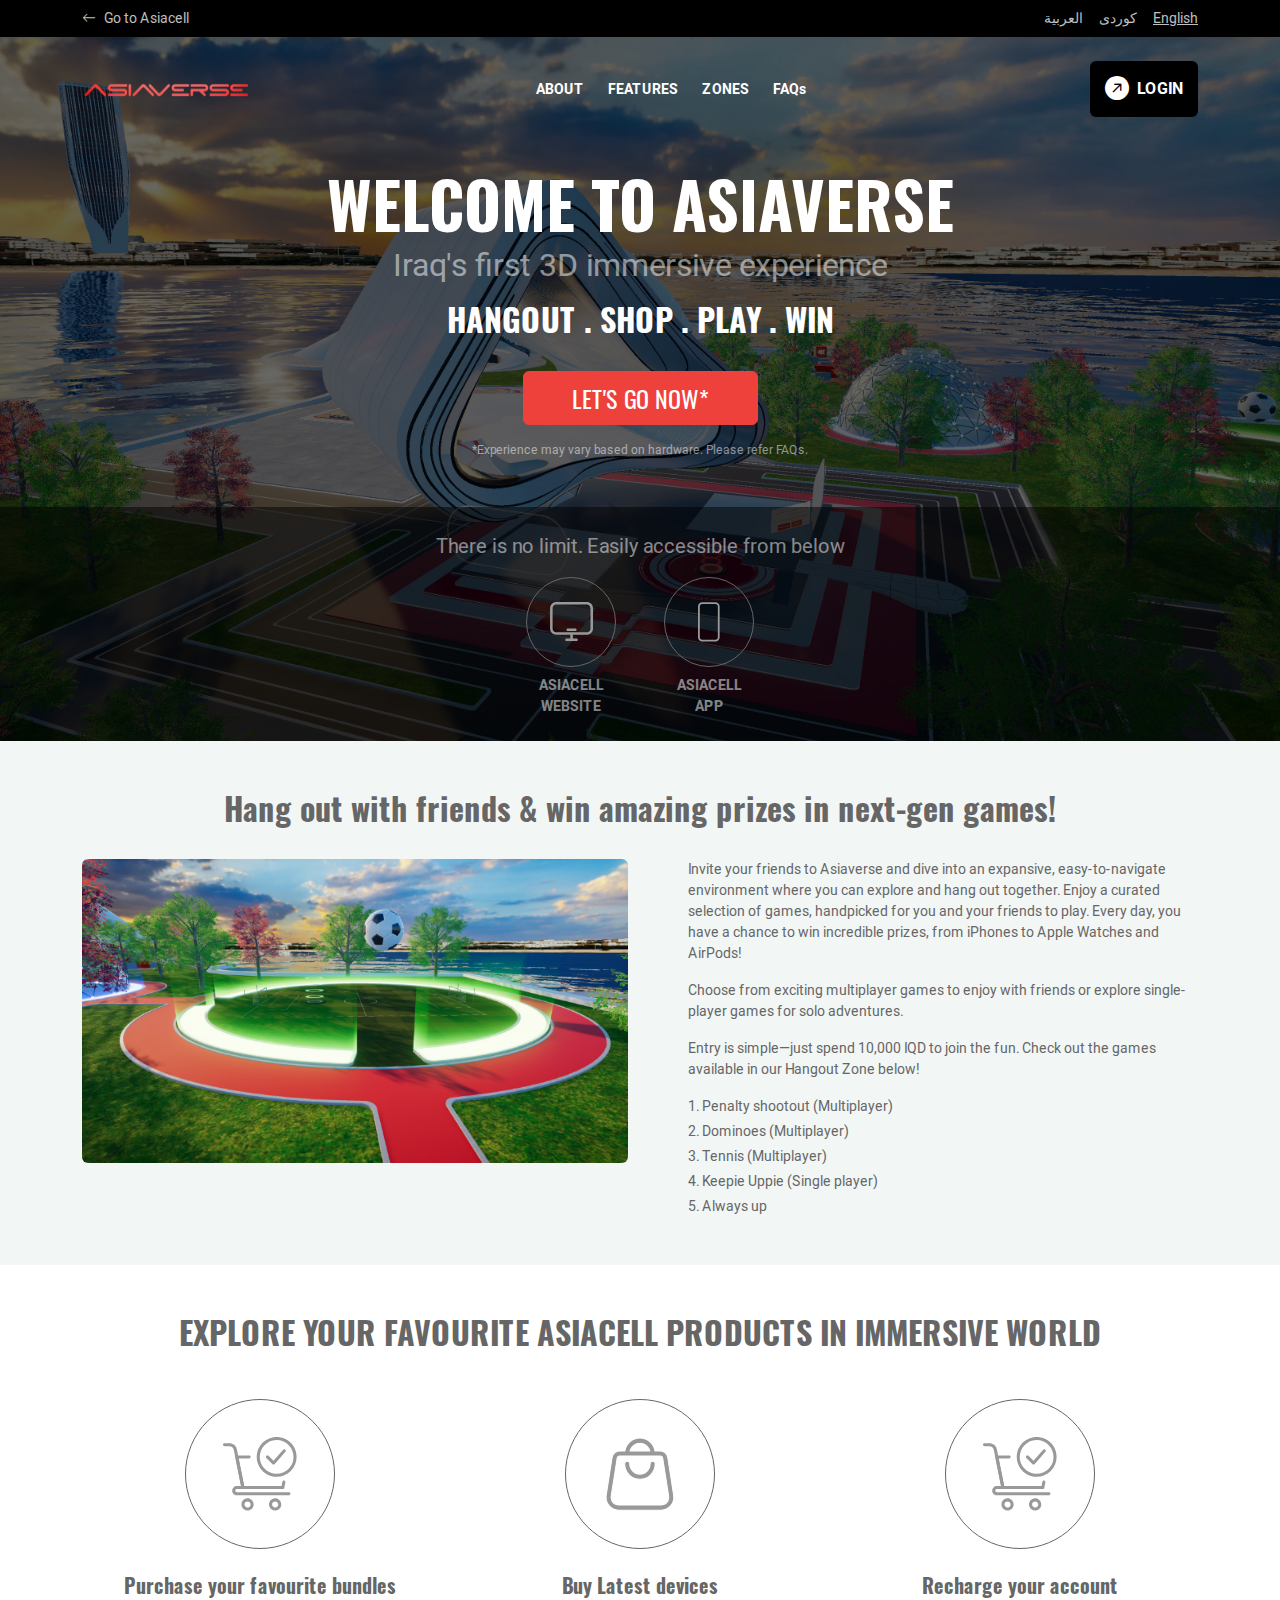
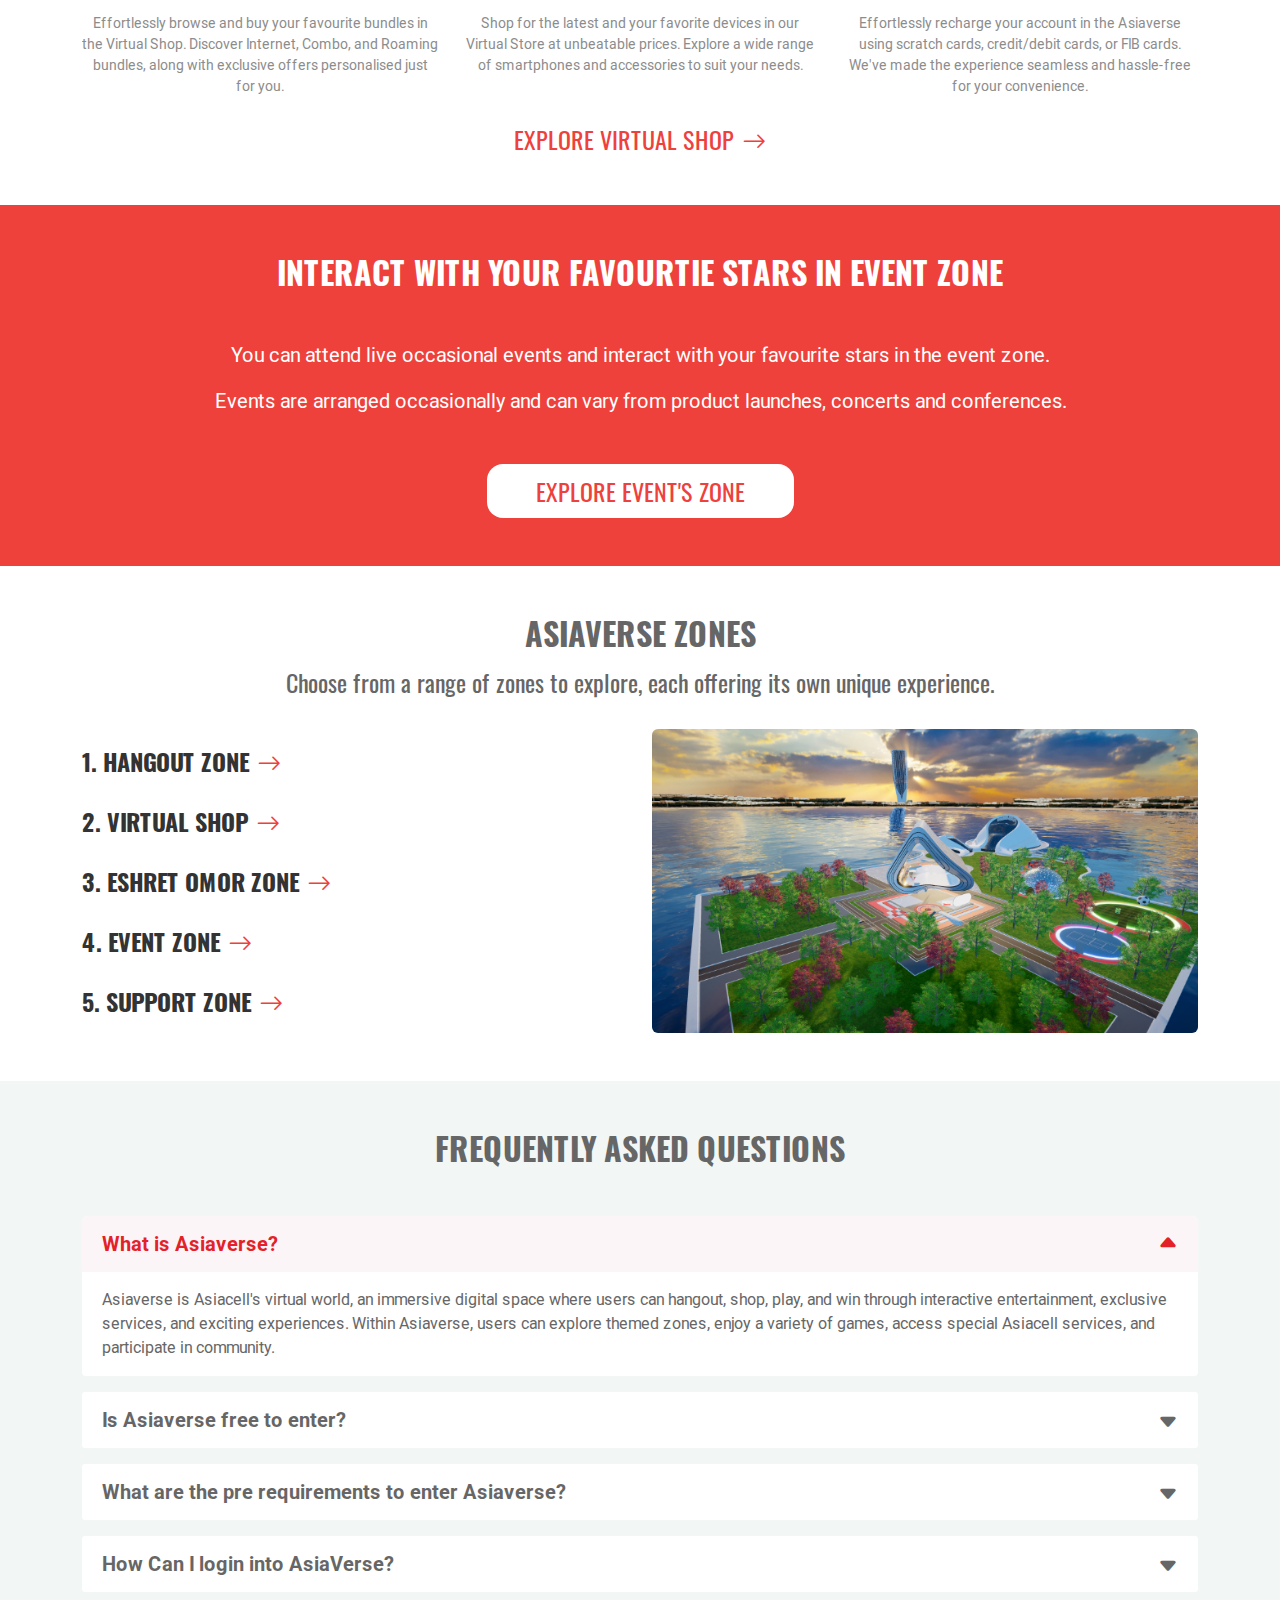
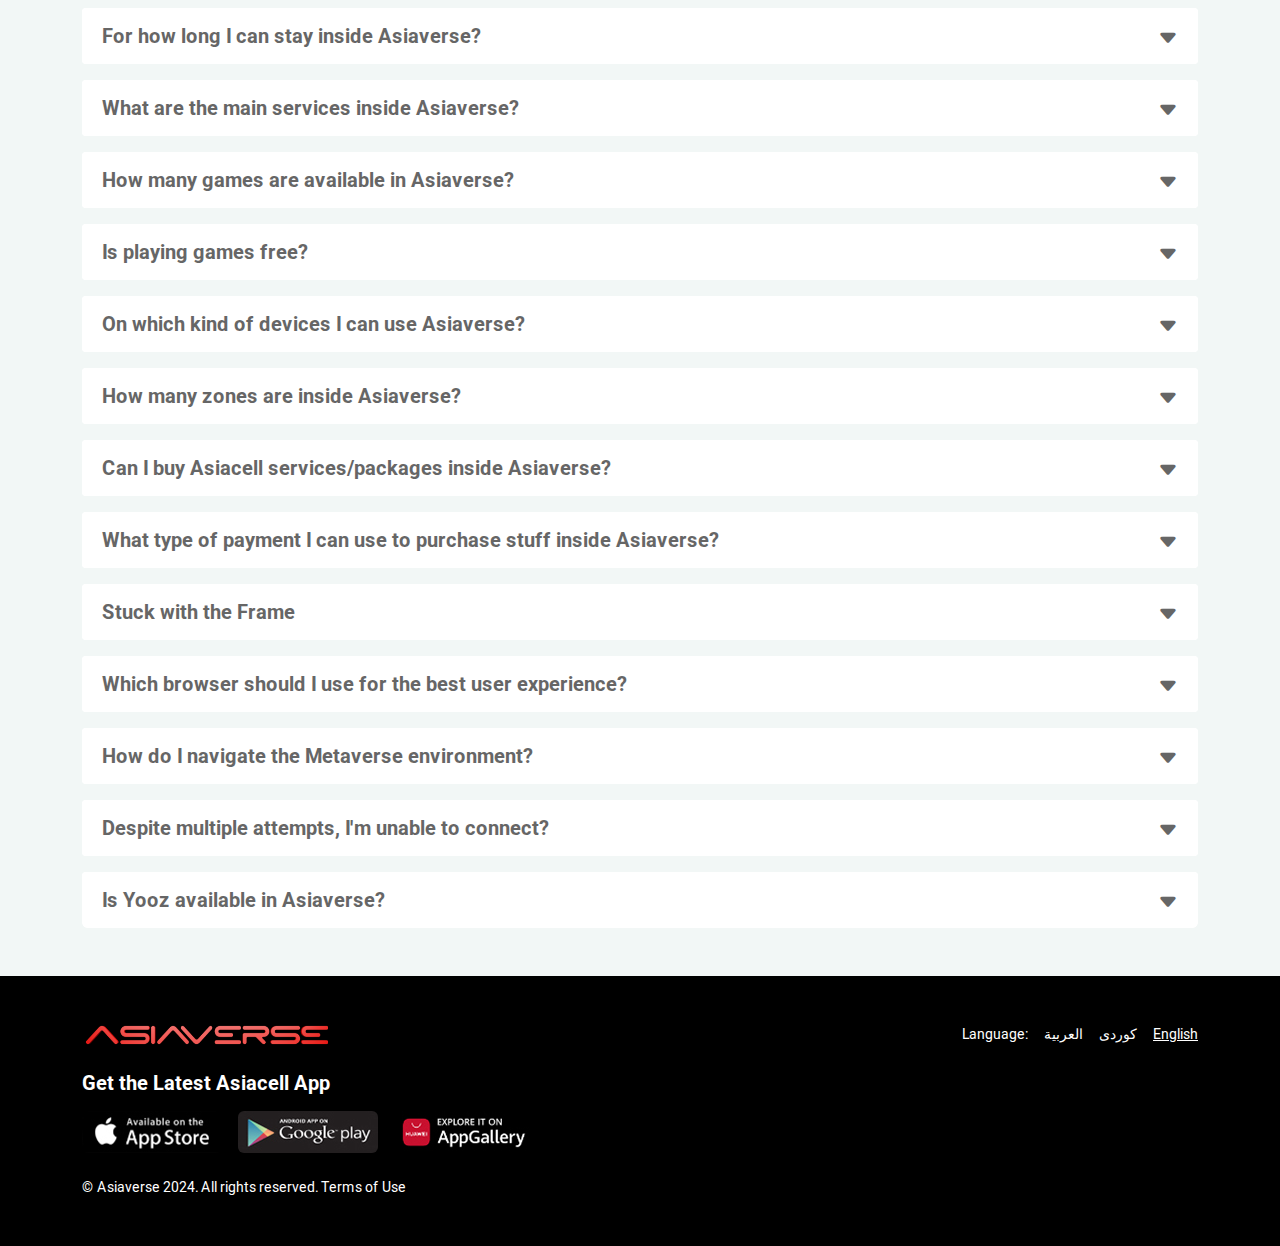
<file: index.html>
<!doctype html>
<html lang="en">

<head>
    <!-- Required meta tags -->
    <meta charset="utf-8">
    <meta name="viewport" content="width=device-width, initial-scale=1">

    <!-- Bootstrap CSS -->
    <link href="css/bootstrap.css" rel="stylesheet">
    <!-- Custom css -->
    <link href="css/css.css" rel="stylesheet">
    <!-- Bootstrap Icon -->
    <link rel="stylesheet" href="assets/css/bootstrap-icons/font/bootstrap-icons.min.css">
    <!-- fonts-->
    <link rel="preconnect" href="https://fonts.googleapis.com">
    <link rel="preconnect" href="https://fonts.gstatic.com" crossorigin>
    <link href="/assets/css/fonts/google-fonts.css" rel="stylesheet">
    <link href="/assets/fonts/helvetica-neue-55.css" rel="stylesheet">
    <link rel="icon" href="images/favicon.png">
    <title>Asiaverse</title>
</head>

<body>
    <header class="bg-black py-2">
        <div class="container">
            <div class="row">
                <div class="col-6">
                    <ul class="nav gap-3 align-items-center">
                        <li class="d-lg-block d-none"><a href="#" class="text-white text-opacity-75"><i
                                    class="bi bi-arrow-left me-2"></i>Go to Asiacell</a></li>
                        <li class="d-lg-none"><a data-bs-toggle="offcanvas" href="#navbarNav"
                                class="text-white text-opacity-75 fs-6"><i class="bi bi-list"></i></a></li>
                    </ul>
                </div><!--/col(right)-->

                <div class="col-6">
                    <ul class="nav gap-3 justify-content-end">
                        <li><a href="index-arabic.html" class="text-white text-opacity-75">العربية</a></li>
                        <li><a href="index-kurdish.html" class="text-white text-opacity-75">كوردى</a></li>
                        <li><a href="index.html" class="text-white text-opacity-75 active">English</a></li>
                    </ul>
                </div><!--/col(right)-->
            </div><!--/row-->
        </div><!--/container-->
    </header><!--/header-->

    <section class="bg-black text-white text-center position-relative" id="heroArea">
        <div class="container pt-lg-4">
            <nav class="navbar navbar-expand-lg py-0" id="mainMenu">
                <!-- Desktop logo -->
                <div id="desktopLogo" class="navbar-brand d-none d-lg-block">
                    <img width="170" src="images/logo.svg" alt="logo">
                </div>

                <div class="offcanvas offcanvas-start bg-black" id="navbarNav">
                    <!-- Offcanvas header with mobile logo -->
                    <div class="offcanvas-header">
                        <div id="offcanvasLogo">
                            <img width="170" src="images/logo.svg" alt="logo">
                        </div>
                        <button type="button" class="btn-close btn-close-white shadow-none" data-bs-dismiss="offcanvas"
                            aria-label="Close"></button>
                    </div>

                    <div class="offcanvas-body">
                        <ul class="navbar-nav mx-auto gap-2 fw-bold text-start">
                            <li class="nav-item"><a class="nav-link active text-white" href="#nextGenArea">ABOUT</a>
                            </li>
                            <li class="nav-item"><a class="nav-link active text-white"
                                    href="#favouriteArea">FEATURES</a></li>
                            <li class="nav-item"><a class="nav-link active text-white" href="#zonesArea">ZONES</a></li>
                            <li class="nav-item"><a class="nav-link active text-white" href="#faqArea">FAQs</a></li>
                        </ul>
                        <ul class="navbar-nav gap-2 text-start">
                            <li class="nav-item"><a
                                    class="btn fw-bold text-white border-0 bg-black d-flex align-items-center"
                                    href="#"><i class="bi bi-arrow-up-right-circle-fill me-2 fs-4"></i>LOGIN</a></li>
                        </ul>
                    </div>
                </div>
            </nav>
        </div>

        <div class="container pt-5">
            <h1 class="fw-bold font-oswald display-3 mb-1">WELCOME TO ASIAVERSE</h1>
            <h2 class="fw-normal opacity-50 font-helvetica mb-3">Iraq's first 3D immersive experience</h2>
            <h2 class="fw-bold font-oswald">HANGOUT . SHOP . PLAY . WIN</h2>
            <a href="#" class="btn btn-primary text-white font-oswald fs-4 px-5 mt-sm-4">LET'S GO NOW*</a>
            <small class="fs-12 opacity-50 d-block mt-3">*Experience may vary based on hardware. Please refer
                FAQs.</small>
        </div><!--/container-->

        <div class="bg-black bg-opacity-50 mt-5 py-4">
            <p class="opacity-50 fs-5">There is no limit. Easily accessible from below</p>
            <ul class="nav gap-4 gap-lg-5 justify-content-center">
                <li>
                    <div class="ratio ratio-1x1 mb-2 border border-dark rounded-circle mx-auto" style="width:90px">
                        <div class="d-flex justify-content-center align-items-center p-2">
                            <img src="images/lcd.svg" alt="img" height="40">
                        </div><!--/img-->
                    </div>
                    <p class="fw-bold opacity-50 mb-0">ASIACELL<br>WEBSITE</p>
                </li>
                <li>
                    <div class="ratio ratio-1x1 mb-2 border border-dark rounded-circle mx-auto" style="width:90px">
                        <div class="d-flex justify-content-center align-items-center p-2">
                            <img src="images/mobile.svg" alt="img" height="40">
                        </div><!--/img-->
                    </div>
                    <p class="fw-bold opacity-50 mb-0">ASIACELL<br>APP</p>
                </li>
            </ul>
        </div>
    </section><!--/heroArea-->

    <section class="py-5 bg-light" id="nextGenArea">
        <div class="container">
            <div class="row gy-4">
                <div class="col-12 text-center">
                    <h2 class="fw-bold font-oswald">Hang out with friends & win amazing prizes in next-gen games!</h2>
                </div><!--/col(heading)-->

                <div class="col-md-6">
                    <img class="img-fluid rounded-2" src="images/img-1.jpg" alt="img">
                </div><!--/col(image)-->

                <div class="col-md-6 ps-md-5">
                    <p>Invite your friends to Asiaverse and dive into an expansive, easy-to-navigate environment where
                        you can explore and hang out together. Enjoy a curated selection of games, handpicked for you
                        and your friends to play. Every day, you have a chance to win incredible prizes, from iPhones to
                        Apple Watches and AirPods!</p>
                    <p>Choose from exciting multiplayer games to enjoy with friends or explore single-player games for
                        solo adventures.</p>
                    <p>Entry is simple—just spend 10,000 IQD to join the fun. Check out the games available in our
                        Hangout Zone below!</p>
                    <ul class="nav flex-column gap-1" style="list-style: decimal inside;">
                        <li>Penalty shootout (Multiplayer)</li>
                        <li>Dominoes (Multiplayer)</li>
                        <li>Tennis (Multiplayer)</li>
                        <li>Keepie Uppie (Single player)</li>
                        <li>Always up</li>
                    </ul>
                </div><!--/col(text)-->
            </div><!--/row-->
        </div><!--/container-->
    </section><!--/nextGenArea-->

    <section class="my-5 text-center" id="favouriteArea">
        <div class="container">
            <div class="row gy-4">
                <div class="col-12 d-sm-block d-none">
                    <h2 class="fw-bold font-oswald pb-3">EXPLORE YOUR FAVOURITE ASIACELL PRODUCTS IN IMMERSIVE WORLD
                    </h2>
                </div><!--/col(heading)-->

                <div class="col-4">
                    <div class="ratio ratio-1x1 mb-4 border border-dark rounded-circle mx-auto" style="width:150px">
                        <div class="d-flex justify-content-center align-items-center p-3">
                            <img src="images/purchase.svg" alt="img" height="74">
                        </div><!--/img-->
                    </div><!--/ratio-->
                    <h5 class="fw-bold font-oswald mb-3">Purchase your favourite bundles</h5>
                    <p class="mb-0 opacity-75 d-sm-block d-none">Effortlessly browse and buy your favourite bundles in
                        the Virtual Shop. Discover Internet, Combo, and Roaming bundles, along with exclusive offers
                        personalised just for you.</p>
                </div><!--/col(1)-->

                <div class="col-4">
                    <div class="ratio ratio-1x1 mb-4 border border-dark rounded-circle mx-auto" style="width:150px">
                        <div class="d-flex justify-content-center align-items-center p-3">
                            <img src="images/shopping-bag.svg" alt="img" height="74">
                        </div><!--/img-->
                    </div><!--/ratio-->
                    <h5 class="fw-bold font-oswald mb-3">Buy Latest devices</h5>
                    <p class="mb-0 opacity-75 d-sm-block d-none">Shop for the latest and your favorite devices in our
                        Virtual Store at unbeatable prices. Explore a wide range of smartphones and accessories to suit
                        your needs.</p>
                </div><!--/col(2)-->

                <div class="col-4">
                    <div class="ratio ratio-1x1 mb-4 border border-dark rounded-circle mx-auto" style="width:150px">
                        <div class="d-flex justify-content-center align-items-center p-3">
                            <img src="images/purchase.svg" alt="img" height="74">
                        </div><!--/img-->
                    </div><!--/ratio-->
                    <h5 class="fw-bold font-oswald mb-3">Recharge your account</h5>
                    <p class="mb-0 opacity-75 d-sm-block d-none">Effortlessly recharge your account in the Asiaverse
                        using scratch cards, credit/debit cards, or FIB cards. We've made the experience seamless and
                        hassle-free for your convenience.</p>
                </div><!--/col(3)-->

                <div class="col-12 d-sm-block d-none">
                    <a href="#" class="font-oswald fs-4">EXPLORE VIRTUAL SHOP<i class="bi bi-arrow-right ms-2"></i></a>
                </div><!--/col(btn)-->
            </div><!--/row-->
        </div><!--/container-->
    </section><!--/favouriteArea-->

    <section class="py-5 bg-primary text-white text-center" id="eventArea">
        <div class="container">
            <div class="row gy-4">
                <div class="col-12">
                    <h2 class="fw-bold font-oswald mb-sm-4 mb-0">INTERACT WITH YOUR FAVOURTIE STARS IN EVENT ZONE</h2>
                </div><!--/col(heading)-->

                <div class="col-12 font-helvetica">
                    <p class="fs-5">You can attend live occasional events and interact with your favourite stars in the
                        event zone.</p>
                    <p class="fs-5 mb-0">Events are arranged occasionally and can vary from product launches, concerts
                        and conferences.</p>
                </div><!--/col(text)-->

                <div class="col-12">
                    <a href="#" class="btn bg-white text-primary font-oswald fs-4 px-5 mt-sm-4 rounded-4">EXPLORE
                        EVENT'S ZONE</a>
                </div><!--/col(btn)-->
            </div><!--/row-->
        </div><!--/container-->
    </section><!--/eventArea-->

    <section class="my-5" id="zonesArea">
        <div class="container">
            <div class="row gy-4">
                <div class="col-12 text-center">
                    <h2 class="fw-bold font-oswald mb-3">ASIAVERSE ZONES</h2>
                    <h4 class="font-oswald fw-normal">Choose from a range of zones to explore, each offering its own
                        unique experience.</h4>
                </div><!--/col(heading)-->

                <div class="col-6 align-self-center">
                    <ul class="nav flex-column gap-sm-4 gap-1 font-oswald fw-bold fs-4"
                        style="list-style: decimal inside;">
                        <li>HANGOUT ZONE<i class="bi bi-arrow-right ms-2 text-primary"></i></li>
                        <li>VIRTUAL SHOP<i class="bi bi-arrow-right ms-2 text-primary"></i></li>
                        <li>ESHRET OMOR ZONE<i class="bi bi-arrow-right ms-2 text-primary"></i></li>
                        <li>EVENT ZONE<i class="bi bi-arrow-right ms-2 text-primary"></i></li>
                        <li>SUPPORT ZONE<i class="bi bi-arrow-right ms-2 text-primary"></i></li>
                    </ul>
                </div><!--/col(text)-->

                <div class="col-6">
                    <img class="h-100 w-100 object-fit-cover rounded-2" src="images/img-2.jpg" alt="img">
                </div><!--/col(image)-->
            </div><!--/row-->
        </div><!--/container-->
    </section><!--/zonesArea-->

    <section class="py-5 bg-light" id="faqArea">
        <div class="container">
            <div class="row gy-4">
                <div class="col-12 text-center">
                    <h2 class="fw-bold font-oswald">FREQUENTLY ASKED QUESTIONS</h2>
                </div><!--/col(heading)-->

                <div class="col-12">
                    <div class="accordion" id="faq">
                        <div class="accordion-item mt-3">
                            <h2 class="accordion-header">
                                <button class="accordion-button shadow-none fw-bold fs-5" type="button"
                                    data-bs-toggle="collapse" data-bs-target="#collapse1" aria-expanded="true"
                                    aria-controls="collapse1">What is Asiaverse?</button>
                            </h2>
                            <div id="collapse1" class="accordion-collapse collapse show" data-bs-parent="#faq">
                                <div class="accordion-body fs-6">
                                    Asiaverse is Asiacell's virtual world, an immersive digital space where users can
                                    hangout, shop, play, and win through interactive entertainment, exclusive services,
                                    and exciting experiences. Within Asiaverse, users can explore themed zones, enjoy a
                                    variety of games, access special Asiacell services, and participate in community.
                                </div>
                            </div>
                        </div>

                        <div class="accordion-item mt-3">
                            <h2 class="accordion-header">
                                <button class="accordion-button collapsed shadow-none fw-bold fs-5" type="button"
                                    data-bs-toggle="collapse" data-bs-target="#collapse2" aria-expanded="false"
                                    aria-controls="collapse2">Is Asiaverse free to enter?</button>
                            </h2>
                            <div id="collapse2" class="accordion-collapse collapse" data-bs-parent="#faq">
                                <div class="accordion-body fs-6">
                                    Yes, entering Asiaverse is free! Users can join with their friends to explore
                                    different zones.
                                </div>
                            </div>
                        </div>

                        <div class="accordion-item mt-3">
                            <h2 class="accordion-header">
                                <button class="accordion-button collapsed shadow-none fw-bold fs-5" type="button"
                                    data-bs-toggle="collapse" data-bs-target="#collapse3" aria-expanded="false"
                                    aria-controls="collapse3">What are the pre requirements to enter Asiaverse?</button>
                            </h2>
                            <div id="collapse3" class="accordion-collapse collapse" data-bs-parent="#faq">
                                <div class="accordion-body fs-6">
                                    To enter Asiaverse, you need to be an Asiacell customer with an active Asiacell
                                    mobile number. Additionally, you can use Asiacell app, or accessing the platform via
                                    Asiaverse website or supported VR devices and having a stable internet connection is
                                    required.
                                </div>
                            </div>
                        </div>

                        <div class="accordion-item mt-3">
                            <h2 class="accordion-header">
                                <button class="accordion-button collapsed shadow-none fw-bold fs-5" type="button"
                                    data-bs-toggle="collapse" data-bs-target="#collapse4" aria-expanded="false"
                                    aria-controls="collapse4">How Can I login into AsiaVerse?</button>
                            </h2>
                            <div id="collapse4" class="accordion-collapse collapse" data-bs-parent="#faq">
                                <div class="accordion-body fs-6">
                                    ***
                                </div>
                            </div>
                        </div>

                        <div class="accordion-item mt-3">
                            <h2 class="accordion-header">
                                <button class="accordion-button collapsed shadow-none fw-bold fs-5" type="button"
                                    data-bs-toggle="collapse" data-bs-target="#collapse5" aria-expanded="false"
                                    aria-controls="collapse5">For how long I can stay inside Asiaverse?</button>
                            </h2>
                            <div id="collapse5" class="accordion-collapse collapse" data-bs-parent="#faq">
                                <div class="accordion-body fs-6">
                                    There is no time limit for staying in Asiaverse; users can explore and interact
                                    within the platform as long as they wish.
                                </div>
                            </div>
                        </div>

                        <div class="accordion-item mt-3">
                            <h2 class="accordion-header">
                                <button class="accordion-button collapsed shadow-none fw-bold fs-5" type="button"
                                    data-bs-toggle="collapse" data-bs-target="#collapse6" aria-expanded="false"
                                    aria-controls="collapse6">What are the main services inside Asiaverse?</button>
                            </h2>
                            <div id="collapse6" class="accordion-collapse collapse" data-bs-parent="#faq">
                                <div class="accordion-body fs-6">
                                    Asiaverse offers a range of services, including:<br>
                                    Game zones for entertainment<br>
                                    Hangout zone<br>
                                    Access to Asiacell offers and bundles<br>
                                    Community and social engagement areas<br>
                                    Virtual shopping for digital items
                                </div>
                            </div>
                        </div>

                        <div class="accordion-item mt-3">
                            <h2 class="accordion-header">
                                <button class="accordion-button collapsed shadow-none fw-bold fs-5" type="button"
                                    data-bs-toggle="collapse" data-bs-target="#collapse7" aria-expanded="false"
                                    aria-controls="collapse7">How many games are available in Asiaverse?</button>
                            </h2>
                            <div id="collapse7" class="accordion-collapse collapse" data-bs-parent="#faq">
                                <div class="accordion-body fs-6">
                                    There are 5 games inside Asiaverse including:<br>
                                    Tennis<br>
                                    Only Up<br>
                                    Keppie Uppie<br>
                                    Dominoes<br>
                                    Penalty Shootout
                                </div>
                            </div>
                        </div>

                        <div class="accordion-item mt-3">
                            <h2 class="accordion-header">
                                <button class="accordion-button collapsed shadow-none fw-bold fs-5" type="button"
                                    data-bs-toggle="collapse" data-bs-target="#collapse8" aria-expanded="false"
                                    aria-controls="collapse8">Is playing games free?</button>
                            </h2>
                            <div id="collapse8" class="accordion-collapse collapse" data-bs-parent="#faq">
                                <div class="accordion-body fs-6">
                                    To get an attempt to play a game you have to spend 10,000 IQD or more except Tennis
                                    which is free for playing.
                                </div>
                            </div>
                        </div>

                        <div class="accordion-item mt-3">
                            <h2 class="accordion-header">
                                <button class="accordion-button collapsed shadow-none fw-bold fs-5" type="button"
                                    data-bs-toggle="collapse" data-bs-target="#collapse9" aria-expanded="false"
                                    aria-controls="collapse9">On which kind of devices I can use Asiaverse?</button>
                            </h2>
                            <div id="collapse9" class="accordion-collapse collapse" data-bs-parent="#faq">
                                <div class="accordion-body fs-6">
                                    Asiaverse is compatible with smartphones which can be accessed from Asiacell Mobile
                                    Application. The platform can also be accessible on desktops via web browsers or on
                                    VR devices by using AsiaVerse App.
                                </div>
                            </div>
                        </div>

                        <div class="accordion-item mt-3">
                            <h2 class="accordion-header">
                                <button class="accordion-button collapsed shadow-none fw-bold fs-5" type="button"
                                    data-bs-toggle="collapse" data-bs-target="#collapse10" aria-expanded="false"
                                    aria-controls="collapse10">How many zones are inside Asiaverse?</button>
                            </h2>
                            <div id="collapse10" class="accordion-collapse collapse" data-bs-parent="#faq">
                                <div class="accordion-body fs-6">
                                    There are 5 zones inside Asiaverse including:<br>
                                    Hangout Zone<br>
                                    Virtual Shop<br>
                                    Conference Zone<br>
                                    Support Zone<br>
                                    Eshret Omor Zone
                                </div>
                            </div>
                        </div>

                        <div class="accordion-item mt-3">
                            <h2 class="accordion-header">
                                <button class="accordion-button collapsed shadow-none fw-bold fs-5" type="button"
                                    data-bs-toggle="collapse" data-bs-target="#collapse11" aria-expanded="false"
                                    aria-controls="collapse11">Can I buy Asiacell services/packages inside
                                    Asiaverse?</button>
                            </h2>
                            <div id="collapse11" class="accordion-collapse collapse" data-bs-parent="#faq">
                                <div class="accordion-body fs-6">
                                    Yes, users can conveniently purchase Asiacell services and packages within Asiaverse
                                    via Virtual Shop
                                </div>
                            </div>
                        </div>

                        <div class="accordion-item mt-3">
                            <h2 class="accordion-header">
                                <button class="accordion-button collapsed shadow-none fw-bold fs-5" type="button"
                                    data-bs-toggle="collapse" data-bs-target="#collapse12" aria-expanded="false"
                                    aria-controls="collapse12">What type of payment I can use to purchase stuff inside
                                    Asiaverse?</button>
                            </h2>
                            <div id="collapse12" class="accordion-collapse collapse" data-bs-parent="#faq">
                                <div class="accordion-body fs-6">
                                    Payments in Asiaverse can be made using Asiacell credit, or supported payment
                                    methods available through the app, allowing easy access to purchases.
                                </div>
                            </div>
                        </div>

                        <div class="accordion-item mt-3">
                            <h2 class="accordion-header">
                                <button class="accordion-button collapsed shadow-none fw-bold fs-5" type="button"
                                    data-bs-toggle="collapse" data-bs-target="#collapse13" aria-expanded="false"
                                    aria-controls="collapse13">Stuck with the Frame</button>
                            </h2>
                            <div id="collapse13" class="accordion-collapse collapse" data-bs-parent="#faq">
                                <div class="accordion-body fs-6">
                                    You can refresh the page to regain control. If further issues persist, feel free to
                                    contact us via live chat in our app or via 07701111111.
                                </div>
                            </div>
                        </div>

                        <div class="accordion-item mt-3">
                            <h2 class="accordion-header">
                                <button class="accordion-button collapsed shadow-none fw-bold fs-5" type="button"
                                    data-bs-toggle="collapse" data-bs-target="#collapse14" aria-expanded="false"
                                    aria-controls="collapse14">Which browser should I use for the best user
                                    experience?</button>
                            </h2>
                            <div id="collapse14" class="accordion-collapse collapse" data-bs-parent="#faq">
                                <div class="accordion-body fs-6">
                                    We highly recommend using Google Chrome for the most immersive experience on a PC
                                    equipped with a minimum 8GB RAM. For MacBook, the Safari browser is recommended. And
                                    having a minimum 8 Mbps internet speed will greatly reduce your browser's loading
                                    time.
                                </div>
                            </div>
                        </div>

                        <div class="accordion-item mt-3">
                            <h2 class="accordion-header">
                                <button class="accordion-button collapsed shadow-none fw-bold fs-5" type="button"
                                    data-bs-toggle="collapse" data-bs-target="#collapse15" aria-expanded="false"
                                    aria-controls="collapse15">How do I navigate the Metaverse environment?</button>
                            </h2>
                            <div id="collapse15" class="accordion-collapse collapse" data-bs-parent="#faq">
                                <div class="accordion-body fs-6">
                                    W, S, D, A or Up, Down, Left, Right Arrow keys can be used for navigation. You can
                                    move the mouse to look around while navigating. You can also move faster by holding
                                    down the SHIFT key.
                                </div>
                            </div>
                        </div>

                        <div class="accordion-item mt-3">
                            <h2 class="accordion-header">
                                <button class="accordion-button collapsed shadow-none fw-bold fs-5" type="button"
                                    data-bs-toggle="collapse" data-bs-target="#collapse16" aria-expanded="false"
                                    aria-controls="collapse16">Despite multiple attempts, I'm unable to
                                    connect?</button>
                            </h2>
                            <div id="collapse16" class="accordion-collapse collapse" data-bs-parent="#faq">
                                <div class="accordion-body fs-6">
                                    You can try to refresh the page or try a different browser. If the problem persists,
                                    feel free to contact us via live chat in our mobile application or via 07701111111.
                                </div>
                            </div>
                        </div>

                        <div class="accordion-item mt-3">
                            <h2 class="accordion-header">
                                <button class="accordion-button collapsed shadow-none fw-bold fs-5" type="button"
                                    data-bs-toggle="collapse" data-bs-target="#collapse17" aria-expanded="false"
                                    aria-controls="collapse17">Is Yooz available in Asiaverse?</button>
                            </h2>
                            <div id="collapse17" class="accordion-collapse collapse" data-bs-parent="#faq">
                                <div class="accordion-body fs-6">
                                    Yes! Yooz is fully integrated within Asiaverse, offering its own themed experience
                                    where users can explore exclusive packages and bundles tailored for Yooz
                                    subscribers.
                                </div>
                            </div>
                        </div>
                    </div>
                </div><!--/col(text)-->
            </div><!--/row-->
        </div><!--/container-->
    </section><!--/faqArea-->

    <footer class="bg-black text-white py-5" id="footer">
        <div class="container">
            <div class="row gy-4 text-md-start text-center">
                <div class="col-md-6">
                    <img class="img-fluid" src="images/logo.svg" alt="logo">
                </div><!--/col()-->

                <div class="col-md-6 order-md-0 order-first">
                    <ul class="nav gap-3 justify-content-md-end justify-content-center">
                        <li>Language:</li>
                        <li><a href="index-arabic.html" class="text-white">العربية</a></li>
                        <li><a href="index-kurdish.html" class="text-white">كوردى</a></li>
                        <li><a href="index.html" class="text-white active">English</a></li>
                    </ul>
                </div><!--/col()-->

                <div class="col-12">
                    <h5 class="fw-bold mb-3">Get the Latest Asiacell App</h5>
                    <ul class="nav gap-3 justify-content-md-start justify-content-center flex-nowrap">
                        <li><a href="#"><img class="img-fluid rounded-2" src="images/apple.jpg" alt="img"></a></li>
                        <li><a href="#"><img class="img-fluid rounded-2" src="images/google.jpg" alt="img"></a></li>
                        <li><a href="#"><img class="img-fluid rounded-2" src="images/gallery.jpg" alt="img"></a></li>
                    </ul>
                </div>

                <div class="col-12">
                    <p class="mb-0">© Asiaverse 2024. All rights reserved. <a href="#" class="text-white">Terms of
                            Use</a></p>
                </div>
            </div><!--/row-->
        </div><!--/container-->
    </footer>

    <script src="js/jquery-2.1.3.min.js"></script>
    <script src="js/bootstrap.bundle.min.js"></script>
</body>

</html>
</file>
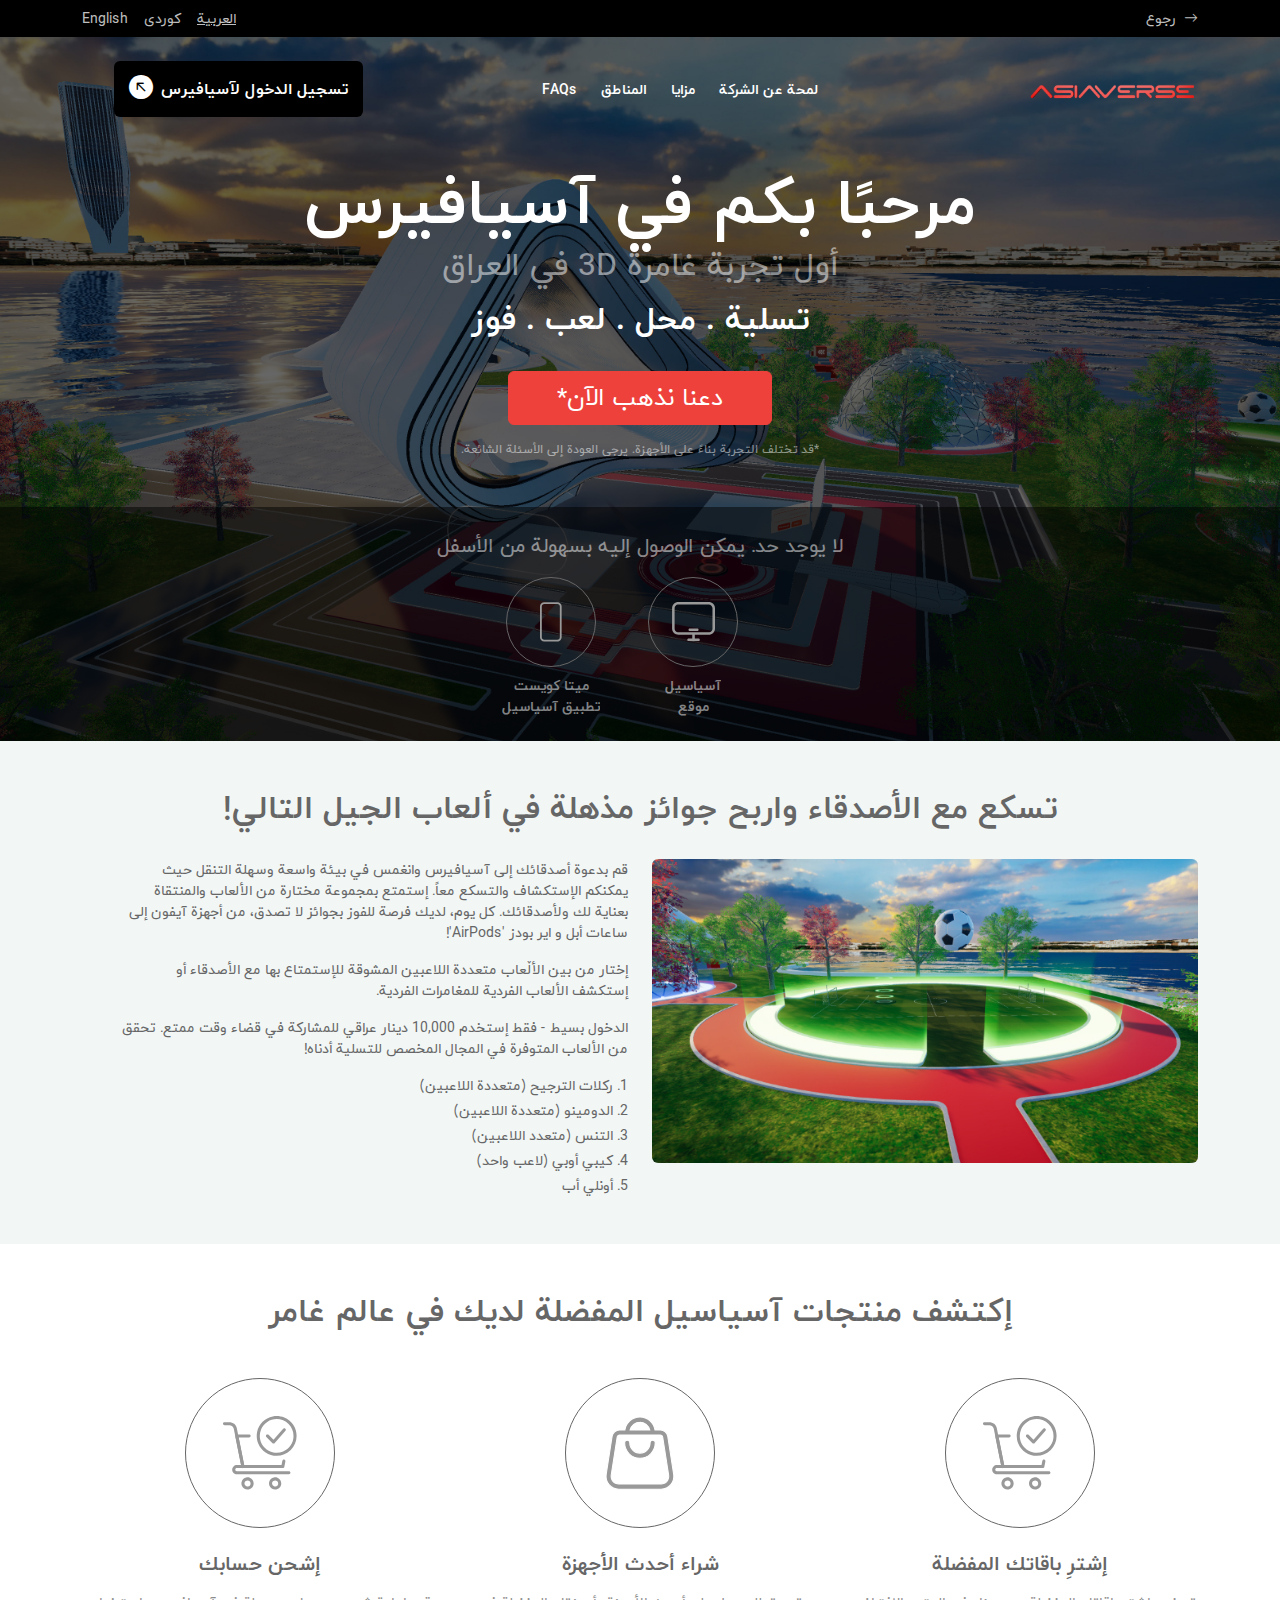
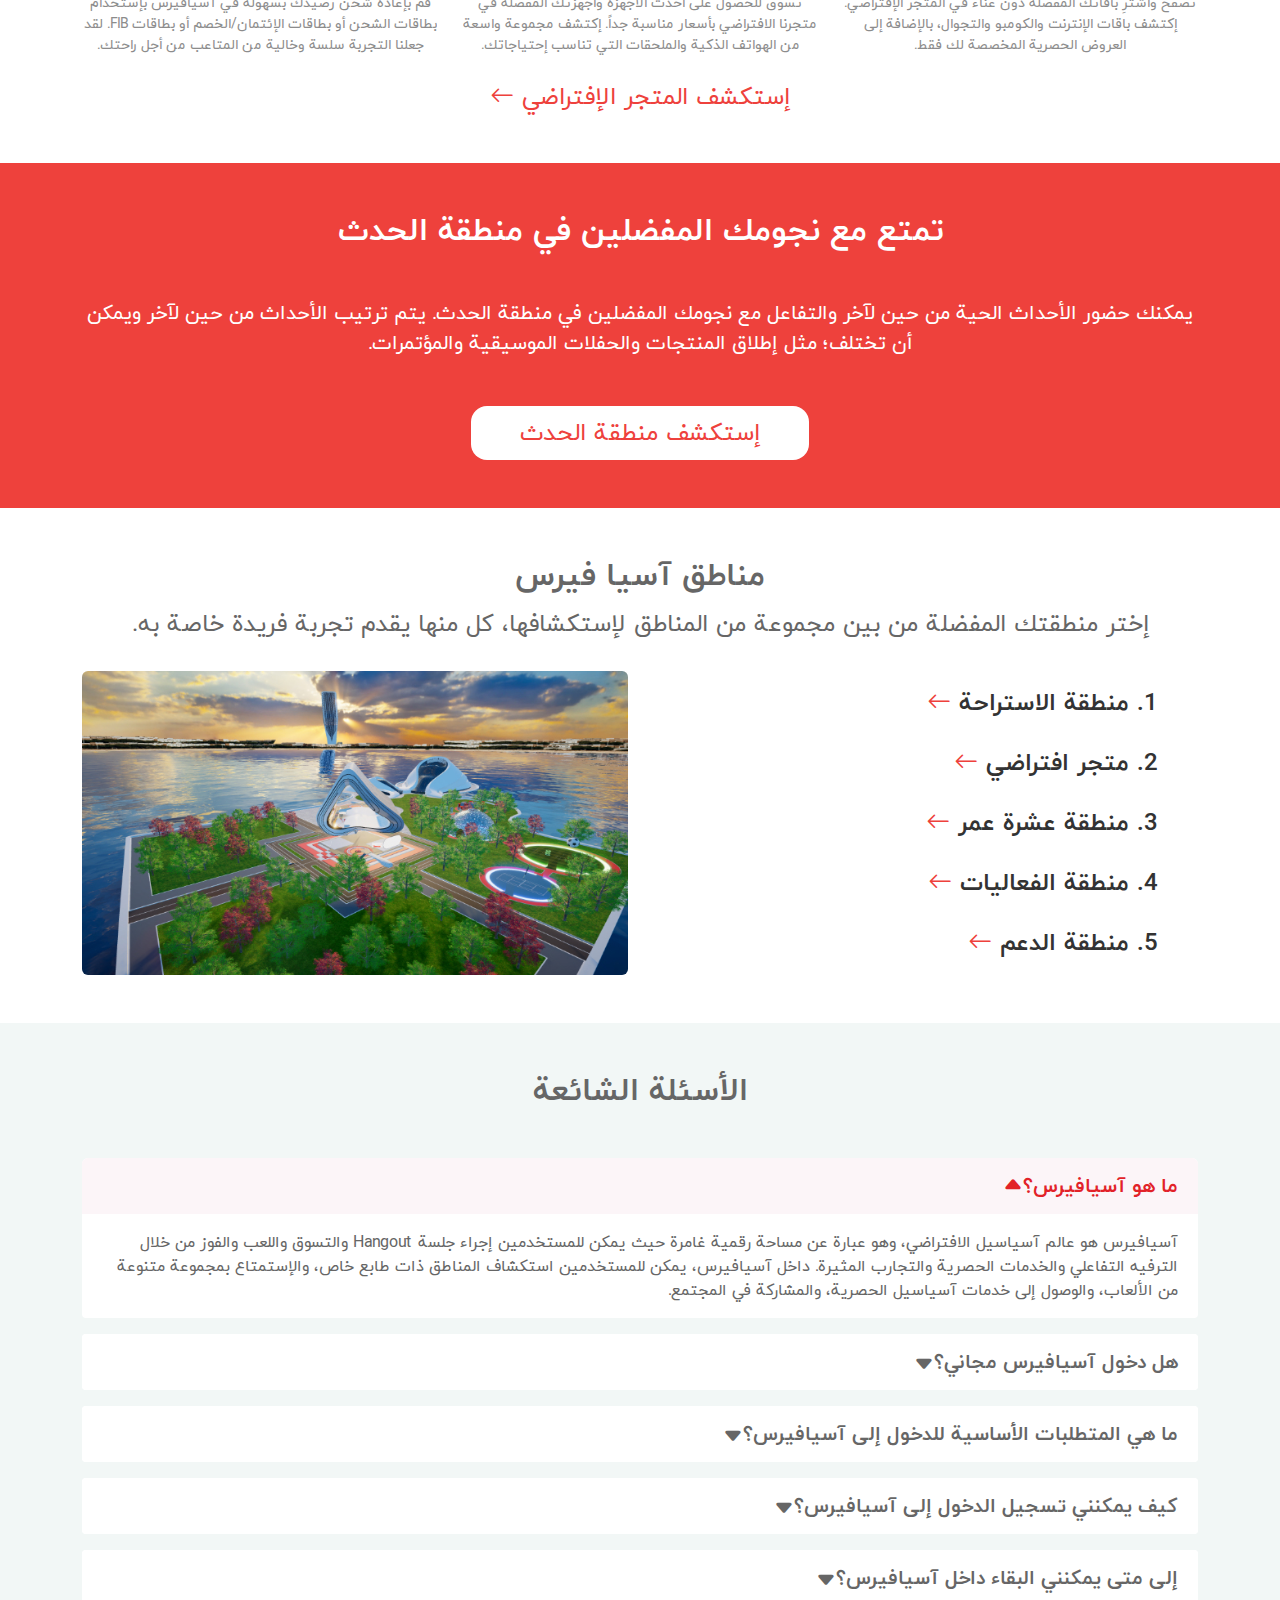
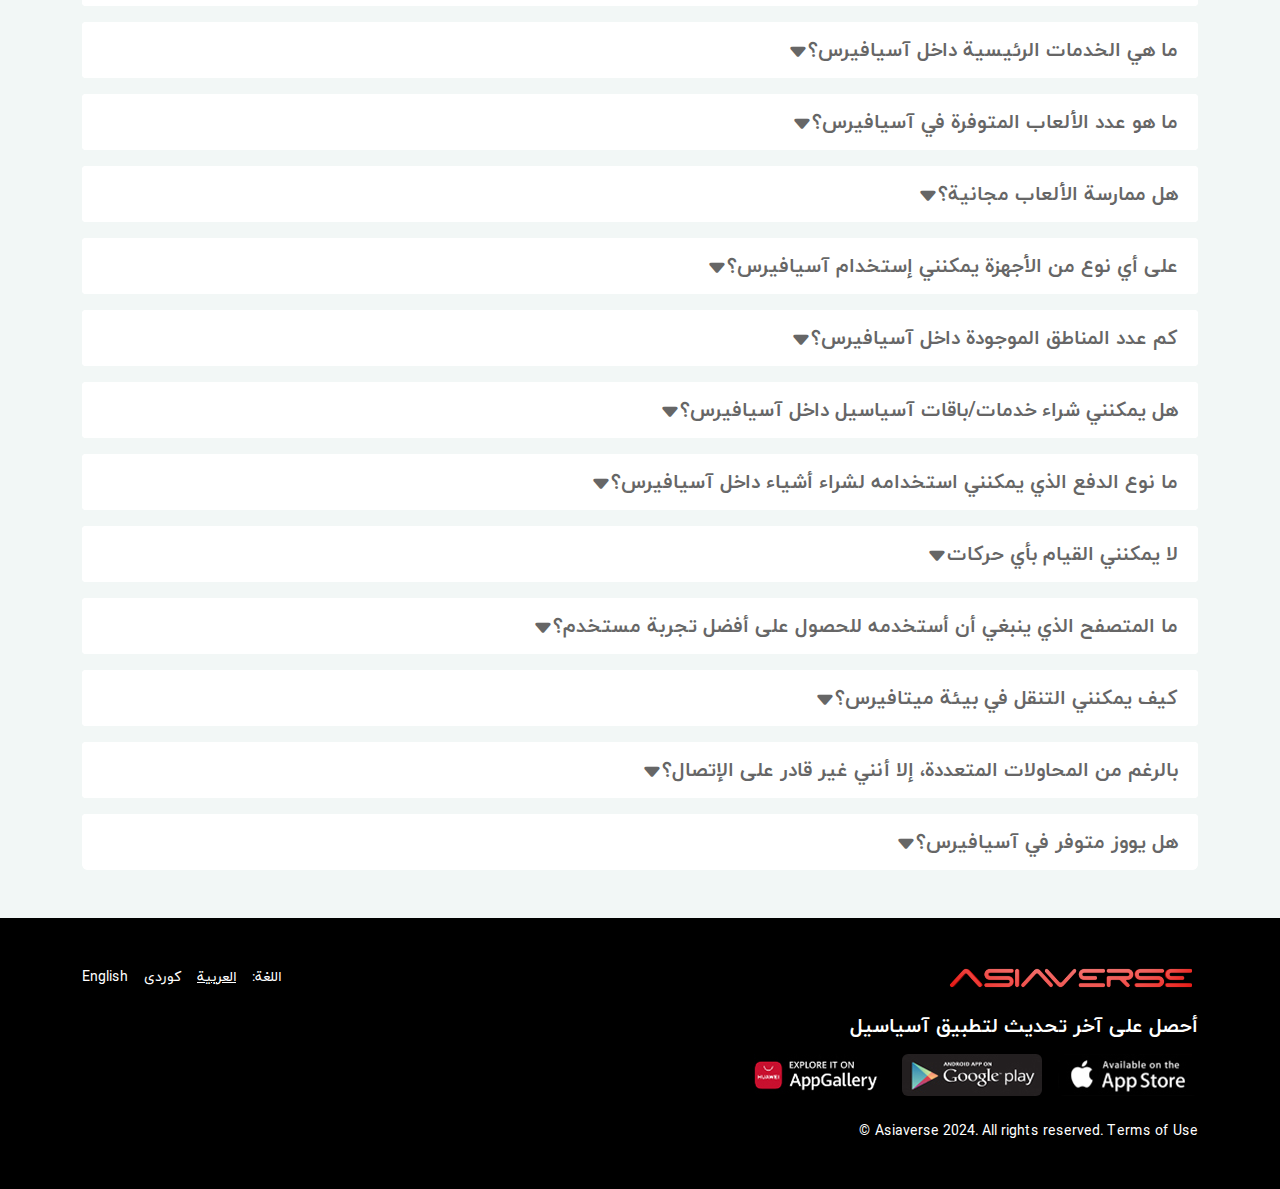
<file: index-arabic.html>
<!doctype html>
<html lang="ar" dir="rtl">

<head>
    <!-- Required meta tags -->
    <meta charset="utf-8">
    <meta name="viewport" content="width=device-width, initial-scale=1">

    <!-- Bootstrap CSS -->
    <link href="css/bootstrap.css" rel="stylesheet">
    <!-- Custom css -->
    <link href="css/css.css" rel="stylesheet">
    <!-- Bootstrap Icon -->
    <link rel="stylesheet" href="assets/css/bootstrap-icons/font/bootstrap-icons.min.css">
    <!-- fonts-->

    <link href="/assets/fonts/iranyekan.css" rel="stylesheet">

    <link rel="icon" href="images/favicon.png">
    <title>Asiaverse</title>
</head>

<body>

    <header class="bg-black py-2">
        <div class="container">
            <div class="row">

                <div class="col-6">
                    <ul class="nav gap-3 align-items-center p-0">
                        <li class="d-lg-block d-none"><a href="#" class="text-white text-opacity-75"><i
                                    class="bi bi-arrow-right ms-2"></i>رجوع</a></li>
                        <li class="d-lg-none"><a data-bs-toggle="offcanvas" href="#navbarNav"
                                class="text-white text-opacity-75 fs-6"><i class="bi bi-list"></i></a></li>
                    </ul>
                </div><!--/col(right)-->

                <div class="col-6">
                    <ul class="nav gap-3 justify-content-end">
                        <li><a href="index-arabic.html" class="text-white text-opacity-75 active">العربية</a></li>
                        <li><a href="index-kurdish.html" class="text-white text-opacity-75">كوردى</a></li>
                        <li><a href="index.html" class="text-white text-opacity-75">English</a></li>
                    </ul>
                </div><!--/col(right)-->

            </div><!--/row-->
        </div><!--/container-->
    </header><!--/header-->




    <section class="bg-black text-white text-center position-relative" id="heroArea">
        <div class="container pt-lg-4">
            <nav class="navbar navbar-expand-lg py-0" id="mainMenu">
                <!-- Desktop logo -->
                <div id="desktopLogo" class="navbar-brand d-none d-lg-block">
                    <img width="170" src="images/logo.svg" alt="logo">
                </div>

                <div class="offcanvas offcanvas-end bg-black" id="navbarNav">
                    <div class="offcanvas-header">
                        <button type="button" class="btn-close btn-close-white shadow-none" data-bs-dismiss="offcanvas"
                            aria-label="Close"></button>
                        <div id="offcanvasLogo">
                            <img width="170" src="images/logo.svg" alt="logo">
                        </div>
                    </div>

                    <div class="offcanvas-body">
                        <ul class="navbar-nav mx-auto gap-2 fw-bold text-start">

                            <li class="nav-item"><a class="nav-link active text-white" href="#nextGenArea">لمحة عن
                                    الشركة</a></li>
                            <li class="nav-item"><a class="nav-link active text-white" href="#favouriteArea">مزایا</a>
                            </li>
                            <li class="nav-item"><a class="nav-link active text-white" href="#zonesArea">المناطق</a>
                            </li>
                            <li class="nav-item"><a class="nav-link active text-white" href="#faqArea">FAQs</a></li>
                        </ul>

                        <ul class="navbar-nav gap-2 text-start">
                            <li class="nav-item"><a
                                    class="btn fw-bold text-white border-0 bg-black d-flex align-items-center" href="#">


                                    تسجيل الدخول لآسیافیرس<i class="bi bi-arrow-up-left-circle-fill me-2 fs-4"></i></a>
                            </li>
                        </ul>




                    </div><!--/offcanvas-body-->



                </div><!--/offcanvas-->
            </nav><!--/navbar-->

        </div>

        <div class="container pt-5">
            <h1 class="fw-bold font-oswald display-3 mb-1">مرحبًا بكم في آسيافيرس</h1>
            <h2 class="fw-normal opacity-50 font-helvetica mb-3">أول تجربة غامرة 3D في العراق</h2>
            <h2 class="fw-bold font-oswald">تسلیة . محل . لعب . فوز</h2>
            <a href="#" class="btn btn-primary text-white font-oswald fs-4 px-5 mt-sm-4">دعنا نذهب الآن*</a>
            <small class="fs-12 opacity-50 d-block mt-3">*قد تختلف التجربة بناءً على الأجهزة. يرجى العودة إلى الأسئلة
                الشائعة. </small>
        </div><!--/container-->

        <div class="bg-black bg-opacity-50 mt-5 py-4">
            <p class="opacity-50 fs-5">لا يوجد حد. يمكن الوصول إليه بسهولة من الأسفل</p>

            <ul class="nav gap-4 gap-lg-5 justify-content-center">

                <!-- <li>
                <div class="ratio ratio-1x1 mb-2 border border-dark rounded-circle mx-auto" style="width:90px">
                    <div class="d-flex justify-content-center align-items-center p-2">
                        <img src="images/mobile.svg" alt="img" height="40">
                    </div>
                </div>
                <p class="fw-bold opacity-50 mb-0">تطبيق آسياسيل<br>للموبایل</p>
            </li>-->
                <li>
                    <div class="ratio ratio-1x1 mb-2 border border-dark rounded-circle mx-auto" style="width:90px">
                        <div class="d-flex justify-content-center align-items-center p-2">
                            <img src="images/lcd.svg" alt="img" height="40">
                        </div><!--/img-->
                    </div>
                    <p class="fw-bold opacity-50 mb-0">آسياسيل<br>موقع</p>
                </li>
                <li>
                    <div class="ratio ratio-1x1 mb-2 border border-dark rounded-circle mx-auto" style="width:90px">
                        <div class="d-flex justify-content-center align-items-center p-2">
                            <img src="images/mobile.svg" alt="img" height="40">
                        </div><!--/img-->
                    </div>
                    <p class="fw-bold opacity-50 mb-0">ميتا كويست<br>تطبيق آسياسيل</p>
                </li>

            </ul>

        </div>

    </section><!--/heroArea-->

    <section class="py-5 bg-light" id="nextGenArea">
        <div class="container">
            <div class="row gy-4">

                <div class="col-12 text-center">
                    <h2 class="fw-bold font-oswald">تسکع مع الأصدقاء واربح جوائز مذهلة في ألعاب الجيل التالي!</h2>
                </div><!--/col(heading)-->

                <div class="col-md-6">
                    <img class="img-fluid rounded-2" src="images/img-1.jpg" alt="img">
                </div><!--/col(image)-->

                <div class=" col-md-6 ps-md-5">

                    <p>قم بدعوة أصدقائك إلى آسيافيرس وانغمس في بيئة واسعة وسهلة التنقل حيث يمكنكم الإستكشاف والتسکع
                        معاً. إستمتع بمجموعة مختارة من الألعاب والمنتقاة بعناية لك ولأصدقائك. كل يوم، لديك فرصة للفوز
                        بجوائز لا تصدق، من أجهزة آیفون إلى ساعات أبل و ایر بودز 'AirPods'!</p>

                    <p>إختار من بين الأڵعاب متعددة اللاعبين المشوقة للإستمتاع بها مع الأصدقاء أو إستكشف الألعاب الفردية
                        للمغامرات الفردية.</p>

                    <p>الدخول بسيط - فقط إستخدم 10,000 دينار عراقي للمشارکة في قضاء وقت ممتع. تحقق من الألعاب المتوفرة
                        في المجال المخصص للتسلیة أدناه!</p>

                    <ul class="nav flex-column gap-1 p-0" style="list-style: decimal inside;">
                        <li> ركلات الترجيح (متعددة اللاعبين)</li>
                        <li> الدومينو (متعددة اللاعبين)</li>
                        <li> التنس (متعدد اللاعبين)</li>
                        <li>كيبي أوبي (لاعب واحد)</li>
                        <li>أونلي أب</li>
                    </ul>

                </div><!--/col(text)-->

            </div><!--/row-->
        </div><!--/container-->
    </section><!--/nextGenArea-->

    <section class="my-5 text-center" id="favouriteArea">
        <div class="container">
            <div class="row gy-4">

                <div class="col-12 d-sm-block d-none">
                    <h2 class="fw-bold font-oswald pb-3">إكتشف منتجات آسياسيل المفضلة لديك في عالم غامر</h2>
                </div><!--/col(heading)-->

                <div class="col-4">

                    <div class="ratio ratio-1x1 mb-4 border border-dark rounded-circle mx-auto" style="width:150px">
                        <div class="d-flex justify-content-center align-items-center p-3">
                            <img src="images/purchase.svg" alt="img" height="74">
                        </div><!--/img-->
                    </div><!--/ratio-->

                    <h5 class="fw-bold font-oswald mb-3">إشترِ باقاتك المفضلة</h5>
                    <p class="mb-0 opacity-75 d-sm-block d-none">تصفح واشترِ باقاتك المفضلة دون عناء في المتجر
                        الإفتراضي. إكتشف باقات الإنترنت والكومبو والتجوال، بالإضافة إلی العروض الحصرية المخصصة لك فقط.
                    </p>

                </div><!--/col(1)-->

                <div class="col-4">

                    <div class="ratio ratio-1x1 mb-4 border border-dark rounded-circle mx-auto" style="width:150px">
                        <div class="d-flex justify-content-center align-items-center p-3">
                            <img src="images/shopping-bag.svg" alt="img" height="74">
                        </div><!--/img-->
                    </div><!--/ratio-->

                    <h5 class="fw-bold font-oswald mb-3">شراء أحدث الأجهزة</h5>
                    <p class="mb-0 opacity-75 d-sm-block d-none">تسوق للحصول على أحدث الأجهزة وأجهزتك المفضلة في متجرنا
                        الافتراضي بأسعار مناسبة جداً. إكتشف مجموعة واسعة من الهواتف الذكية والملحقات التي تناسب
                        إحتياجاتك.</p>

                </div><!--/col(2)-->

                <div class="col-4">

                    <div class="ratio ratio-1x1 mb-4 border border-dark rounded-circle mx-auto" style="width:150px">
                        <div class="d-flex justify-content-center align-items-center p-3">
                            <img src="images/purchase.svg" alt="img" height="74">
                        </div><!--/img-->
                    </div><!--/ratio-->

                    <h5 class="fw-bold font-oswald mb-3">إشحن حسابك</h5>
                    <p class="mb-0 opacity-75 d-sm-block d-none">قم بإعادة شحن رصیدك بسهولة في آسيافيرس بإستخدام بطاقات
                        الشحن أو بطاقات الإئتمان/الخصم أو بطاقات FIB. لقد جعلنا التجربة سلسة وخالية من المتاعب من أجل
                        راحتك.</p>

                </div><!--/col(3)-->

                <div class="col-12 d-sm-block d-none">
                    <a href="#" class="font-oswald fs-4">إستكشف المتجر الإفتراضي<i
                            class="bi bi-arrow-left me-2"></i></a>
                </div><!--/col(btn)-->

            </div><!--/row-->
        </div><!--/container-->
    </section><!--/favouriteArea-->

    <section class="py-5 bg-primary text-white text-center" id="eventArea">
        <div class="container">
            <div class="row gy-4">

                <div class="col-12">
                    <h2 class="fw-bold font-oswald mb-sm-4 mb-0"> تمتع مع نجومك المفضلين في منطقة الحدث</h2>
                </div><!--/col(heading)-->

                <div class="col-12 font-helvetica">
                    <p class="fs-5 mb-0">يمكنك حضور الأحداث الحية من حين لآخر والتفاعل مع نجومك المفضلين في منطقة الحدث.
                        يتم ترتيب الأحداث من حين لآخر ويمكن أن تختلف؛ مثل إطلاق المنتجات والحفلات الموسيقية والمؤتمرات.
                    </p>
                </div><!--/col(text)-->

                <div class="col-12">
                    <a href="#" class="btn bg-white text-primary font-oswald fs-4 px-5 mt-sm-4 rounded-4">إستكشف منطقة
                        الحدث</a>
                </div><!--/col(btn)-->

            </div><!--/row-->
        </div><!--/container-->
    </section><!--/eventArea-->

    <section class="my-5" id="zonesArea">
        <div class="container">
            <div class="row gy-4">

                <div class="col-12 text-center">
                    <h2 class="fw-bold font-oswald mb-3">مناطق آسيا فيرس</h2>
                    <h4 class="font-oswald fw-normal">إختر منطقتك المفضلة من بين مجموعة من المناطق لإستكشافها، كل منها
                        يقدم تجربة فريدة خاصة به.</h4>
                </div><!--/col(heading)-->

                <div class="col-6 align-self-center">
                    <ul class="nav flex-column gap-sm-4 gap-1 font-oswald fw-bold fs-4"
                        style="list-style: decimal inside;">
                        <li>منطقة الاستراحة<i class="bi bi-arrow-left me-2 text-primary"></i></li>
                        <li>متجر افتراضي<i class="bi bi-arrow-left me-2 text-primary"></i></li>
                        <li>منطقة عشرة عمر<i class="bi bi-arrow-left me-2 text-primary"></i></li>
                        <li>منطقة الفعاليات<i class="bi bi-arrow-left me-2 text-primary"></i></li>
                        <li>منطقة الدعم<i class="bi bi-arrow-left me-2 text-primary"></i></li>
                    </ul>
                </div><!--/col(text)-->

                <div class="col-6">
                    <img class="h-100 w-100 object-fit-cover rounded-2" src="images/img-2.jpg" alt="img">
                </div><!--/col(image)-->

            </div><!--/row-->
        </div><!--/container-->
    </section><!--/zonesArea-->

    <section class="py-5 bg-light" id="faqArea">
        <div class="container">
            <div class="row gy-4">

                <div class="col-12 text-center">
                    <h2 class="fw-bold font-oswald">الأسئلة الشائعة</h2>
                </div><!--/col(heading)-->

                <div class="col-12">
                    <div class="accordion" id="faq">

                        <div class="accordion-item mt-3">

                            <h2 class="accordion-header">
                                <button class="accordion-button shadow-none fw-bold fs-5" type="button"
                                    data-bs-toggle="collapse" data-bs-target="#collapse1" aria-expanded="true"
                                    aria-controls="collapse1">ما هو آسيافيرس؟</button>
                            </h2><!--/accordion-header-->

                            <div id="collapse1" class="accordion-collapse collapse show" data-bs-parent="#faq">
                                <div class="accordion-body fs-6">آسيافيرس هو عالم آسياسيل الافتراضي، وهو عبارة عن مساحة
                                    رقمية غامرة حيث يمكن للمستخدمين إجراء جلسة Hangout والتسوق واللعب والفوز من خلال
                                    الترفيه التفاعلي والخدمات الحصرية والتجارب المثيرة. داخل آسيافيرس، يمكن للمستخدمين
                                    استكشاف المناطق ذات طابع خاص، والإستمتاع بمجموعة متنوعة من الألعاب، والوصول إلى
                                    خدمات آسياسيل الحصریة، والمشاركة في المجتمع.
                                </div><!--/accordion-body-->
                            </div><!--/collapse-->

                        </div><!--/accordion-item-->

                        <div class="accordion-item mt-3">

                            <h2 class="accordion-header">
                                <button class="accordion-button collapsed shadow-none fw-bold fs-5" type="button"
                                    data-bs-toggle="collapse" data-bs-target="#collapse2" aria-expanded="false"
                                    aria-controls="collapse2">هل دخول آسيافيرس مجاني؟</button>
                            </h2><!--/accordion-header-->

                            <div id="collapse2" class="accordion-collapse collapse" data-bs-parent="#faq">
                                <div class="accordion-body fs-6">نعم، دخول آسيافيرس مجاني! يمكن للمستخدمين الإنضمام مع
                                    أصدقائهم لإستكشاف مناطق مختلفة.
                                </div><!--/accordion-body-->
                            </div><!--/collapse-->

                        </div><!--/accordion-item-->

                        <div class="accordion-item mt-3">

                            <h2 class="accordion-header">
                                <button class="accordion-button collapsed shadow-none fw-bold fs-5" type="button"
                                    data-bs-toggle="collapse" data-bs-target="#collapse3" aria-expanded="false"
                                    aria-controls="collapse3">ما هي المتطلبات الأساسية للدخول إلى آسيافيرس؟</button>
                            </h2><!--/accordion-header-->

                            <div id="collapse3" class="accordion-collapse collapse" data-bs-parent="#faq">
                                <div class="accordion-body fs-6">للدخول إلى آسيافيرس، يجب أن تكون أحد مشترکي آسياسيل
                                    ولديك رقم موبایل نشط في آسياسيل. بالإضافة إلى ذلك، يمكنك إستخدام تطبيق آسياسيل، أو
                                    الوصول إلى المنصة عبر موقع آسيافيرس أو أجهزة الواقع الافتراضي المدعومة،کما يتطلب
                                    وجود إتصال مستقر بالإنترنت.
                                </div><!--/accordion-body-->
                            </div><!--/collapse-->

                        </div><!--/accordion-item-->

                        <div class="accordion-item mt-3">

                            <h2 class="accordion-header">
                                <button class="accordion-button collapsed shadow-none fw-bold fs-5" type="button"
                                    data-bs-toggle="collapse" data-bs-target="#collapse4" aria-expanded="false"
                                    aria-controls="collapse4">كيف يمكنني تسجيل الدخول إلى آسيافيرس؟</button>
                            </h2><!--/accordion-header-->

                            <div id="collapse4" class="accordion-collapse collapse" data-bs-parent="#faq">
                                <div class="accordion-body fs-6">
                                    آسيافيرس هو عالم آسياسيل الافتراضي، وهو عبارة عن مساحة رقمية غامرة حيث يمكن
                                    للمستخدمين إجراء جلسة Hangout والتسوق واللعب والفوز من خلال الترفيه التفاعلي
                                    والخدمات الحصرية والتجارب المثيرة. داخل آسيافيرس، يمكن للمستخدمين استكشاف المناطق
                                    ذات طابع خاص، والإستمتاع بمجموعة متنوعة من الألعاب، والوصول إلى خدمات آسياسيل
                                    الحصریة، والمشاركة في المجتمع.
                                </div><!--/accordion-body-->
                            </div><!--/collapse-->

                        </div><!--/accordion-item-->

                        <div class="accordion-item mt-3">

                            <h2 class="accordion-header">
                                <button class="accordion-button collapsed shadow-none fw-bold fs-5" type="button"
                                    data-bs-toggle="collapse" data-bs-target="#collapse5" aria-expanded="false"
                                    aria-controls="collapse5">إلى متى يمكنني البقاء داخل آسيافيرس؟</button>
                            </h2><!--/accordion-header-->

                            <div id="collapse5" class="accordion-collapse collapse" data-bs-parent="#faq">
                                <div class="accordion-body fs-6">لا يوجد حد زمني للبقاء في آسيافيرس. يمكن للمستخدمين
                                    الإستكشاف والتفاعل داخل المنصة طالما رغبوا في ذلك.
                                </div><!--/accordion-body-->
                            </div><!--/collapse-->

                        </div><!--/accordion-item-->

                        <div class="accordion-item mt-3">

                            <h2 class="accordion-header">
                                <button class="accordion-button collapsed shadow-none fw-bold fs-5" type="button"
                                    data-bs-toggle="collapse" data-bs-target="#collapse6" aria-expanded="false"
                                    aria-controls="collapse6">ما هي الخدمات الرئيسية داخل آسيافيرس؟</button>
                            </h2><!--/accordion-header-->

                            <div id="collapse6" class="accordion-collapse collapse" data-bs-parent="#faq">
                                <div class="accordion-body fs-6"><br>"تقدم آسيافيرس مجموعة من الخدمات، بما فيها:

                                    <br> مناطق الألعاب للترفيه
                                    <br> منطقة الإستراحة
                                    <br> الوصول إلى عروض وباقات آسياسيل
                                    <br> مجالات المشاركة المجتمعية والإجتماعية
                                    <br> التسوق الإفتراضي للعناصر الرقمية
                                </div><!--/accordion-body-->
                            </div><!--/collapse-->

                        </div><!--/accordion-item-->

                        <div class="accordion-item mt-3">

                            <h2 class="accordion-header">
                                <button class="accordion-button collapsed shadow-none fw-bold fs-5" type="button"
                                    data-bs-toggle="collapse" data-bs-target="#collapse7" aria-expanded="false"
                                    aria-controls="collapse7">ما هو عدد الألعاب المتوفرة في آسيافيرس؟</button>
                            </h2><!--/accordion-header-->

                            <div id="collapse7" class="accordion-collapse collapse" data-bs-parent="#faq">
                                <div class="accordion-body fs-6"><br>"هناك 5 ألعاب داخل آسيافيرس وهي:
                                    <br> التنس
                                    <br> أونلي أب
                                    <br> كيبي أوبي
                                    <br> الدومينو
                                    <br> ركلات الترجيح"
                                </div><!--/accordion-body-->
                            </div><!--/collapse-->

                        </div><!--/accordion-item-->

                        <div class="accordion-item mt-3">

                            <h2 class="accordion-header">
                                <button class="accordion-button collapsed shadow-none fw-bold fs-5" type="button"
                                    data-bs-toggle="collapse" data-bs-target="#collapse8" aria-expanded="false"
                                    aria-controls="collapse8">هل ممارسة الألعاب مجانية؟</button>
                            </h2><!--/accordion-header-->

                            <div id="collapse8" class="accordion-collapse collapse" data-bs-parent="#faq">
                                <div class="accordion-body fs-6">للحصول على محاولة للعب لعبة عليك أن تستخدم 10,000 دينار
                                    عراقي أو أكثر، بإستثناء التنس وهو لعبة مجانیة.
                                </div><!--/accordion-body-->
                            </div><!--/collapse-->

                        </div><!--/accordion-item-->

                        <div class="accordion-item mt-3">

                            <h2 class="accordion-header">
                                <button class="accordion-button collapsed shadow-none fw-bold fs-5" type="button"
                                    data-bs-toggle="collapse" data-bs-target="#collapse9" aria-expanded="false"
                                    aria-controls="collapse9">على أي نوع من الأجهزة يمكنني إستخدام آسيافيرس؟</button>
                            </h2><!--/accordion-header-->

                            <div id="collapse9" class="accordion-collapse collapse" data-bs-parent="#faq">
                                <div class="accordion-body fs-6">متوافق مع الهواتف الذكية التي يمكن الوصول إليها من
                                    تطبيق آسياسيل للهاتف المحمول. يمكن أيضا الوصول إلى المنصة من على أجهزة الكمبيوتر
                                    المكتبية عبر متصفحات الويب أو على أجهزة الواقع الإفتراضي بإستخدام تطبيق آسيافيرس.
                                </div><!--/accordion-body-->
                            </div><!--/collapse-->

                        </div><!--/accordion-item-->

                        <div class="accordion-item mt-3">

                            <h2 class="accordion-header">
                                <button class="accordion-button collapsed shadow-none fw-bold fs-5" type="button"
                                    data-bs-toggle="collapse" data-bs-target="#collapse10" aria-expanded="false"
                                    aria-controls="collapse10">كم عدد المناطق الموجودة داخل آسيافيرس؟</button>
                            </h2><!--/accordion-header-->

                            <div id="collapse10" class="accordion-collapse collapse" data-bs-parent="#faq">
                                <div class="accordion-body fs-6"><br>"هناك 5 مناطق داخل آسيافيرس بما في ذلك:

                                    <br> منطقة الاستراحة
                                    <br> متجر افتراضي
                                    <br> منطقة المؤتمرات
                                    <br> منطقة الدعم
                                    <br> منطقة عشرة عمر
                                </div><!--/accordion-body-->
                            </div><!--/collapse-->

                        </div><!--/accordion-item-->

                        <div class="accordion-item mt-3">

                            <h2 class="accordion-header">
                                <button class="accordion-button collapsed shadow-none fw-bold fs-5" type="button"
                                    data-bs-toggle="collapse" data-bs-target="#collapse11" aria-expanded="false"
                                    aria-controls="collapse11">هل يمكنني شراء خدمات/باقات آسياسيل داخل
                                    آسيافيرس؟</button>
                            </h2><!--/accordion-header-->

                            <div id="collapse11" class="accordion-collapse collapse" data-bs-parent="#faq">
                                <div class="accordion-body fs-6">نعم، يمكن للمستخدمين شراء خدمات وباقات آسياسيل بسهولة
                                    داخل آسيافيرس عبر المتجر الافتراضي
                                </div><!--/accordion-body-->
                            </div><!--/collapse-->

                        </div><!--/accordion-item-->

                        <div class="accordion-item mt-3">

                            <h2 class="accordion-header">
                                <button class="accordion-button collapsed shadow-none fw-bold fs-5" type="button"
                                    data-bs-toggle="collapse" data-bs-target="#collapse12" aria-expanded="false"
                                    aria-controls="collapse12">ما نوع الدفع الذي يمكنني استخدامه لشراء أشياء داخل
                                    آسيافيرس؟</button>
                            </h2><!--/accordion-header-->

                            <div id="collapse12" class="accordion-collapse collapse" data-bs-parent="#faq">
                                <div class="accordion-body fs-6">يمكن إجراء عمليات الدفع في آسيافيرس باستخدام رصيد
                                    آسياسيل، أو طرق الدفع المدعومة المتاحة من خلال التطبيق، مما يتيح سهولة الوصول إلى
                                    المشتريات.
                                </div><!--/accordion-body-->
                            </div><!--/collapse-->

                        </div><!--/accordion-item-->

                        <div class="accordion-item mt-3">

                            <h2 class="accordion-header">
                                <button class="accordion-button collapsed shadow-none fw-bold fs-5" type="button"
                                    data-bs-toggle="collapse" data-bs-target="#collapse13" aria-expanded="false"
                                    aria-controls="collapse13">لا يمكنني القيام بأي حرکات</button>
                            </h2><!--/accordion-header-->

                            <div id="collapse13" class="accordion-collapse collapse" data-bs-parent="#faq">
                                <div class="accordion-body fs-6">يمكنك تحديث الصفحة لاستعادة السيطرة. إذا استمرت
                                    المشكلات الأخرى، فلا تتردد في الاتصال بنا عبر الدردشة المباشرة في تطبيقنا أو عبر
                                    07701111111.
                                </div><!--/accordion-body-->
                            </div><!--/collapse-->

                        </div><!--/accordion-item-->

                        <div class="accordion-item mt-3">

                            <h2 class="accordion-header">
                                <button class="accordion-button collapsed shadow-none fw-bold fs-5" type="button"
                                    data-bs-toggle="collapse" data-bs-target="#collapse14" aria-expanded="false"
                                    aria-controls="collapse14">ما المتصفح الذي ینبغي أن أستخدمه للحصول على أفضل تجربة
                                    مستخدم؟</button>
                            </h2><!--/accordion-header-->

                            <div id="collapse14" class="accordion-collapse collapse" data-bs-parent="#faq">
                                <div class="accordion-body fs-6">نوصي بشدة بإستخدام غوغل کروم "Google Chrome" للحصول على
                                    أفضل تجربة غامرة على جهاز كمبيوتر مزود بذاكرة (RAM) تبلغ سعتها 8 کيکابايت على الأقل.
                                    بالنسبة لجهاز MacBook، نوصى بإستخدام متصفح سفاري. وسيؤدي الحصول على سرعة إنترنت لا
                                    تقل عن 8 ميکابت في الثانية إلى تقليل وقت تحميل المتصفح الخاص بك بشكل كبير.
                                </div><!--/accordion-body-->
                            </div><!--/collapse-->

                        </div><!--/accordion-item-->

                        <div class="accordion-item mt-3">

                            <h2 class="accordion-header">
                                <button class="accordion-button collapsed shadow-none fw-bold fs-5" type="button"
                                    data-bs-toggle="collapse" data-bs-target="#collapse15" aria-expanded="false"
                                    aria-controls="collapse15">كيف يمكنني التنقل في بيئة میتافیرس؟</button>
                            </h2><!--/accordion-header-->

                            <div id="collapse15" class="accordion-collapse collapse" data-bs-parent="#faq">
                                <div class="accordion-body fs-6">يمكن إستخدام مفاتيح الأسهم W أو S أو D أو A أو Up أو
                                    Down أو Left أو Right لمواصلة التنقل. يمكنك تحريك الماوس للنظر فیما حولك أثناء
                                    التنقل. يمكنك أيضا التحرك بشكل أسرع عن طريق الضغط بإستمرار على مفتاح SHIFT.
                                </div><!--/accordion-body-->
                            </div><!--/collapse-->

                        </div><!--/accordion-item-->

                        <div class="accordion-item mt-3">

                            <h2 class="accordion-header">
                                <button class="accordion-button collapsed shadow-none fw-bold fs-5" type="button"
                                    data-bs-toggle="collapse" data-bs-target="#collapse16" aria-expanded="false"
                                    aria-controls="collapse16">بالرغم من المحاولات المتعددة، إلا أنني غير قادر على
                                    الإتصال؟</button>
                            </h2><!--/accordion-header-->

                            <div id="collapse16" class="accordion-collapse collapse" data-bs-parent="#faq">
                                <div class="accordion-body fs-6">"
                                    يمكنك محاولة تحديث الصفحة أو تجربة متصفح مختلف. إذا إستمرت المشكلة، فلا تتردد في
                                    الإتصال بنا عبر الدردشة الحية في تطبيق الهاتف المحمول الخاص بنا أو عبر 07701111111."
                                </div><!--/accordion-body-->
                            </div><!--/collapse-->

                        </div><!--/accordion-item-->

                        <div class="accordion-item mt-3">

                            <h2 class="accordion-header">
                                <button class="accordion-button collapsed shadow-none fw-bold fs-5" type="button"
                                    data-bs-toggle="collapse" data-bs-target="#collapse17" aria-expanded="false"
                                    aria-controls="collapse17">هل یووز متوفر في آسيافيرس؟</button>
                            </h2><!--/accordion-header-->

                            <div id="collapse17" class="accordion-collapse collapse" data-bs-parent="#faq">
                                <div class="accordion-body fs-6">نعم! تم دمج YOOZ بالكامل في آسيافيرس ويقدم تجربته
                                    الخاصة حيث يمكن للمستخدمين إستكشاف الباقات الترویجیة والباقات الحصرية المصممة
                                    لمشتركي یووز.
                                </div><!--/accordion-body-->
                            </div><!--/collapse-->

                        </div><!--/accordion-item-->

                    </div>
                </div><!--/col(text)-->

            </div><!--/row-->
        </div><!--/container-->
    </section><!--/faqArea-->

    <footer class="bg-black text-white py-5" id="footer">
        <div class="container">
            <div class="row gy-4 text-md-end text-center">

                <div class="col-md-6">
                    <img class="img-fluid" src="images/logo.svg" alt="logo">
                </div><!--/col()-->

                <div class="col-md-6 order-md-0 order-first">
                    <ul class="nav gap-3 justify-content-md-end justify-content-center">
                        <li>اللغة:</li>
                        <li><a href="index-arabic.html" class="text-white active">العربية</a></li>
                        <li><a href="index-kurdish.html" class="text-white">كوردى</a></li>
                        <li><a href="index.html" class="text-white">English</a></li>
                    </ul>
                </div><!--/col()-->

                <div class="col-12">
                    <h5 class="fw-bold mb-3 ">أحصل على آخر تحدیث لتطبيق آسياسيل</h5>
                    <ul class="nav gap-3 justify-content-md-start justify-content-center flex-nowrap p-0">
                        <li><a href="#"><img class="img-fluid rounded-2" src="images/apple.jpg" alt="img"> </a></li>
                        <li><a href="#"><img class="img-fluid rounded-2" src="images/google.jpg" alt="img"> </a></li>
                        <li><a href="#"><img class="img-fluid rounded-2" src="images/gallery.jpg" alt="img"> </a></li>
                    </ul>
                </div>

                <div class="col-12" dir="ltr">
                    <p class="mb-0">© Asiaverse 2024. All rights reserved. <a href="#" class="text-white"> Terms of
                            Use</a></p>
                </div>

            </div><!--/row-->
        </div><!--/container-->
    </footer>

    <script src="js/jquery-2.1.3.min.js"></script>
    <script src="js/bootstrap.bundle.min.js"></script>
</body>

</html>
</file>
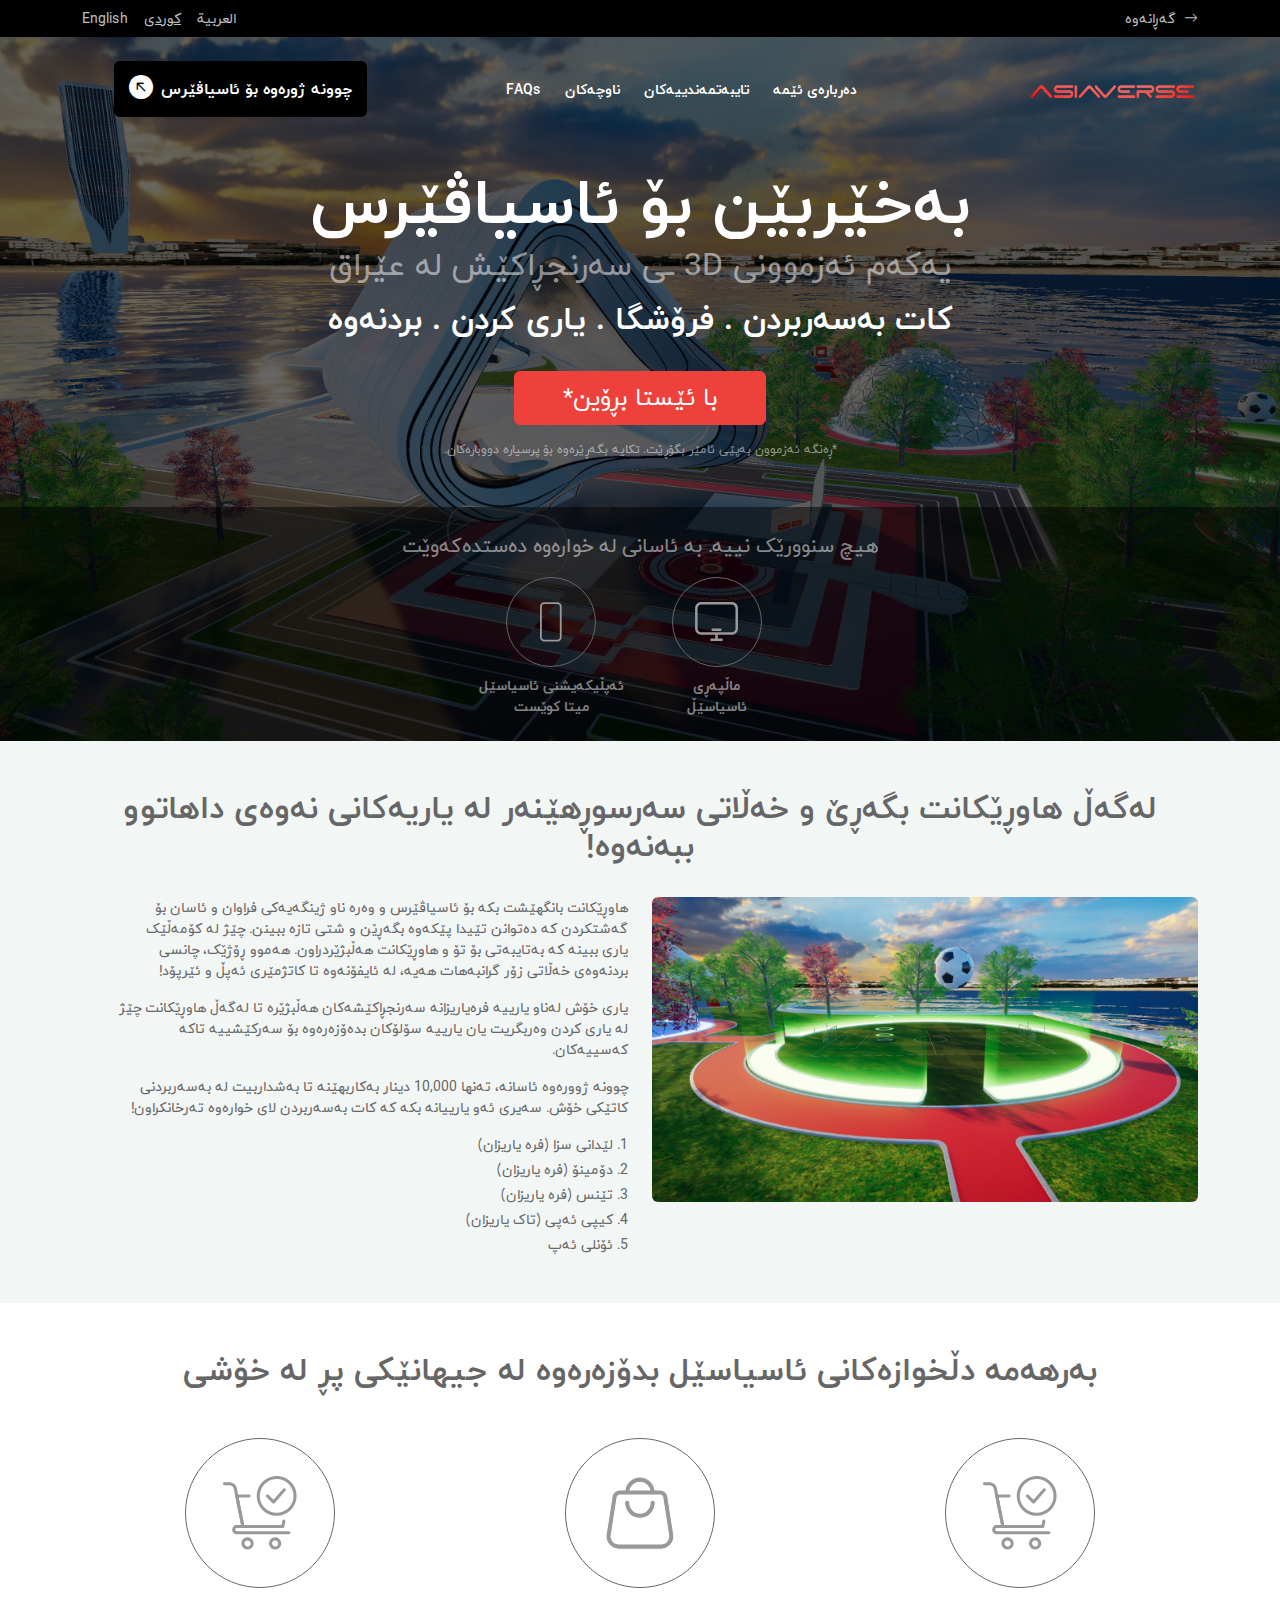
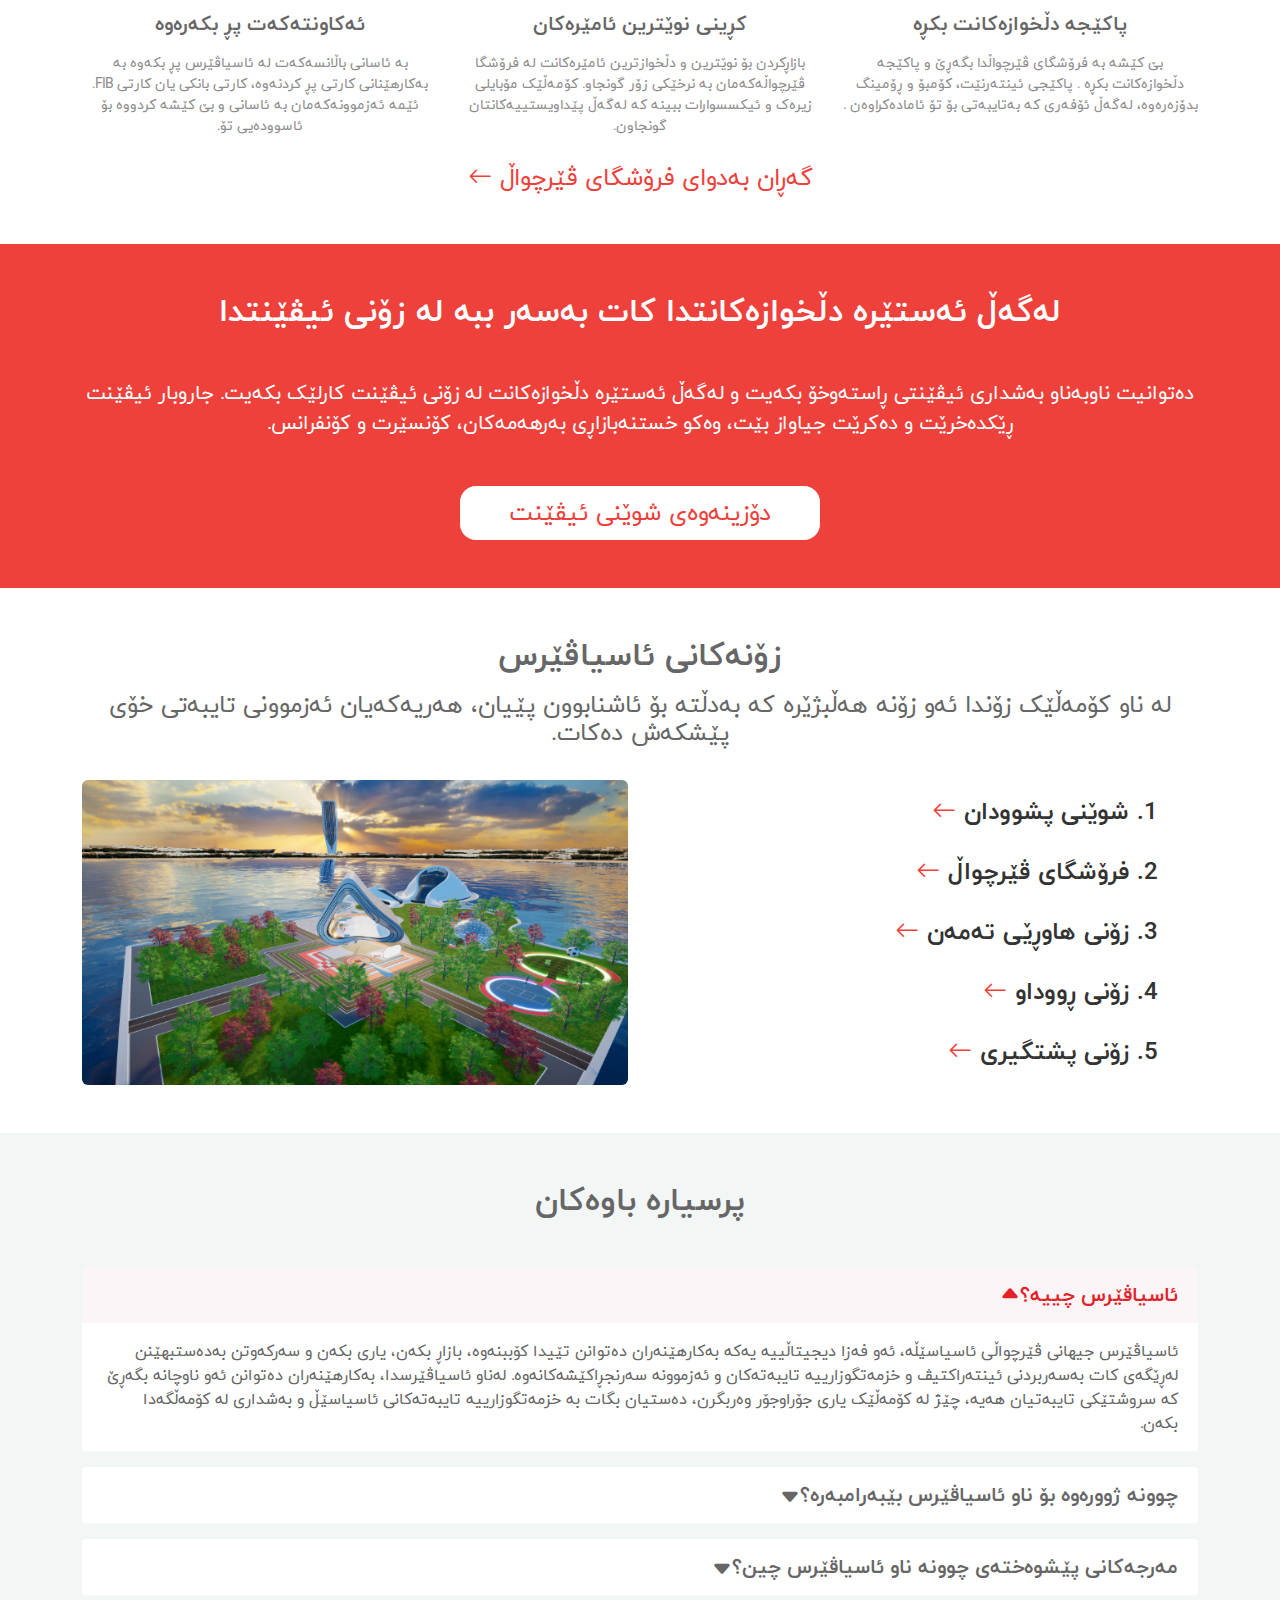
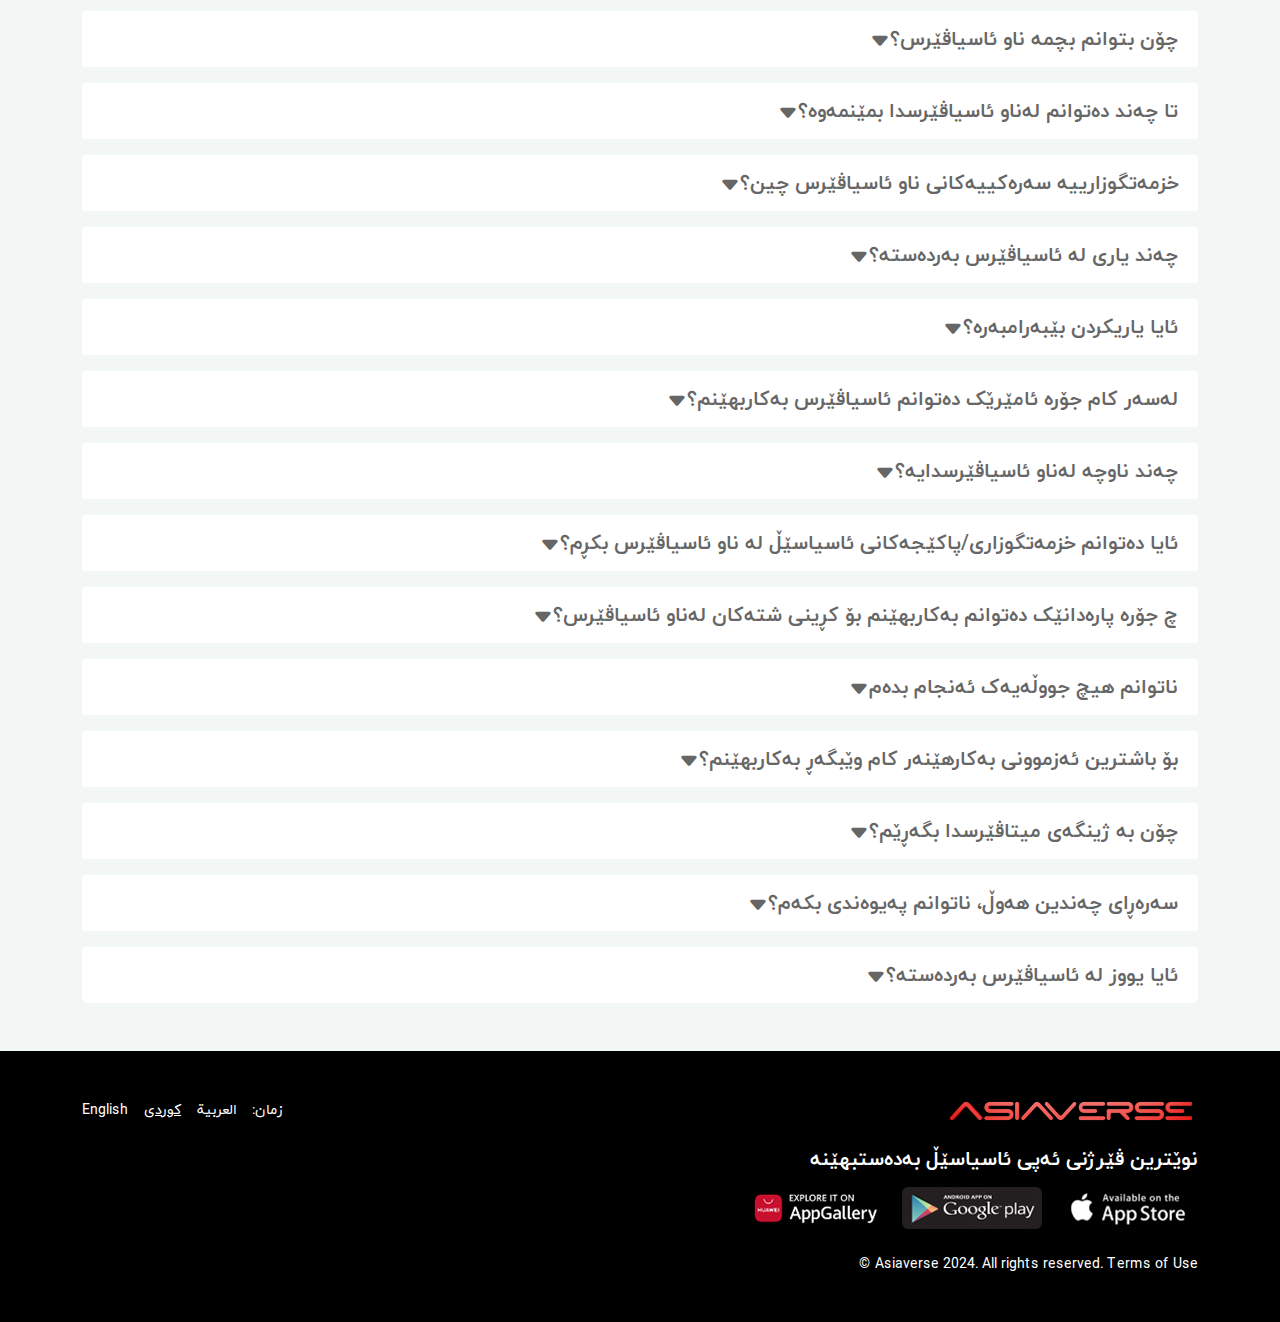
<file: index-kurdish.html>
<!doctype html>
<html lang="ku" dir="rtl">

<head>
    <!-- Required meta tags -->
    <meta charset="utf-8">
    <meta name="viewport" content="width=device-width, initial-scale=1">

    <!-- Bootstrap CSS -->
    <link href="css/bootstrap.css" rel="stylesheet">
    <!-- Custom css -->
    <link href="css/css.css" rel="stylesheet">
    <!-- Bootstrap Icon -->
    <link rel="stylesheet" href="assets/css/bootstrap-icons/font/bootstrap-icons.min.css">
    <!-- fonts-->

    <link href="/assets/fonts/iranyekan.css" rel="stylesheet">


    <link rel="icon" href="images/favicon.png">
    <title>Asiaverse</title>
</head>

<body>

    <header class="bg-black py-2">
        <div class="container">
            <div class="row">

                <div class="col-6">
                    <ul class="nav gap-3 align-items-center p-0">
                        <li class="d-lg-block d-none"><a href="#" class="text-white text-opacity-75"><i
                                    class="bi bi-arrow-right ms-2"></i>گەڕانەوە</a></li>
                        <li class="d-lg-none"><a data-bs-toggle="offcanvas" href="#navbarNav"
                                class="text-white text-opacity-75 fs-6"><i class="bi bi-list"></i></a></li>
                    </ul>
                </div><!--/col(right)-->

                <div class="col-6">
                    <ul class="nav gap-3 justify-content-end">
                        <li><a href="index-arabic.html" class="text-white text-opacity-75">العربية</a></li>
                        <li><a href="index-kurdish.html" class="text-white text-opacity-75 active">كوردى</a></li>
                        <li><a href="index.html" class="text-white text-opacity-75">English</a></li>
                    </ul>
                </div><!--/col(right)-->

            </div><!--/row-->
        </div><!--/container-->
    </header><!--/header-->




    <section class="bg-black text-white text-center position-relative" id="heroArea">
        <div class="container pt-lg-4">
            <nav class="navbar navbar-expand-lg py-0" id="mainMenu">
                <!-- Desktop logo -->
                <div id="desktopLogo" class="navbar-brand d-none d-lg-block">
                    <img width="170" src="images/logo.svg" alt="logo">
                </div>
                <div class="offcanvas offcanvas-end bg-black" id="navbarNav">
                    <div class="offcanvas-header">
                        <button type="button" class="btn-close btn-close-white shadow-none" data-bs-dismiss="offcanvas"
                            aria-label="Close"></button>
                        <div id="offcanvasLogo">
                            <img width="170" src="images/logo.svg" alt="logo">
                        </div>
                    </div>
                    <div class="offcanvas-body">
                        <ul class="navbar-nav mx-auto gap-2 fw-bold text-start">

                            <li class="nav-item"><a class="nav-link active text-white" href="#nextGenArea">دەربارەی
                                    ئێمە</a></li>
                            <li class="nav-item"><a class="nav-link active text-white"
                                    href="#favouriteArea">تایبەتمەندییەکان</a></li>
                            <li class="nav-item"><a class="nav-link active text-white" href="#zonesArea">ناوچەکان</a>
                            </li>
                            <li class="nav-item"><a class="nav-link active text-white" href="#faqArea">FAQs</a></li>
                        </ul>

                        <ul class="navbar-nav gap-2 text-start">
                            <li class="nav-item"><a
                                    class="btn fw-bold text-white border-0 bg-black d-flex align-items-center"
                                    href="#">چوونە ژورەوە بۆ ئاسیاڤێرس <i
                                        class="bi bi-arrow-up-left-circle-fill me-2 fs-4"></i></a></li>
                        </ul>




                    </div><!--/offcanvas-body-->



                </div><!--/offcanvas-->
            </nav><!--/navbar-->

        </div>

        <div class="container pt-5">
            <h1 class="fw-bold font-oswald display-3 mb-1">بەخێربێن بۆ ئاسیاڤێرس</h1>
            <h2 class="fw-normal opacity-50 font-helvetica mb-3">یەکەم ئەزموونی 3D ـی سەرنجڕاکێش لە عێراق</h2>
            <h2 class="fw-bold font-oswald">کات بەسەربردن . فرۆشگا . یاری کردن . بردنەوە</h2>
            <a href="#" class="btn btn-primary text-white font-oswald fs-4 px-5 mt-sm-4">با ئێستا بڕۆین*</a>
            <small class="fs-12 opacity-50 d-block mt-3">*ڕەنگە ئەزموون بەپێی ئامێر بگۆڕێت. تکایە بگەڕێرەوە بۆ پرسیارە
                دووبارەکان. </small>
        </div><!--/container-->

        <div class="bg-black bg-opacity-50 mt-5 py-4">
            <p class="opacity-50 fs-5">هیچ سنوورێک نییە. بە ئاسانی لە خوارەوە دەستدەکەوێت</p>

            <ul class="nav gap-4 gap-lg-5 justify-content-center">

                <!-- <li>
                <div class="ratio ratio-1x1 mb-2 border border-dark rounded-circle mx-auto" style="width:90px">
                    <div class="d-flex justify-content-center align-items-center p-2">
                        <img src="images/mobile.svg" alt="img" height="40">
                    </div>
                </div>
                <p class="fw-bold opacity-50 mb-0">ئەپلیکەیشنی مۆبایلی<br> ئاسیاسێڵ</p>
            </li>-->
                <li>
                    <div class="ratio ratio-1x1 mb-2 border border-dark rounded-circle mx-auto" style="width:90px">
                        <div class="d-flex justify-content-center align-items-center p-2">
                            <img src="images/lcd.svg" alt="img" height="40">
                        </div><!--/img-->
                    </div>
                    <p class="fw-bold opacity-50 mb-0">ماڵپەڕی<br>ئاسیاسێڵ</p>
                </li>
                <li>
                    <div class="ratio ratio-1x1 mb-2 border border-dark rounded-circle mx-auto" style="width:90px">
                        <div class="d-flex justify-content-center align-items-center p-2">
                            <img src="images/mobile.svg" alt="img" height="40">
                        </div><!--/img-->
                    </div>
                    <p class="fw-bold opacity-50 mb-0">ئەپڵیکەیشنی ئاسیاسێل<br>میتا کوێست</p>
                </li>

            </ul>

        </div>

    </section><!--/heroArea-->

    <section class="py-5 bg-light" id="nextGenArea">
        <div class="container">
            <div class="row gy-4">

                <div class="col-12 text-center">
                    <h2 class="fw-bold font-oswald">لەگەڵ هاوڕێکانت بگەڕێ و خەڵاتی سەرسوڕهێنەر لە یاریەکانی نەوەی
                        داهاتوو ببەنەوە!</h2>
                </div><!--/col(heading)-->

                <div class="col-md-6">
                    <img class="img-fluid rounded-2" src="images/img-1.jpg" alt="img">
                </div><!--/col(image)-->

                <div class=" col-md-6 ps-md-5">

                    <p>هاوڕێکانت بانگهێشت بکە بۆ ئاسیاڤێرس و وەرە ناو ژینگەیەکی فراوان و ئاسان بۆ گەشتکردن کە دەتوانن
                        تێیدا پێکەوە بگەڕێن و شتی تازە ببینن. چێژ لە کۆمەڵێک یاری ببینە کە بەتایبەتی بۆ تۆ و هاوڕێکانت
                        هەڵبژێردراون. هەموو ڕۆژێک، چانسی بردنەوەی خەڵاتی زۆر گرانبەهات هەیە، لە ئایفۆنەوە تا کاتژمێری
                        ئەپڵ و ئێرپۆد!</p>

                    <p>یاری خۆش لەناو یارییە فرەیاریزانە سەرنجڕاکێشەکان هەڵبژێرە تا لەگەڵ هاوڕێکانت چێژ لە یاری کردن
                        وەربگریت یان یارییە سۆلۆکان بدەۆزەرەوە بۆ سەرکێشییە تاکە کەسییەکان. </p>

                    <p>چوونە ژوورەوە ئاسانە، تەنها 10,000 دینار بەکاربهێنە تا بەشداربیت لە بەسەربردنی کاتێکی خۆش. سەیری
                        ئەو یارییانە بکە کە کات بەسەربردن لای خوارەوە تەرخانکراون! </p>

                    <ul class="nav flex-column gap-1 p-0" style="list-style: decimal inside;">
                        <li>لێدانی سزا (فرە یاریزان)</li>
                        <li>دۆمینۆ (فرە یاریزان)</li>
                        <li>تێنس (فرە یاریزان)</li>
                        <li>کیپی ئەپی (تاک یاریزان)</li>
                        <li>ئۆنلی ئەپ</li>
                    </ul>

                </div><!--/col(text)-->

            </div><!--/row-->
        </div><!--/container-->
    </section><!--/nextGenArea-->

    <section class="my-5 text-center" id="favouriteArea">
        <div class="container">
            <div class="row gy-4">

                <div class="col-12 d-sm-block d-none">
                    <h2 class="fw-bold font-oswald pb-3">بەرهەمە دڵخوازەکانی ئاسیاسێل بدۆزەرەوە لە جیهانێکی پڕ لە خۆشی
                    </h2>
                </div><!--/col(heading)-->

                <div class="col-4">

                    <div class="ratio ratio-1x1 mb-4 border border-dark rounded-circle mx-auto" style="width:150px">
                        <div class="d-flex justify-content-center align-items-center p-3">
                            <img src="images/purchase.svg" alt="img" height="74">
                        </div><!--/img-->
                    </div><!--/ratio-->

                    <h5 class="fw-bold font-oswald mb-3">پاکێجە دڵخوازەکانت بکڕە</h5>
                    <p class="mb-0 opacity-75 d-sm-block d-none">بێ کێشە بە فرۆشگای ڤێرچواڵدا بگەڕێ و پاکێجە دڵخوازەکانت
                        بکڕە . پاکێجی ئینتەرنێت، کۆمبۆ و ڕۆمینگ بدۆزەرەوە، لەگەڵ ئۆفەری کە بەتایبەتی بۆ تۆ ئامادەکراوەن
                        . </p>

                </div><!--/col(1)-->

                <div class="col-4">

                    <div class="ratio ratio-1x1 mb-4 border border-dark rounded-circle mx-auto" style="width:150px">
                        <div class="d-flex justify-content-center align-items-center p-3">
                            <img src="images/shopping-bag.svg" alt="img" height="74">
                        </div><!--/img-->
                    </div><!--/ratio-->

                    <h5 class="fw-bold font-oswald mb-3">کڕینی نوێترین ئامێرەکان</h5>
                    <p class="mb-0 opacity-75 d-sm-block d-none">بازاڕکردن بۆ نوێترین و دڵخوازترین ئامێرەکانت لە فرۆشگا
                        ڤێرچواڵەکەمان بە نرخێکی زۆر گونجاو. کۆمەڵێک مۆبایلی زیرەک و ئیکسسوارات ببینە کە لەگەڵ
                        پێداویستییەکانتان گونجاون.</p>

                </div><!--/col(2)-->

                <div class="col-4">

                    <div class="ratio ratio-1x1 mb-4 border border-dark rounded-circle mx-auto" style="width:150px">
                        <div class="d-flex justify-content-center align-items-center p-3">
                            <img src="images/purchase.svg" alt="img" height="74">
                        </div><!--/img-->
                    </div><!--/ratio-->

                    <h5 class="fw-bold font-oswald mb-3">ئەکاونتەکەت پڕ بکەرەوە</h5>
                    <p class="mb-0 opacity-75 d-sm-block d-none">بە ئاسانی باڵانسەکەت لە ئاسیاڤێرس پڕ بکەوە بە
                        بەکارهێنانی کارتی پڕ کردنەوە، کارتی بانکی یان کارتی FIB. ئێمە ئەزموونەکەمان بە ئاسانی و بێ کێشە
                        کردووە بۆ ئاسوودەیی تۆ.</p>

                </div><!--/col(3)-->

                <div class="col-12 d-sm-block d-none">
                    <a href="#" class="font-oswald fs-4">گەڕان بەدوای فرۆشگای ڤێرچواڵ<i
                            class="bi bi-arrow-left me-2"></i></a>
                </div><!--/col(btn)-->

            </div><!--/row-->
        </div><!--/container-->
    </section><!--/favouriteArea-->

    <section class="py-5 bg-primary text-white text-center" id="eventArea">
        <div class="container">
            <div class="row gy-4">

                <div class="col-12">
                    <h2 class="fw-bold font-oswald mb-sm-4 mb-0">لەگەڵ ئەستێرە دڵخوازەکانتدا کات بەسەر ببە لە زۆنی
                        ئیڤێنتدا</h2>
                </div><!--/col(heading)-->

                <div class="col-12 font-helvetica">
                    <p class="fs-5 mb-0">دەتوانیت ناوبەناو بەشداری ئیڤێنتی ڕاستەوخۆ بکەیت و لەگەڵ ئەستێرە دڵخوازەکانت لە
                        زۆنی ئیڤێنت کارلێک بکەیت. جاروبار ئیڤێنت ڕێکدەخرێت و دەکرێت جیاواز بێت، وەکو خستنەبازاڕی
                        بەرهەمەکان، کۆنسێرت و کۆنفرانس.</p>
                </div><!--/col(text)-->

                <div class="col-12">
                    <a href="#" class="btn bg-white text-primary font-oswald fs-4 px-5 mt-sm-4 rounded-4">دۆزینەوەی
                        شوێنی ئیڤێنت</a>
                </div><!--/col(btn)-->

            </div><!--/row-->
        </div><!--/container-->
    </section><!--/eventArea-->

    <section class="my-5" id="zonesArea">
        <div class="container">
            <div class="row gy-4">

                <div class="col-12 text-center">
                    <h2 class="fw-bold font-oswald mb-3">زۆنەکانی ئاسیاڤێرس</h2>
                    <h4 class="font-oswald fw-normal">لە ناو کۆمەڵێک زۆندا ئەو زۆنە هەڵبژێرە کە بەدڵتە بۆ ئاشنابوون
                        پێیان، هەریەکەیان ئەزموونی تایبەتی خۆی پێشکەش دەکات.</h4>
                </div><!--/col(heading)-->

                <div class="col-6 align-self-center">
                    <ul class="nav flex-column gap-sm-4 gap-1 font-oswald fw-bold fs-4"
                        style="list-style: decimal inside;">
                        <li>شوێنی پشوودان<i class="bi bi-arrow-left me-2 text-primary"></i></li>
                        <li>فرۆشگای ڤێرچواڵ<i class="bi bi-arrow-left me-2 text-primary"></i></li>
                        <li>زۆنی هاوڕێی تەمەن<i class="bi bi-arrow-left me-2 text-primary"></i></li>
                        <li>زۆنی ڕووداو<i class="bi bi-arrow-left me-2 text-primary"></i></li>
                        <li>زۆنی پشتگیری<i class="bi bi-arrow-left me-2 text-primary"></i></li>
                    </ul>
                </div><!--/col(text)-->

                <div class="col-6">
                    <img class="h-100 w-100 object-fit-cover rounded-2" src="images/img-2.jpg" alt="img">
                </div><!--/col(image)-->

            </div><!--/row-->
        </div><!--/container-->
    </section><!--/zonesArea-->

    <section class="py-5 bg-light" id="faqArea">
        <div class="container">
            <div class="row gy-4">

                <div class="col-12 text-center">
                    <h2 class="fw-bold font-oswald">پرسیارە باوەکان</h2>
                </div><!--/col(heading)-->

                <div class="col-12">
                    <div class="accordion" id="faq">

                        <div class="accordion-item mt-3">

                            <h2 class="accordion-header">
                                <button class="accordion-button shadow-none fw-bold fs-5" type="button"
                                    data-bs-toggle="collapse" data-bs-target="#collapse1" aria-expanded="true"
                                    aria-controls="collapse1">ئاسیاڤێرس چییە؟</button>
                            </h2><!--/accordion-header-->

                            <div id="collapse1" class="accordion-collapse collapse show" data-bs-parent="#faq">
                                <div class="accordion-body fs-6">
                                    ئاسیاڤێرس جیهانی ڤێرچواڵی ئاسیاسێڵە، ئەو فەزا دیجیتاڵییە یەکە بەکارهێنەران دەتوانن
                                    تێیدا کۆببنەوە، بازاڕ بکەن، یاری بکەن و سەرکەوتن بەدەستبهێنن لەڕێگەی کات بەسەربردنی
                                    ئینتەراکتیڤ و خزمەتگوزارییە تایبەتەکان و ئەزموونە سەرنجڕاکێشەکانەوە. لەناو
                                    ئاسیاڤێرسدا، بەکارهێنەران دەتوانن ئەو ناوچانە بگەڕێ کە سروشتێکی تایبەتیان هەیە، چێژ
                                    لە کۆمەڵێک یاری جۆراوجۆر وەربگرن، دەستیان بگات بە خزمەتگوزارییە تایبەتەکانی ئاسیاسێڵ
                                    و بەشداری لە کۆمەڵگەدا بکەن.
                                </div><!--/accordion-body-->
                            </div><!--/collapse-->

                        </div><!--/accordion-item-->

                        <div class="accordion-item mt-3">

                            <h2 class="accordion-header">
                                <button class="accordion-button collapsed shadow-none fw-bold fs-5" type="button"
                                    data-bs-toggle="collapse" data-bs-target="#collapse2" aria-expanded="false"
                                    aria-controls="collapse2">چوونە ژوورەوە بۆ ناو ئاسیاڤێرس بێبەرامبەرە؟</button>
                            </h2><!--/accordion-header-->

                            <div id="collapse2" class="accordion-collapse collapse" data-bs-parent="#faq">
                                <div class="accordion-body fs-6">
                                    بەڵێ، چوونە ژوورەوە بۆ ئاسیاڤێرس بێبەرامبەرە! بەکارهێنەران دەتوانن لەگەڵ هاوڕێکانیان
                                    کۆببنەوە بۆ دۆزینەوەی زۆنە جیاوازەکان.
                                </div><!--/accordion-body-->
                            </div><!--/collapse-->

                        </div><!--/accordion-item-->

                        <div class="accordion-item mt-3">

                            <h2 class="accordion-header">
                                <button class="accordion-button collapsed shadow-none fw-bold fs-5" type="button"
                                    data-bs-toggle="collapse" data-bs-target="#collapse3" aria-expanded="false"
                                    aria-controls="collapse3">مەرجەکانی پێشوەختەی چوونە ناو ئاسیاڤێرس چین؟</button>
                            </h2><!--/accordion-header-->

                            <div id="collapse3" class="accordion-collapse collapse" data-bs-parent="#faq">
                                <div class="accordion-body fs-6">
                                    بۆ چوونە ناو ئاسیاڤێرس، پێویستە بەشداربووی ئاسیاسێڵ بیت و ژمارە مۆبایلێکی چالاکی
                                    ئاسیاسێڵت هەبێت. سەرەڕای ئەوەش، دەتوانیت ئەپڵیکەیشنی ئاسیاسێل بەکاربهێنیت، یان بچیتە
                                    ناو پلاتفۆرمەکەوە لە ڕێگەی وێبسایتی ئاسیاڤێرسەوە یان ئامێرەکانی VR، هەروەها پێویستە
                                    ئینتەرنێتێکی جێگیریت هەبێت.
                                </div><!--/accordion-body-->
                            </div><!--/collapse-->

                        </div><!--/accordion-item-->

                        <div class="accordion-item mt-3">

                            <h2 class="accordion-header">
                                <button class="accordion-button collapsed shadow-none fw-bold fs-5" type="button"
                                    data-bs-toggle="collapse" data-bs-target="#collapse4" aria-expanded="false"
                                    aria-controls="collapse4">چۆن بتوانم بچمە ناو ئاسیاڤێرس؟</button>
                            </h2><!--/accordion-header-->

                            <div id="collapse4" class="accordion-collapse collapse" data-bs-parent="#faq">
                                <div class="accordion-body fs-6">
                                    ئاسیاڤێرس جیهانی ڤێرچواڵی ئاسیاسێڵە، ئەو فەزا دیجیتاڵییە یەکە بەکارهێنەران دەتوانن
                                    تێیدا کۆببنەوە، بازاڕ بکەن، یاری بکەن و سەرکەوتن بەدەستبهێنن لەڕێگەی کات بەسەربردنی
                                    ئینتەراکتیڤ و خزمەتگوزارییە تایبەتەکان و ئەزموونە سەرنجڕاکێشەکانەوە. لەناو
                                    ئاسیاڤێرسدا، بەکارهێنەران دەتوانن ئەو ناوچانە بگەڕێ کە سروشتێکی تایبەتیان هەیە، چێژ
                                    لە کۆمەڵێک یاری جۆراوجۆر وەربگرن، دەستیان بگات بە خزمەتگوزارییە تایبەتەکانی ئاسیاسێڵ
                                    و بەشداری لە کۆمەڵگەدا بکەن.
                                </div><!--/accordion-body-->
                            </div><!--/collapse-->

                        </div><!--/accordion-item-->

                        <div class="accordion-item mt-3">

                            <h2 class="accordion-header">
                                <button class="accordion-button collapsed shadow-none fw-bold fs-5" type="button"
                                    data-bs-toggle="collapse" data-bs-target="#collapse5" aria-expanded="false"
                                    aria-controls="collapse5">تا چەند دەتوانم لەناو ئاسیاڤێرسدا بمێنمەوە؟</button>
                            </h2><!--/accordion-header-->

                            <div id="collapse5" class="accordion-collapse collapse" data-bs-parent="#faq">
                                <div class="accordion-body fs-6">
                                    هیچ سنوورێکی کاتی بۆ مانەوە لە ئاسیاڤێرس نییە. بەکارهێنەران دەتوانن بەناو
                                    پلاتفۆرمەکەدا بگەڕێن و کارلێک بکەن تا کەی بیانەوێت.
                                </div><!--/accordion-body-->
                            </div><!--/collapse-->

                        </div><!--/accordion-item-->

                        <div class="accordion-item mt-3">

                            <h2 class="accordion-header">
                                <button class="accordion-button collapsed shadow-none fw-bold fs-5" type="button"
                                    data-bs-toggle="collapse" data-bs-target="#collapse6" aria-expanded="false"
                                    aria-controls="collapse6">خزمەتگوزارییە سەرەکییەکانی ناو ئاسیاڤێرس چین؟</button>
                            </h2><!--/accordion-header-->

                            <div id="collapse6" class="accordion-collapse collapse" data-bs-parent="#faq">
                                <div class="accordion-body fs-6">
                                    ئاسیاڤێرس کۆمەڵێک خزمەتگوزاری پێشکەش دەکات، لەوانە:<br>
                                    <br>زۆنی یاری بۆ کات بەسەربردن
                                    <br> زۆنی کۆبوونەوە
                                    <br> دەستڕاگەیشتن بە ئۆفەر و پاکێجەکانی ئاسیاسێڵ
                                    <br> بوارەکانی بەشداریکردنی کۆمەڵگە و کۆمەڵایەتی
                                    بازاڕکردنی ڤێرچواڵ بۆ شتە دیجیتاڵییەکان
                                </div><!--/accordion-body-->
                            </div><!--/collapse-->

                        </div><!--/accordion-item-->

                        <div class="accordion-item mt-3">

                            <h2 class="accordion-header">
                                <button class="accordion-button collapsed shadow-none fw-bold fs-5" type="button"
                                    data-bs-toggle="collapse" data-bs-target="#collapse7" aria-expanded="false"
                                    aria-controls="collapse7">چەند یاری لە ئاسیاڤێرس بەردەستە؟</button>
                            </h2><!--/accordion-header-->

                            <div id="collapse7" class="accordion-collapse collapse" data-bs-parent="#faq">
                                <div class="accordion-body fs-6">
                                    لەناو ئاسیا ڤێرس 5 یاری هەیە کە بریتین لە:<br>
                                    <br>تێنس
                                    <br> ئۆنلی ئەپ
                                    <br> کیپی ئوپی
                                    <br>دۆمینە
                                    لێدانی سزا
                                </div><!--/accordion-body-->
                            </div><!--/collapse-->

                        </div><!--/accordion-item-->

                        <div class="accordion-item mt-3">

                            <h2 class="accordion-header">
                                <button class="accordion-button collapsed shadow-none fw-bold fs-5" type="button"
                                    data-bs-toggle="collapse" data-bs-target="#collapse8" aria-expanded="false"
                                    aria-controls="collapse8">ئایا یاریکردن بێبەرامبەرە؟</button>
                            </h2><!--/accordion-header-->

                            <div id="collapse8" class="accordion-collapse collapse" data-bs-parent="#faq">
                                <div class="accordion-body fs-6">
                                    بۆ ئەوەی هەوڵی یاریکردن بەدەستبهێنیت، پێویستە 10,000 هەزار دینار یان زیاتر
                                    بەکاربهێنیت، جگە لە یاری تێنس کە یارییەکی بێبەرامبەرە.
                                </div><!--/accordion-body-->
                            </div><!--/collapse-->

                        </div><!--/accordion-item-->

                        <div class="accordion-item mt-3">

                            <h2 class="accordion-header">
                                <button class="accordion-button collapsed shadow-none fw-bold fs-5" type="button"
                                    data-bs-toggle="collapse" data-bs-target="#collapse9" aria-expanded="false"
                                    aria-controls="collapse9">لەسەر کام جۆرە ئامێرێک دەتوانم ئاسیاڤێرس
                                    بەکاربهێنم؟</button>
                            </h2><!--/accordion-header-->

                            <div id="collapse9" class="accordion-collapse collapse" data-bs-parent="#faq">
                                <div class="accordion-body fs-6">
                                    ئاسیاڤێرس لەگەڵ مۆبایلە زیرەکەکاندا ئەگونجێت کە دەتوانرێت لە ئەپڵیکەیشنی مۆبایلی
                                    ئاسیاسێڵەوە دەستی پێبگات. هەروەها دەتوانرێت لە ڕێگەی وێبگەڕەکانەوە یان لەسەر
                                    ئامێرەکانی ڤێرچواڵ ڕیاڵیتی بە بەکارهێنانی ئەپی ئاسیاڤێرس دەستت بە پلاتفۆرمەکە بگات.
                                </div><!--/accordion-body-->
                            </div><!--/collapse-->

                        </div><!--/accordion-item-->

                        <div class="accordion-item mt-3">

                            <h2 class="accordion-header">
                                <button class="accordion-button collapsed shadow-none fw-bold fs-5" type="button"
                                    data-bs-toggle="collapse" data-bs-target="#collapse10" aria-expanded="false"
                                    aria-controls="collapse10">چەند ناوچە لەناو ئاسیاڤێرسدایە؟</button>
                            </h2><!--/accordion-header-->

                            <div id="collapse10" class="accordion-collapse collapse" data-bs-parent="#faq">
                                <div class="accordion-body fs-6">
                                    <br> لەناو ئاسیاڤێرسدا 5 زۆن هەن کە بریتین لە:
                                    <br> زۆنی کات بەسەربردن
                                    <br> فرۆشگای ڤێرچواڵ
                                    <br> زۆنی کۆنفڕانس
                                    <br> زۆنی پشتگیری
                                    زۆنی هاوڕێی تەمەن
                                </div><!--/accordion-body-->
                            </div><!--/collapse-->

                        </div><!--/accordion-item-->

                        <div class="accordion-item mt-3">

                            <h2 class="accordion-header">
                                <button class="accordion-button collapsed shadow-none fw-bold fs-5" type="button"
                                    data-bs-toggle="collapse" data-bs-target="#collapse11" aria-expanded="false"
                                    aria-controls="collapse11">ئایا دەتوانم خزمەتگوزاری/پاکێجەکانی ئاسیاسێڵ لە ناو
                                    ئاسیاڤێرس بکڕم؟</button>
                            </h2><!--/accordion-header-->

                            <div id="collapse11" class="accordion-collapse collapse" data-bs-parent="#faq">
                                <div class="accordion-body fs-6">
                                    بەڵێ، بەکارهێنەران دەتوانن بە ئاسانی خزمەتگوزاری و پاکێجەکانی ئاسیاسێڵ لە ناو
                                    ئاسیاڤێرس لە ڕێگەی فرۆشگای ڤێرچواڵەوە بکڕن
                                </div><!--/accordion-body-->
                            </div><!--/collapse-->

                        </div><!--/accordion-item-->

                        <div class="accordion-item mt-3">

                            <h2 class="accordion-header">
                                <button class="accordion-button collapsed shadow-none fw-bold fs-5" type="button"
                                    data-bs-toggle="collapse" data-bs-target="#collapse12" aria-expanded="false"
                                    aria-controls="collapse12">چ جۆرە پارەدانێک دەتوانم بەکاربهێنم بۆ کڕینی شتەکان لەناو
                                    ئاسیاڤێرس؟</button>
                            </h2><!--/accordion-header-->

                            <div id="collapse12" class="accordion-collapse collapse" data-bs-parent="#faq">
                                <div class="accordion-body fs-6">
                                    دەکرێت پارەدان لە ئاسیاڤێرس بە بەکارهێنانی باڵانسی ئاسیاسێڵ ئەنجام بدرێت، یان
                                    شێوازەکانی پارەدانی پشتگیریکراو کە لە ڕێگەی ئەپەکەوە بەردەستن، بوارت بۆ دەڕەخسێنێت
                                    ئەوەی دەتەوێت بە ئاسانی بیکڕیت.
                                </div><!--/accordion-body-->
                            </div><!--/collapse-->

                        </div><!--/accordion-item-->

                        <div class="accordion-item mt-3">

                            <h2 class="accordion-header">
                                <button class="accordion-button collapsed shadow-none fw-bold fs-5" type="button"
                                    data-bs-toggle="collapse" data-bs-target="#collapse13" aria-expanded="false"
                                    aria-controls="collapse13">ناتوانم هیچ جووڵەیەک ئەنجام بدەم</button>
                            </h2><!--/accordion-header-->

                            <div id="collapse13" class="accordion-collapse collapse" data-bs-parent="#faq">
                                <div class="accordion-body fs-6">
                                    دەتوانیت لاپەڕەکە نوێ بکەیتەوە بۆ ئەوەی کۆنتڕۆڵ بەدەستبهێنیتەوە. ئەگەر کێشەی زیاتر
                                    بەردەوام بوو، دوودڵ مەبە لەوەی پەیوەندیمان پێوە بکەیت لە ڕێگەی چاتی ڕاستەوخۆ لە
                                    ئەپەکەمانەوە یان لە ڕێگەی 07701111111.
                                </div><!--/accordion-body-->
                            </div><!--/collapse-->

                        </div><!--/accordion-item-->

                        <div class="accordion-item mt-3">

                            <h2 class="accordion-header">
                                <button class="accordion-button collapsed shadow-none fw-bold fs-5" type="button"
                                    data-bs-toggle="collapse" data-bs-target="#collapse14" aria-expanded="false"
                                    aria-controls="collapse14">بۆ باشترین ئەزموونی بەکارهێنەر کام وێبگەڕ
                                    بەکاربهێنم؟</button>
                            </h2><!--/accordion-header-->

                            <div id="collapse14" class="accordion-collapse collapse" data-bs-parent="#faq">
                                <div class="accordion-body fs-6">
                                    ئێمە زۆر پێشنیاری بەکارهێنانی گووگڵ کرۆم "Google Chrome" دەکەین بۆ باشترین و خۆشترین
                                    ئەزموون لەسەر کۆمپیوتەرێک کە کەمترین ڕامی 8 گێگابایت بێت. بۆ ماکبوک، وێبگەڕی سەفاری
                                    پێشنیار دەکەین. و هەبوونی ئینتەرنێتی بە خێرایی لانی کەم 8 میگابت بۆ چرکەیەک کاتەکانی
                                    لۆدینگی وێبگەڕەکەت تا ڕادەیەکی زۆر کەمدەکاتەوە.
                                </div><!--/accordion-body-->
                            </div><!--/collapse-->

                        </div><!--/accordion-item-->

                        <div class="accordion-item mt-3">

                            <h2 class="accordion-header">
                                <button class="accordion-button collapsed shadow-none fw-bold fs-5" type="button"
                                    data-bs-toggle="collapse" data-bs-target="#collapse15" aria-expanded="false"
                                    aria-controls="collapse15">چۆن بە ژینگەی میتاڤێرسدا بگەڕێم؟</button>
                            </h2><!--/accordion-header-->

                            <div id="collapse15" class="accordion-collapse collapse" data-bs-parent="#faq">
                                <div class="accordion-body fs-6">
                                    دەتوانرێت کلیلی تیرەکانی W, S, D, A یان Up یان Down یان Left یان Right بۆ
                                    بەردەوامبوون لە گەڕان. دەتوانیت ماوسەکە بجوڵێنیت بۆ سەیرکردنی دەوروبەر لەکاتی
                                    گەڕاندا. هەروەها دەتوانیت خێراتر بجوڵێیت بە داگرتنی SHIFT و ڕاگرتنیت پەنجەت لەسەری
                                    بە بەردەوامی.
                                </div><!--/accordion-body-->
                            </div><!--/collapse-->

                        </div><!--/accordion-item-->

                        <div class="accordion-item mt-3">

                            <h2 class="accordion-header">
                                <button class="accordion-button collapsed shadow-none fw-bold fs-5" type="button"
                                    data-bs-toggle="collapse" data-bs-target="#collapse16" aria-expanded="false"
                                    aria-controls="collapse16">سەرەڕای چەندین هەوڵ، ناتوانم پەیوەندی بکەم؟</button>
                            </h2><!--/accordion-header-->

                            <div id="collapse16" class="accordion-collapse collapse" data-bs-parent="#faq">
                                <div class="accordion-body fs-6">
                                    دەتوانیت هەوڵ بدەیت لاپەڕەکە تازە بکەیتەوە یان وێبگەڕێکی جیاواز تاقی بکەیتەوە. ئەگەر
                                    کێشەکە بەردەوام بوو، دوودڵ مەبە لەوەی پەیوەندیمان پێوە بکەیت لە ڕێگەی چاتی
                                    ڕاستەوخۆوە لە ئەپلیکەیشنی مۆبایلەکەمان یان لە ڕێگەی 07701111111.
                                </div><!--/accordion-body-->
                            </div><!--/collapse-->

                        </div><!--/accordion-item-->

                        <div class="accordion-item mt-3">

                            <h2 class="accordion-header">
                                <button class="accordion-button collapsed shadow-none fw-bold fs-5" type="button"
                                    data-bs-toggle="collapse" data-bs-target="#collapse17" aria-expanded="false"
                                    aria-controls="collapse17">ئایا یووز لە ئاسیاڤێرس بەردەستە؟</button>
                            </h2><!--/accordion-header-->

                            <div id="collapse17" class="accordion-collapse collapse" data-bs-parent="#faq">
                                <div class="accordion-body fs-6">
                                    بەڵێ! یووز بە تەواوەتی خراوەتە ناو ئاسیاڤێرسەوە کە ئەزموونە تایبەتەکەی خۆیتان پێشکەش
                                    دەکات و لەوێوە بەکارهێنەران دەتوانن هەموو پاکێجەکان و پاکێجە تایبەتەکان بدۆزنەوە کە
                                    بەتایبەتی بۆ بەشداربووانی یووز ئامادەکراون.
                                </div><!--/accordion-body-->
                            </div><!--/collapse-->

                        </div><!--/accordion-item-->

                    </div>
                </div><!--/col(text)-->

            </div><!--/row-->
        </div><!--/container-->
    </section><!--/faqArea-->

    <footer class="bg-black text-white py-5" id="footer">
        <div class="container">
            <div class="row gy-4 text-md-end text-center">

                <div class="col-md-6">
                    <img class="img-fluid" src="images/logo.svg" alt="logo">
                </div><!--/col()-->

                <div class="col-md-6 order-md-0 order-first">
                    <ul class="nav gap-3 justify-content-md-end justify-content-center">
                        <li>زمان:</li>
                        <li><a href="index-arabic.html" class="text-white">العربية</a></li>
                        <li><a href="index-kurdish.html" class="text-white active">كوردى</a></li>
                        <li><a href="index.html" class="text-white">English</a></li>
                    </ul>
                </div><!--/col()-->

                <div class="col-12">
                    <h5 class="fw-bold mb-3 ">نوێترین ڤێرژنی ئەپی ئاسیاسێڵ بەدەستبهێنە</h5>
                    <ul class="nav gap-3 justify-content-md-start justify-content-center flex-nowrap p-0">
                        <li><a href="#"><img class="img-fluid rounded-2" src="images/apple.jpg" alt="img"> </a></li>
                        <li><a href="#"><img class="img-fluid rounded-2" src="images/google.jpg" alt="img"> </a></li>
                        <li><a href="#"><img class="img-fluid rounded-2" src="images/gallery.jpg" alt="img"> </a></li>
                    </ul>
                </div>

                <div class="col-12" dir="ltr">
                    <p class="mb-0">© Asiaverse 2024. All rights reserved. <a href="#" class="text-white"> Terms of
                            Use</a></p>
                </div>

            </div><!--/row-->
        </div><!--/container-->
    </footer>

    <script src="js/jquery-2.1.3.min.js"></script>
    <script src="js/bootstrap.bundle.min.js"></script>
</body>

</html>
</file>
<file: css/css.css>
body {
    font-family: 'Roboto', sans-serif;
    font-size: 14px;
}

a {
    text-decoration: none;
}

a:hover {
    text-decoration: underline;
}

.font-oswald {
    font-family: 'Oswald';
}

.font-inter {
    font-family: 'Inter';
}

/*.font-helvetica{font-family:'Helvetica Neue';}*/

.btn {
    padding: 8px 15px;
}



.fs-18 {
    font-size: 18px;
}

.fs-14 {
    font-size: 14px;
}

.fs-12 {
    font-size: 12px;
}

.offcanvas-body .btn.bg-black {
    padding-top: 10px;
    padding-bottom: 10px;
}

.accordion-item {
    border: none;
    border-radius: 0.25rem;
    overflow: hidden;
    margin-top: 1rem;
}

.accordion-item:first-child {
    margin-top: 0;
}

.accordion-button:not(.collapsed) {
    background: #FCF5F8 !important;
    color: #E22228 !important
}

.accordion-button::after {
    background: none !important;
    content: "\F229";
    font-family: bootstrap-icons !important;
}

header li a.active {
    text-decoration: underline !important
}

#heroArea {
    background: url("../images/banner.jpg") no-repeat center;
    background-size: cover
}

#eventArea {
    background: #E31414;
}

#zonesArea ul {
    color: #333
}

#footer li a.active {
    text-decoration: underline !important
}

@media (min-width:1200px) and (max-width:1399px) {}

@media (min-width:992px) and (max-width:1199px) {}

@media (min-width:768px) and (max-width:991px) {}

@media (min-width:576px) and (max-width:767px) {}

@media (min-width:0px) and (max-width:575px) {

    h2,
    h4 {
        font-size: 16px;
    }

    .fs-5,
    h5 {
        font-size: 14px !important
    }

    .ratio.ratio-1x1 {
        width: 80px !important
    }

    .ratio.ratio-1x1 img {
        width: 40px
    }
}
/* Navbar and Logo Styling */
.navbar {
    display: flex;
    align-items: center;
}

#desktopLogo {
    margin-right: 2rem;
    padding: 0.5rem 0;
}

#offcanvasLogo {
    display: none;
}

.navbar .offcanvas-body {
    display: flex;
    align-items: center;
    justify-content: space-between;
}

.navbar-nav.mx-auto {
    margin-left: auto !important;
    margin-right: auto !important;
}

/* Desktop styles */
@media (min-width: 992px) {
    #desktopLogo {
        display: block;
    }
    
    .navbar .offcanvas-body {
        justify-content: space-between;
        flex-grow: 1;
    }

    .offcanvas-header {
        display: none;
    }
    
    /* Align login button */
    .navbar-nav:last-child {
        margin-left: 2rem;
    }
}

/* Mobile styles */
@media (max-width: 991.98px) {
    #desktopLogo {
        display: none;
    }
    
    #offcanvasLogo {
        display: block;
        padding: 1rem;
    }
    
    .navbar .offcanvas-body {
        flex-direction: column;
        align-items: flex-start;
    }
    
    .navbar-nav {
        width: 100%;
    }
}

/* RTL support */
html[dir="rtl"] #desktopLogo {
    margin-right: 0;
    margin-left: 2rem;
}
/* Arabic version */
html[lang="ar"] {
    font-family: 'IRANYekan' !important;
}

html[lang="ar"] .font-helvetica,
html[lang="ar"] .font-oswald {
    font-family: 'IRANYekan' !important;
}

/* Kurdish version */
html[lang="ku"] {
    font-family: 'IRANYekan' !important;
}

html[lang="ku"] .font-helvetica,
html[lang="ku"] .font-oswald {
    font-family: 'IRANYekan' !important;
}

/* Keep English text in both versions */
html[lang="ar"] .text-en,
html[lang="ku"] .text-en {
    font-family: -apple-system, BlinkMacSystemFont, "Segoe UI", Roboto, "Helvetica Neue", Arial, sans-serif !important;
}

/* Add these new rules */
html[lang="ar"],
html[lang="ku"] {
    font-family: 'IRANYekan', sans-serif !important;
}

html[lang="ar"] *,
html[lang="ku"] * {
    font-family: inherit;
}

/* If you want specific elements to use different weights */
html[lang="ar"] h1,
html[lang="ku"] h1 {
    font-weight: 700;
}

html[lang="ar"] h2,
html[lang="ku"] h2 {
    font-weight: 500;
}

html[lang="ar"] p,
html[lang="ku"] p {
    font-weight: 400;
}

/* RTL Offcanvas Menu Alignment */
html[dir="rtl"] .navbar .offcanvas-body {
    text-align: right;
}

html[dir="rtl"] .navbar-nav {
    padding-right: 0;
}

html[dir="rtl"] .offcanvas-start {
    right: 0;
    left: auto;
    transform: translateX(100%);
}

html[dir="rtl"] .offcanvas.show {
    transform: translateX(0);
}

html[dir="rtl"] .btn-close {
    margin-right: auto;
    margin-left: 0;
}

html[dir="rtl"] .offcanvas-header {
    flex-direction: row-reverse;
}

html[dir="rtl"] #offcanvasLogo {
    margin-left: auto;
}

html[dir="rtl"] .navbar-nav .nav-link {
    text-align: right;
}

html[dir="rtl"] .bi-arrow-up-right-circle-fill {
    margin-left: 0.5rem;
    margin-right: 0;
}
</file>
<file: assets/css/fonts/google-fonts.css>
/* cyrillic-ext */
@font-face {
    font-family: 'Inter';
    font-style: italic;
    font-weight: 100 900;
    font-display: swap;
    src: url(/assets/css/fonts/files/inter/UcCm3FwrK3iLTcvnUwkT9mI1F55MKw.woff2) format('woff2');
    unicode-range: U+0460-052F, U+1C80-1C8A, U+20B4, U+2DE0-2DFF, U+A640-A69F, U+FE2E-FE2F;
  }
  /* cyrillic */
  @font-face {
    font-family: 'Inter';
    font-style: italic;
    font-weight: 100 900;
    font-display: swap;
    src: url(/assets/css/fonts/files/inter/UcCm3FwrK3iLTcvnUwAT9mI1F55MKw.woff2) format('woff2');
    unicode-range: U+0301, U+0400-045F, U+0490-0491, U+04B0-04B1, U+2116;
  }
  /* greek-ext */
  @font-face {
    font-family: 'Inter';
    font-style: italic;
    font-weight: 100 900;
    font-display: swap;
    src: url(/assets/css/fonts/files/inter/UcCm3FwrK3iLTcvnUwgT9mI1F55MKw.woff2) format('woff2');
    unicode-range: U+1F00-1FFF;
  }
  /* greek */
  @font-face {
    font-family: 'Inter';
    font-style: italic;
    font-weight: 100 900;
    font-display: swap;
    src: url(/assets/css/fonts/files/inter/UcCm3FwrK3iLTcvnUwcT9mI1F55MKw.woff2) format('woff2');
    unicode-range: U+0370-0377, U+037A-037F, U+0384-038A, U+038C, U+038E-03A1, U+03A3-03FF;
  }
  /* vietnamese */
  @font-face {
    font-family: 'Inter';
    font-style: italic;
    font-weight: 100 900;
    font-display: swap;
    src: url(/assets/css/fonts/files/inter/UcCm3FwrK3iLTcvnUwsT9mI1F55MKw.woff2) format('woff2');
    unicode-range: U+0102-0103, U+0110-0111, U+0128-0129, U+0168-0169, U+01A0-01A1, U+01AF-01B0, U+0300-0301, U+0303-0304, U+0308-0309, U+0323, U+0329, U+1EA0-1EF9, U+20AB;
  }
  /* latin-ext */
  @font-face {
    font-family: 'Inter';
    font-style: italic;
    font-weight: 100 900;
    font-display: swap;
    src: url(/assets/css/fonts/files/inter/UcCm3FwrK3iLTcvnUwoT9mI1F55MKw.woff2) format('woff2');
    unicode-range: U+0100-02BA, U+02BD-02C5, U+02C7-02CC, U+02CE-02D7, U+02DD-02FF, U+0304, U+0308, U+0329, U+1D00-1DBF, U+1E00-1E9F, U+1EF2-1EFF, U+2020, U+20A0-20AB, U+20AD-20C0, U+2113, U+2C60-2C7F, U+A720-A7FF;
  }
  /* latin */
  @font-face {
    font-family: 'Inter';
    font-style: italic;
    font-weight: 100 900;
    font-display: swap;
    src: url(/assets/css/fonts/files/inter/UcCm3FwrK3iLTcvnUwQT9mI1F54.woff2) format('woff2');
    unicode-range: U+0000-00FF, U+0131, U+0152-0153, U+02BB-02BC, U+02C6, U+02DA, U+02DC, U+0304, U+0308, U+0329, U+2000-206F, U+20AC, U+2122, U+2191, U+2193, U+2212, U+2215, U+FEFF, U+FFFD;
  }
  /* cyrillic-ext */
  @font-face {
    font-family: 'Inter';
    font-style: normal;
    font-weight: 100 900;
    font-display: swap;
    src: url(/assets/css/fonts/files/inter/UcCo3FwrK3iLTcvvYwYZ8UA3J58.woff2) format('woff2');
    unicode-range: U+0460-052F, U+1C80-1C8A, U+20B4, U+2DE0-2DFF, U+A640-A69F, U+FE2E-FE2F;
  }
  /* cyrillic */
  @font-face {
    font-family: 'Inter';
    font-style: normal;
    font-weight: 100 900;
    font-display: swap;
    src: url(/assets/css/fonts/files/inter/UcCo3FwrK3iLTcvmYwYZ8UA3J58.woff2) format('woff2');
    unicode-range: U+0301, U+0400-045F, U+0490-0491, U+04B0-04B1, U+2116;
  }
  /* greek-ext */
  @font-face {
    font-family: 'Inter';
    font-style: normal;
    font-weight: 100 900;
    font-display: swap;
    src: url(/assets/css/fonts/files/inter/UcCo3FwrK3iLTcvuYwYZ8UA3J58.woff2) format('woff2');
    unicode-range: U+1F00-1FFF;
  }
  /* greek */
  @font-face {
    font-family: 'Inter';
    font-style: normal;
    font-weight: 100 900;
    font-display: swap;
    src: url(/assets/css/fonts/files/inter/UcCo3FwrK3iLTcvhYwYZ8UA3J58.woff2) format('woff2');
    unicode-range: U+0370-0377, U+037A-037F, U+0384-038A, U+038C, U+038E-03A1, U+03A3-03FF;
  }
  /* vietnamese */
  @font-face {
    font-family: 'Inter';
    font-style: normal;
    font-weight: 100 900;
    font-display: swap;
    src: url(/assets/css/fonts/files/inter/UcCo3FwrK3iLTcvtYwYZ8UA3J58.woff2) format('woff2');
    unicode-range: U+0102-0103, U+0110-0111, U+0128-0129, U+0168-0169, U+01A0-01A1, U+01AF-01B0, U+0300-0301, U+0303-0304, U+0308-0309, U+0323, U+0329, U+1EA0-1EF9, U+20AB;
  }
  /* latin-ext */
  @font-face {
    font-family: 'Inter';
    font-style: normal;
    font-weight: 100 900;
    font-display: swap;
    src: url(/assets/css/fonts/files/inter/UcCo3FwrK3iLTcvsYwYZ8UA3J58.woff2) format('woff2');
    unicode-range: U+0100-02BA, U+02BD-02C5, U+02C7-02CC, U+02CE-02D7, U+02DD-02FF, U+0304, U+0308, U+0329, U+1D00-1DBF, U+1E00-1E9F, U+1EF2-1EFF, U+2020, U+20A0-20AB, U+20AD-20C0, U+2113, U+2C60-2C7F, U+A720-A7FF;
  }
  /* latin */
  @font-face {
    font-family: 'Inter';
    font-style: normal;
    font-weight: 100 900;
    font-display: swap;
    src: url(/assets/css/fonts/files/inter/UcCo3FwrK3iLTcviYwYZ8UA3.woff2) format('woff2');
    unicode-range: U+0000-00FF, U+0131, U+0152-0153, U+02BB-02BC, U+02C6, U+02DA, U+02DC, U+0304, U+0308, U+0329, U+2000-206F, U+20AC, U+2122, U+2191, U+2193, U+2212, U+2215, U+FEFF, U+FFFD;
  }
  /* cyrillic-ext */
  @font-face {
    font-family: 'Oswald';
    font-style: normal;
    font-weight: 200 700;
    font-display: swap;
    src: url(/assets/css/fonts/files/oswald/TK3iWkUHHAIjg752FD8Gl-1PK62t.woff2) format('woff2');
    unicode-range: U+0460-052F, U+1C80-1C8A, U+20B4, U+2DE0-2DFF, U+A640-A69F, U+FE2E-FE2F;
  }
  /* cyrillic TK3iWkUHHAIjg752FD8Gl-1PK62t.woff2*/
  @font-face {
    font-family: 'Oswald';
    font-style: normal;
    font-weight: 200 700;
    font-display: swap;
    src: url(/assets/css/fonts/files/oswald/TK3iWkUHHAIjg752HT8Gl-1PK62t.woff2) format('woff2');
    unicode-range: U+0301, U+0400-045F, U+0490-0491, U+04B0-04B1, U+2116;
  }
  /* vietnamese */
  @font-face {
    font-family: 'Oswald';
    font-style: normal;
    font-weight: 200 700;
    font-display: swap;
    src: url(/assets/css/fonts/files/oswald/TK3iWkUHHAIjg752Fj8Gl-1PK62t.woff2) format('woff2');
    unicode-range: U+0102-0103, U+0110-0111, U+0128-0129, U+0168-0169, U+01A0-01A1, U+01AF-01B0, U+0300-0301, U+0303-0304, U+0308-0309, U+0323, U+0329, U+1EA0-1EF9, U+20AB;
  }
  /* latin-ext */
  @font-face {
    font-family: 'Oswald';
    font-style: normal;
    font-weight: 200 700;
    font-display: swap;
    src: url(/assets/css/fonts/files/oswald/TK3iWkUHHAIjg752Fz8Gl-1PK62t.woff2) format('woff2');
    unicode-range: U+0100-02BA, U+02BD-02C5, U+02C7-02CC, U+02CE-02D7, U+02DD-02FF, U+0304, U+0308, U+0329, U+1D00-1DBF, U+1E00-1E9F, U+1EF2-1EFF, U+2020, U+20A0-20AB, U+20AD-20C0, U+2113, U+2C60-2C7F, U+A720-A7FF;
  }
  /* latin */
  @font-face {
    font-family: 'Oswald';
    font-style: normal;
    font-weight: 200 700;
    font-display: swap;
    src: url(/assets/css/fonts/files/oswald/TK3iWkUHHAIjg752GT8Gl-1PKw.woff2) format('woff2');
    unicode-range: U+0000-00FF, U+0131, U+0152-0153, U+02BB-02BC, U+02C6, U+02DA, U+02DC, U+0304, U+0308, U+0329, U+2000-206F, U+20AC, U+2122, U+2191, U+2193, U+2212, U+2215, U+FEFF, U+FFFD;
  }
  /* cyrillic-ext */
  @font-face {
    font-family: 'Roboto';
    font-style: italic;
    font-weight: 100;
    font-stretch: 100%;
    font-display: swap;
    src: url(/assets/css/fonts/files/roboto/KFO5CnqEu92Fr1Mu53ZEC9_Vu3r1gIhOszmkC3kaSTbQWt4N.woff2) format('woff2');
    unicode-range: U+0460-052F, U+1C80-1C8A, U+20B4, U+2DE0-2DFF, U+A640-A69F, U+FE2E-FE2F;
  }
  /* cyrillic  */
  /* KFO5CnqEu92Fr1Mu53ZEC9_
  Vu3r1gIhOszmkC3kaSTbQWt4N.woff2 */
  @font-face {
    font-family: 'Roboto';
    font-style: italic;
    font-weight: 100;
    font-stretch: 100%;
    font-display: swap;
    src: url(/assets/css/fonts/files/roboto/KFO5CnqEu92Fr1Mu53ZEC9_Vu3r1gIhOszmkAnkaSTbQWt4N.woff2) format('woff2');
    unicode-range: U+0301, U+0400-045F, U+0490-0491, U+04B0-04B1, U+2116;
  }
  /* greek-ext */
  @font-face {
    font-family: 'Roboto';
    font-style: italic;
    font-weight: 100;
    font-stretch: 100%;
    font-display: swap;
    src: url(/assets/css/fonts/files/roboto/KFO5CnqEu92Fr1Mu53ZEC9_Vu3r1gIhOszmkCnkaSTbQWt4N.woff2) format('woff2');
    unicode-range: U+1F00-1FFF;
  }
  /* greek */
  @font-face {
    font-family: 'Roboto';
    font-style: italic;
    font-weight: 100;
    font-stretch: 100%;
    font-display: swap;
    src: url(/assets/css/fonts/files/roboto/KFO5CnqEu92Fr1Mu53ZEC9_Vu3r1gIhOszmkBXkaSTbQWt4N.woff2) format('woff2');
    unicode-range: U+0370-0377, U+037A-037F, U+0384-038A, U+038C, U+038E-03A1, U+03A3-03FF;
  }
  /* math */
  @font-face {
    font-family: 'Roboto';
    font-style: italic;
    font-weight: 100;
    font-stretch: 100%;
    font-display: swap;
    src: url(/assets/css/fonts/files/roboto/KFO5CnqEu92Fr1Mu53ZEC9_Vu3r1gIhOszmkenkaSTbQWt4N.woff2) format('woff2');
    unicode-range: U+0302-0303, U+0305, U+0307-0308, U+0310, U+0312, U+0315, U+031A, U+0326-0327, U+032C, U+032F-0330, U+0332-0333, U+0338, U+033A, U+0346, U+034D, U+0391-03A1, U+03A3-03A9, U+03B1-03C9, U+03D1, U+03D5-03D6, U+03F0-03F1, U+03F4-03F5, U+2016-2017, U+2034-2038, U+203C, U+2040, U+2043, U+2047, U+2050, U+2057, U+205F, U+2070-2071, U+2074-208E, U+2090-209C, U+20D0-20DC, U+20E1, U+20E5-20EF, U+2100-2112, U+2114-2115, U+2117-2121, U+2123-214F, U+2190, U+2192, U+2194-21AE, U+21B0-21E5, U+21F1-21F2, U+21F4-2211, U+2213-2214, U+2216-22FF, U+2308-230B, U+2310, U+2319, U+231C-2321, U+2336-237A, U+237C, U+2395, U+239B-23B7, U+23D0, U+23DC-23E1, U+2474-2475, U+25AF, U+25B3, U+25B7, U+25BD, U+25C1, U+25CA, U+25CC, U+25FB, U+266D-266F, U+27C0-27FF, U+2900-2AFF, U+2B0E-2B11, U+2B30-2B4C, U+2BFE, U+3030, U+FF5B, U+FF5D, U+1D400-1D7FF, U+1EE00-1EEFF;
  }
  /* symbols */
  @font-face {
    font-family: 'Roboto';
    font-style: italic;
    font-weight: 100;
    font-stretch: 100%;
    font-display: swap;
    src: url(/assets/css/fonts/files/roboto/KFO5CnqEu92Fr1Mu53ZEC9_Vu3r1gIhOszmkaHkaSTbQWt4N.woff2) format('woff2');
    unicode-range: U+0001-000C, U+000E-001F, U+007F-009F, U+20DD-20E0, U+20E2-20E4, U+2150-218F, U+2190, U+2192, U+2194-2199, U+21AF, U+21E6-21F0, U+21F3, U+2218-2219, U+2299, U+22C4-22C6, U+2300-243F, U+2440-244A, U+2460-24FF, U+25A0-27BF, U+2800-28FF, U+2921-2922, U+2981, U+29BF, U+29EB, U+2B00-2BFF, U+4DC0-4DFF, U+FFF9-FFFB, U+10140-1018E, U+10190-1019C, U+101A0, U+101D0-101FD, U+102E0-102FB, U+10E60-10E7E, U+1D2C0-1D2D3, U+1D2E0-1D37F, U+1F000-1F0FF, U+1F100-1F1AD, U+1F1E6-1F1FF, U+1F30D-1F30F, U+1F315, U+1F31C, U+1F31E, U+1F320-1F32C, U+1F336, U+1F378, U+1F37D, U+1F382, U+1F393-1F39F, U+1F3A7-1F3A8, U+1F3AC-1F3AF, U+1F3C2, U+1F3C4-1F3C6, U+1F3CA-1F3CE, U+1F3D4-1F3E0, U+1F3ED, U+1F3F1-1F3F3, U+1F3F5-1F3F7, U+1F408, U+1F415, U+1F41F, U+1F426, U+1F43F, U+1F441-1F442, U+1F444, U+1F446-1F449, U+1F44C-1F44E, U+1F453, U+1F46A, U+1F47D, U+1F4A3, U+1F4B0, U+1F4B3, U+1F4B9, U+1F4BB, U+1F4BF, U+1F4C8-1F4CB, U+1F4D6, U+1F4DA, U+1F4DF, U+1F4E3-1F4E6, U+1F4EA-1F4ED, U+1F4F7, U+1F4F9-1F4FB, U+1F4FD-1F4FE, U+1F503, U+1F507-1F50B, U+1F50D, U+1F512-1F513, U+1F53E-1F54A, U+1F54F-1F5FA, U+1F610, U+1F650-1F67F, U+1F687, U+1F68D, U+1F691, U+1F694, U+1F698, U+1F6AD, U+1F6B2, U+1F6B9-1F6BA, U+1F6BC, U+1F6C6-1F6CF, U+1F6D3-1F6D7, U+1F6E0-1F6EA, U+1F6F0-1F6F3, U+1F6F7-1F6FC, U+1F700-1F7FF, U+1F800-1F80B, U+1F810-1F847, U+1F850-1F859, U+1F860-1F887, U+1F890-1F8AD, U+1F8B0-1F8BB, U+1F8C0-1F8C1, U+1F900-1F90B, U+1F93B, U+1F946, U+1F984, U+1F996, U+1F9E9, U+1FA00-1FA6F, U+1FA70-1FA7C, U+1FA80-1FA89, U+1FA8F-1FAC6, U+1FACE-1FADC, U+1FADF-1FAE9, U+1FAF0-1FAF8, U+1FB00-1FBFF;
  }
  /* vietnamese */
  @font-face {
    font-family: 'Roboto';
    font-style: italic;
    font-weight: 100;
    font-stretch: 100%;
    font-display: swap;
    src: url(/assets/css/fonts/files/roboto/KFO5CnqEu92Fr1Mu53ZEC9_Vu3r1gIhOszmkCXkaSTbQWt4N.woff2) format('woff2');
    unicode-range: U+0102-0103, U+0110-0111, U+0128-0129, U+0168-0169, U+01A0-01A1, U+01AF-01B0, U+0300-0301, U+0303-0304, U+0308-0309, U+0323, U+0329, U+1EA0-1EF9, U+20AB;
  }
  /* latin-ext */
  @font-face {
    font-family: 'Roboto';
    font-style: italic;
    font-weight: 100;
    font-stretch: 100%;
    font-display: swap;
    src: url(/assets/css/fonts/files/roboto/KFO5CnqEu92Fr1Mu53ZEC9_Vu3r1gIhOszmkCHkaSTbQWt4N.woff2) format('woff2');
    unicode-range: U+0100-02BA, U+02BD-02C5, U+02C7-02CC, U+02CE-02D7, U+02DD-02FF, U+0304, U+0308, U+0329, U+1D00-1DBF, U+1E00-1E9F, U+1EF2-1EFF, U+2020, U+20A0-20AB, U+20AD-20C0, U+2113, U+2C60-2C7F, U+A720-A7FF;
  }
  /* latin */
  @font-face {
    font-family: 'Roboto';
    font-style: italic;
    font-weight: 100;
    font-stretch: 100%;
    font-display: swap;
    src: url(/assets/css/fonts/files/roboto/KFO5CnqEu92Fr1Mu53ZEC9_Vu3r1gIhOszmkBnkaSTbQWg.woff2) format('woff2');
    unicode-range: U+0000-00FF, U+0131, U+0152-0153, U+02BB-02BC, U+02C6, U+02DA, U+02DC, U+0304, U+0308, U+0329, U+2000-206F, U+20AC, U+2122, U+2191, U+2193, U+2212, U+2215, U+FEFF, U+FFFD;
  }
  /* cyrillic-ext */
  @font-face {
    font-family: 'Roboto';
    font-style: italic;
    font-weight: 300;
    font-stretch: 100%;
    font-display: swap;
    src: url(/assets/css/fonts/files/roboto/KFO5CnqEu92Fr1Mu53ZEC9_Vu3r1gIhOszmkC3kaSTbQWt4N.woff2) format('woff2');
    unicode-range: U+0460-052F, U+1C80-1C8A, U+20B4, U+2DE0-2DFF, U+A640-A69F, U+FE2E-FE2F;
  }
  /* cyrillic */
  @font-face {
    font-family: 'Roboto';
    font-style: italic;
    font-weight: 300;
    font-stretch: 100%;
    font-display: swap;
    src: url(/assets/css/fonts/files/roboto/KFO5CnqEu92Fr1Mu53ZEC9_Vu3r1gIhOszmkAnkaSTbQWt4N.woff2) format('woff2');
    unicode-range: U+0301, U+0400-045F, U+0490-0491, U+04B0-04B1, U+2116;
  }
  /* greek-ext */
  @font-face {
    font-family: 'Roboto';
    font-style: italic;
    font-weight: 300;
    font-stretch: 100%;
    font-display: swap;
    src: url(/assets/css/fonts/files/roboto/KFO5CnqEu92Fr1Mu53ZEC9_Vu3r1gIhOszmkCnkaSTbQWt4N.woff2) format('woff2');
    unicode-range: U+1F00-1FFF;
  }
  /* greek */
  @font-face {
    font-family: 'Roboto';
    font-style: italic;
    font-weight: 300;
    font-stretch: 100%;
    font-display: swap;
    src: url(/assets/css/fonts/files/roboto/KFO5CnqEu92Fr1Mu53ZEC9_Vu3r1gIhOszmkBXkaSTbQWt4N.woff2) format('woff2');
    unicode-range: U+0370-0377, U+037A-037F, U+0384-038A, U+038C, U+038E-03A1, U+03A3-03FF;
  }
  /* math */
  @font-face {
    font-family: 'Roboto';
    font-style: italic;
    font-weight: 300;
    font-stretch: 100%;
    font-display: swap;
    src: url(/assets/css/fonts/files/roboto/KFO5CnqEu92Fr1Mu53ZEC9_Vu3r1gIhOszmkenkaSTbQWt4N.woff2) format('woff2');
    unicode-range: U+0302-0303, U+0305, U+0307-0308, U+0310, U+0312, U+0315, U+031A, U+0326-0327, U+032C, U+032F-0330, U+0332-0333, U+0338, U+033A, U+0346, U+034D, U+0391-03A1, U+03A3-03A9, U+03B1-03C9, U+03D1, U+03D5-03D6, U+03F0-03F1, U+03F4-03F5, U+2016-2017, U+2034-2038, U+203C, U+2040, U+2043, U+2047, U+2050, U+2057, U+205F, U+2070-2071, U+2074-208E, U+2090-209C, U+20D0-20DC, U+20E1, U+20E5-20EF, U+2100-2112, U+2114-2115, U+2117-2121, U+2123-214F, U+2190, U+2192, U+2194-21AE, U+21B0-21E5, U+21F1-21F2, U+21F4-2211, U+2213-2214, U+2216-22FF, U+2308-230B, U+2310, U+2319, U+231C-2321, U+2336-237A, U+237C, U+2395, U+239B-23B7, U+23D0, U+23DC-23E1, U+2474-2475, U+25AF, U+25B3, U+25B7, U+25BD, U+25C1, U+25CA, U+25CC, U+25FB, U+266D-266F, U+27C0-27FF, U+2900-2AFF, U+2B0E-2B11, U+2B30-2B4C, U+2BFE, U+3030, U+FF5B, U+FF5D, U+1D400-1D7FF, U+1EE00-1EEFF;
  }
  /* symbols */
  @font-face {
    font-family: 'Roboto';
    font-style: italic;
    font-weight: 300;
    font-stretch: 100%;
    font-display: swap;
    src: url(/assets/css/fonts/files/roboto/KFO5CnqEu92Fr1Mu53ZEC9_Vu3r1gIhOszmkaHkaSTbQWt4N.woff2) format('woff2');
    unicode-range: U+0001-000C, U+000E-001F, U+007F-009F, U+20DD-20E0, U+20E2-20E4, U+2150-218F, U+2190, U+2192, U+2194-2199, U+21AF, U+21E6-21F0, U+21F3, U+2218-2219, U+2299, U+22C4-22C6, U+2300-243F, U+2440-244A, U+2460-24FF, U+25A0-27BF, U+2800-28FF, U+2921-2922, U+2981, U+29BF, U+29EB, U+2B00-2BFF, U+4DC0-4DFF, U+FFF9-FFFB, U+10140-1018E, U+10190-1019C, U+101A0, U+101D0-101FD, U+102E0-102FB, U+10E60-10E7E, U+1D2C0-1D2D3, U+1D2E0-1D37F, U+1F000-1F0FF, U+1F100-1F1AD, U+1F1E6-1F1FF, U+1F30D-1F30F, U+1F315, U+1F31C, U+1F31E, U+1F320-1F32C, U+1F336, U+1F378, U+1F37D, U+1F382, U+1F393-1F39F, U+1F3A7-1F3A8, U+1F3AC-1F3AF, U+1F3C2, U+1F3C4-1F3C6, U+1F3CA-1F3CE, U+1F3D4-1F3E0, U+1F3ED, U+1F3F1-1F3F3, U+1F3F5-1F3F7, U+1F408, U+1F415, U+1F41F, U+1F426, U+1F43F, U+1F441-1F442, U+1F444, U+1F446-1F449, U+1F44C-1F44E, U+1F453, U+1F46A, U+1F47D, U+1F4A3, U+1F4B0, U+1F4B3, U+1F4B9, U+1F4BB, U+1F4BF, U+1F4C8-1F4CB, U+1F4D6, U+1F4DA, U+1F4DF, U+1F4E3-1F4E6, U+1F4EA-1F4ED, U+1F4F7, U+1F4F9-1F4FB, U+1F4FD-1F4FE, U+1F503, U+1F507-1F50B, U+1F50D, U+1F512-1F513, U+1F53E-1F54A, U+1F54F-1F5FA, U+1F610, U+1F650-1F67F, U+1F687, U+1F68D, U+1F691, U+1F694, U+1F698, U+1F6AD, U+1F6B2, U+1F6B9-1F6BA, U+1F6BC, U+1F6C6-1F6CF, U+1F6D3-1F6D7, U+1F6E0-1F6EA, U+1F6F0-1F6F3, U+1F6F7-1F6FC, U+1F700-1F7FF, U+1F800-1F80B, U+1F810-1F847, U+1F850-1F859, U+1F860-1F887, U+1F890-1F8AD, U+1F8B0-1F8BB, U+1F8C0-1F8C1, U+1F900-1F90B, U+1F93B, U+1F946, U+1F984, U+1F996, U+1F9E9, U+1FA00-1FA6F, U+1FA70-1FA7C, U+1FA80-1FA89, U+1FA8F-1FAC6, U+1FACE-1FADC, U+1FADF-1FAE9, U+1FAF0-1FAF8, U+1FB00-1FBFF;
  }
  /* vietnamese */
  @font-face {
    font-family: 'Roboto';
    font-style: italic;
    font-weight: 300;
    font-stretch: 100%;
    font-display: swap;
    src: url(/assets/css/fonts/files/roboto/KFO5CnqEu92Fr1Mu53ZEC9_Vu3r1gIhOszmkCXkaSTbQWt4N.woff2) format('woff2');
    unicode-range: U+0102-0103, U+0110-0111, U+0128-0129, U+0168-0169, U+01A0-01A1, U+01AF-01B0, U+0300-0301, U+0303-0304, U+0308-0309, U+0323, U+0329, U+1EA0-1EF9, U+20AB;
  }
  /* latin-ext */
  @font-face {
    font-family: 'Roboto';
    font-style: italic;
    font-weight: 300;
    font-stretch: 100%;
    font-display: swap;
    src: url(/assets/css/fonts/files/roboto/KFO5CnqEu92Fr1Mu53ZEC9_Vu3r1gIhOszmkCHkaSTbQWt4N.woff2) format('woff2');
    unicode-range: U+0100-02BA, U+02BD-02C5, U+02C7-02CC, U+02CE-02D7, U+02DD-02FF, U+0304, U+0308, U+0329, U+1D00-1DBF, U+1E00-1E9F, U+1EF2-1EFF, U+2020, U+20A0-20AB, U+20AD-20C0, U+2113, U+2C60-2C7F, U+A720-A7FF;
  }
  /* latin */
  @font-face {
    font-family: 'Roboto';
    font-style: italic;
    font-weight: 300;
    font-stretch: 100%;
    font-display: swap;
    src: url(/assets/css/fonts/files/roboto/KFO5CnqEu92Fr1Mu53ZEC9_Vu3r1gIhOszmkBnkaSTbQWg.woff2) format('woff2');
    unicode-range: U+0000-00FF, U+0131, U+0152-0153, U+02BB-02BC, U+02C6, U+02DA, U+02DC, U+0304, U+0308, U+0329, U+2000-206F, U+20AC, U+2122, U+2191, U+2193, U+2212, U+2215, U+FEFF, U+FFFD;
  }
  /* cyrillic-ext */
  @font-face {
    font-family: 'Roboto';
    font-style: italic;
    font-weight: 400;
    font-stretch: 100%;
    font-display: swap;
    src: url(/assets/css/fonts/files/roboto/KFO5CnqEu92Fr1Mu53ZEC9_Vu3r1gIhOszmkC3kaSTbQWt4N.woff2) format('woff2');
    unicode-range: U+0460-052F, U+1C80-1C8A, U+20B4, U+2DE0-2DFF, U+A640-A69F, U+FE2E-FE2F;
  }
  /* cyrillic */
  @font-face {
    font-family: 'Roboto';
    font-style: italic;
    font-weight: 400;
    font-stretch: 100%;
    font-display: swap;
    src: url(/assets/css/fonts/files/roboto/KFO5CnqEu92Fr1Mu53ZEC9_Vu3r1gIhOszmkAnkaSTbQWt4N.woff2) format('woff2');
    unicode-range: U+0301, U+0400-045F, U+0490-0491, U+04B0-04B1, U+2116;
  }
  /* greek-ext */
  @font-face {
    font-family: 'Roboto';
    font-style: italic;
    font-weight: 400;
    font-stretch: 100%;
    font-display: swap;
    src: url(/assets/css/fonts/files/roboto/KFO5CnqEu92Fr1Mu53ZEC9_Vu3r1gIhOszmkCnkaSTbQWt4N.woff2) format('woff2');
    unicode-range: U+1F00-1FFF;
  }
  /* greek */
  @font-face {
    font-family: 'Roboto';
    font-style: italic;
    font-weight: 400;
    font-stretch: 100%;
    font-display: swap;
    src: url(/assets/css/fonts/files/roboto/KFO5CnqEu92Fr1Mu53ZEC9_Vu3r1gIhOszmkBXkaSTbQWt4N.woff2) format('woff2');
    unicode-range: U+0370-0377, U+037A-037F, U+0384-038A, U+038C, U+038E-03A1, U+03A3-03FF;
  }
  /* math */
  @font-face {
    font-family: 'Roboto';
    font-style: italic;
    font-weight: 400;
    font-stretch: 100%;
    font-display: swap;
    src: url(/assets/css/fonts/files/roboto/KFO5CnqEu92Fr1Mu53ZEC9_Vu3r1gIhOszmkenkaSTbQWt4N.woff2) format('woff2');
    unicode-range: U+0302-0303, U+0305, U+0307-0308, U+0310, U+0312, U+0315, U+031A, U+0326-0327, U+032C, U+032F-0330, U+0332-0333, U+0338, U+033A, U+0346, U+034D, U+0391-03A1, U+03A3-03A9, U+03B1-03C9, U+03D1, U+03D5-03D6, U+03F0-03F1, U+03F4-03F5, U+2016-2017, U+2034-2038, U+203C, U+2040, U+2043, U+2047, U+2050, U+2057, U+205F, U+2070-2071, U+2074-208E, U+2090-209C, U+20D0-20DC, U+20E1, U+20E5-20EF, U+2100-2112, U+2114-2115, U+2117-2121, U+2123-214F, U+2190, U+2192, U+2194-21AE, U+21B0-21E5, U+21F1-21F2, U+21F4-2211, U+2213-2214, U+2216-22FF, U+2308-230B, U+2310, U+2319, U+231C-2321, U+2336-237A, U+237C, U+2395, U+239B-23B7, U+23D0, U+23DC-23E1, U+2474-2475, U+25AF, U+25B3, U+25B7, U+25BD, U+25C1, U+25CA, U+25CC, U+25FB, U+266D-266F, U+27C0-27FF, U+2900-2AFF, U+2B0E-2B11, U+2B30-2B4C, U+2BFE, U+3030, U+FF5B, U+FF5D, U+1D400-1D7FF, U+1EE00-1EEFF;
  }
  /* symbols */
  @font-face {
    font-family: 'Roboto';
    font-style: italic;
    font-weight: 400;
    font-stretch: 100%;
    font-display: swap;
    src: url(/assets/css/fonts/files/roboto/KFO5CnqEu92Fr1Mu53ZEC9_Vu3r1gIhOszmkaHkaSTbQWt4N.woff2) format('woff2');
    unicode-range: U+0001-000C, U+000E-001F, U+007F-009F, U+20DD-20E0, U+20E2-20E4, U+2150-218F, U+2190, U+2192, U+2194-2199, U+21AF, U+21E6-21F0, U+21F3, U+2218-2219, U+2299, U+22C4-22C6, U+2300-243F, U+2440-244A, U+2460-24FF, U+25A0-27BF, U+2800-28FF, U+2921-2922, U+2981, U+29BF, U+29EB, U+2B00-2BFF, U+4DC0-4DFF, U+FFF9-FFFB, U+10140-1018E, U+10190-1019C, U+101A0, U+101D0-101FD, U+102E0-102FB, U+10E60-10E7E, U+1D2C0-1D2D3, U+1D2E0-1D37F, U+1F000-1F0FF, U+1F100-1F1AD, U+1F1E6-1F1FF, U+1F30D-1F30F, U+1F315, U+1F31C, U+1F31E, U+1F320-1F32C, U+1F336, U+1F378, U+1F37D, U+1F382, U+1F393-1F39F, U+1F3A7-1F3A8, U+1F3AC-1F3AF, U+1F3C2, U+1F3C4-1F3C6, U+1F3CA-1F3CE, U+1F3D4-1F3E0, U+1F3ED, U+1F3F1-1F3F3, U+1F3F5-1F3F7, U+1F408, U+1F415, U+1F41F, U+1F426, U+1F43F, U+1F441-1F442, U+1F444, U+1F446-1F449, U+1F44C-1F44E, U+1F453, U+1F46A, U+1F47D, U+1F4A3, U+1F4B0, U+1F4B3, U+1F4B9, U+1F4BB, U+1F4BF, U+1F4C8-1F4CB, U+1F4D6, U+1F4DA, U+1F4DF, U+1F4E3-1F4E6, U+1F4EA-1F4ED, U+1F4F7, U+1F4F9-1F4FB, U+1F4FD-1F4FE, U+1F503, U+1F507-1F50B, U+1F50D, U+1F512-1F513, U+1F53E-1F54A, U+1F54F-1F5FA, U+1F610, U+1F650-1F67F, U+1F687, U+1F68D, U+1F691, U+1F694, U+1F698, U+1F6AD, U+1F6B2, U+1F6B9-1F6BA, U+1F6BC, U+1F6C6-1F6CF, U+1F6D3-1F6D7, U+1F6E0-1F6EA, U+1F6F0-1F6F3, U+1F6F7-1F6FC, U+1F700-1F7FF, U+1F800-1F80B, U+1F810-1F847, U+1F850-1F859, U+1F860-1F887, U+1F890-1F8AD, U+1F8B0-1F8BB, U+1F8C0-1F8C1, U+1F900-1F90B, U+1F93B, U+1F946, U+1F984, U+1F996, U+1F9E9, U+1FA00-1FA6F, U+1FA70-1FA7C, U+1FA80-1FA89, U+1FA8F-1FAC6, U+1FACE-1FADC, U+1FADF-1FAE9, U+1FAF0-1FAF8, U+1FB00-1FBFF;
  }
  /* vietnamese */
  @font-face {
    font-family: 'Roboto';
    font-style: italic;
    font-weight: 400;
    font-stretch: 100%;
    font-display: swap;
    src: url(/assets/css/fonts/files/roboto/KFO5CnqEu92Fr1Mu53ZEC9_Vu3r1gIhOszmkCXkaSTbQWt4N.woff2) format('woff2');
    unicode-range: U+0102-0103, U+0110-0111, U+0128-0129, U+0168-0169, U+01A0-01A1, U+01AF-01B0, U+0300-0301, U+0303-0304, U+0308-0309, U+0323, U+0329, U+1EA0-1EF9, U+20AB;
  }
  /* latin-ext */
  @font-face {
    font-family: 'Roboto';
    font-style: italic;
    font-weight: 400;
    font-stretch: 100%;
    font-display: swap;
    src: url(/assets/css/fonts/files/roboto/KFO5CnqEu92Fr1Mu53ZEC9_Vu3r1gIhOszmkCHkaSTbQWt4N.woff2) format('woff2');
    unicode-range: U+0100-02BA, U+02BD-02C5, U+02C7-02CC, U+02CE-02D7, U+02DD-02FF, U+0304, U+0308, U+0329, U+1D00-1DBF, U+1E00-1E9F, U+1EF2-1EFF, U+2020, U+20A0-20AB, U+20AD-20C0, U+2113, U+2C60-2C7F, U+A720-A7FF;
  }
  /* latin */
  @font-face {
    font-family: 'Roboto';
    font-style: italic;
    font-weight: 400;
    font-stretch: 100%;
    font-display: swap;
    src: url(/assets/css/fonts/files/roboto/KFO5CnqEu92Fr1Mu53ZEC9_Vu3r1gIhOszmkBnkaSTbQWg.woff2) format('woff2');
    unicode-range: U+0000-00FF, U+0131, U+0152-0153, U+02BB-02BC, U+02C6, U+02DA, U+02DC, U+0304, U+0308, U+0329, U+2000-206F, U+20AC, U+2122, U+2191, U+2193, U+2212, U+2215, U+FEFF, U+FFFD;
  }
  /* cyrillic-ext */
  @font-face {
    font-family: 'Roboto';
    font-style: italic;
    font-weight: 500;
    font-stretch: 100%;
    font-display: swap;
    src: url(/assets/css/fonts/files/roboto/KFO5CnqEu92Fr1Mu53ZEC9_Vu3r1gIhOszmkC3kaSTbQWt4N.woff2) format('woff2');
    unicode-range: U+0460-052F, U+1C80-1C8A, U+20B4, U+2DE0-2DFF, U+A640-A69F, U+FE2E-FE2F;
  }
  /* cyrillic */
  @font-face {
    font-family: 'Roboto';
    font-style: italic;
    font-weight: 500;
    font-stretch: 100%;
    font-display: swap;
    src: url(/assets/css/fonts/files/roboto/KFO5CnqEu92Fr1Mu53ZEC9_Vu3r1gIhOszmkAnkaSTbQWt4N.woff2) format('woff2');
    unicode-range: U+0301, U+0400-045F, U+0490-0491, U+04B0-04B1, U+2116;
  }
  /* greek-ext */
  @font-face {
    font-family: 'Roboto';
    font-style: italic;
    font-weight: 500;
    font-stretch: 100%;
    font-display: swap;
    src: url(/assets/css/fonts/files/roboto/KFO5CnqEu92Fr1Mu53ZEC9_Vu3r1gIhOszmkCnkaSTbQWt4N.woff2) format('woff2');
    unicode-range: U+1F00-1FFF;
  }
  /* greek */
  @font-face {
    font-family: 'Roboto';
    font-style: italic;
    font-weight: 500;
    font-stretch: 100%;
    font-display: swap;
    src: url(/assets/css/fonts/files/roboto/KFO5CnqEu92Fr1Mu53ZEC9_Vu3r1gIhOszmkBXkaSTbQWt4N.woff2) format('woff2');
    unicode-range: U+0370-0377, U+037A-037F, U+0384-038A, U+038C, U+038E-03A1, U+03A3-03FF;
  }
  /* math */
  @font-face {
    font-family: 'Roboto';
    font-style: italic;
    font-weight: 500;
    font-stretch: 100%;
    font-display: swap;
    src: url(/assets/css/fonts/files/roboto/KFO5CnqEu92Fr1Mu53ZEC9_Vu3r1gIhOszmkenkaSTbQWt4N.woff2) format('woff2');
    unicode-range: U+0302-0303, U+0305, U+0307-0308, U+0310, U+0312, U+0315, U+031A, U+0326-0327, U+032C, U+032F-0330, U+0332-0333, U+0338, U+033A, U+0346, U+034D, U+0391-03A1, U+03A3-03A9, U+03B1-03C9, U+03D1, U+03D5-03D6, U+03F0-03F1, U+03F4-03F5, U+2016-2017, U+2034-2038, U+203C, U+2040, U+2043, U+2047, U+2050, U+2057, U+205F, U+2070-2071, U+2074-208E, U+2090-209C, U+20D0-20DC, U+20E1, U+20E5-20EF, U+2100-2112, U+2114-2115, U+2117-2121, U+2123-214F, U+2190, U+2192, U+2194-21AE, U+21B0-21E5, U+21F1-21F2, U+21F4-2211, U+2213-2214, U+2216-22FF, U+2308-230B, U+2310, U+2319, U+231C-2321, U+2336-237A, U+237C, U+2395, U+239B-23B7, U+23D0, U+23DC-23E1, U+2474-2475, U+25AF, U+25B3, U+25B7, U+25BD, U+25C1, U+25CA, U+25CC, U+25FB, U+266D-266F, U+27C0-27FF, U+2900-2AFF, U+2B0E-2B11, U+2B30-2B4C, U+2BFE, U+3030, U+FF5B, U+FF5D, U+1D400-1D7FF, U+1EE00-1EEFF;
  }
  /* symbols */
  @font-face {
    font-family: 'Roboto';
    font-style: italic;
    font-weight: 500;
    font-stretch: 100%;
    font-display: swap;
    src: url(/assets/css/fonts/files/roboto/KFO5CnqEu92Fr1Mu53ZEC9_Vu3r1gIhOszmkaHkaSTbQWt4N.woff2) format('woff2');
    unicode-range: U+0001-000C, U+000E-001F, U+007F-009F, U+20DD-20E0, U+20E2-20E4, U+2150-218F, U+2190, U+2192, U+2194-2199, U+21AF, U+21E6-21F0, U+21F3, U+2218-2219, U+2299, U+22C4-22C6, U+2300-243F, U+2440-244A, U+2460-24FF, U+25A0-27BF, U+2800-28FF, U+2921-2922, U+2981, U+29BF, U+29EB, U+2B00-2BFF, U+4DC0-4DFF, U+FFF9-FFFB, U+10140-1018E, U+10190-1019C, U+101A0, U+101D0-101FD, U+102E0-102FB, U+10E60-10E7E, U+1D2C0-1D2D3, U+1D2E0-1D37F, U+1F000-1F0FF, U+1F100-1F1AD, U+1F1E6-1F1FF, U+1F30D-1F30F, U+1F315, U+1F31C, U+1F31E, U+1F320-1F32C, U+1F336, U+1F378, U+1F37D, U+1F382, U+1F393-1F39F, U+1F3A7-1F3A8, U+1F3AC-1F3AF, U+1F3C2, U+1F3C4-1F3C6, U+1F3CA-1F3CE, U+1F3D4-1F3E0, U+1F3ED, U+1F3F1-1F3F3, U+1F3F5-1F3F7, U+1F408, U+1F415, U+1F41F, U+1F426, U+1F43F, U+1F441-1F442, U+1F444, U+1F446-1F449, U+1F44C-1F44E, U+1F453, U+1F46A, U+1F47D, U+1F4A3, U+1F4B0, U+1F4B3, U+1F4B9, U+1F4BB, U+1F4BF, U+1F4C8-1F4CB, U+1F4D6, U+1F4DA, U+1F4DF, U+1F4E3-1F4E6, U+1F4EA-1F4ED, U+1F4F7, U+1F4F9-1F4FB, U+1F4FD-1F4FE, U+1F503, U+1F507-1F50B, U+1F50D, U+1F512-1F513, U+1F53E-1F54A, U+1F54F-1F5FA, U+1F610, U+1F650-1F67F, U+1F687, U+1F68D, U+1F691, U+1F694, U+1F698, U+1F6AD, U+1F6B2, U+1F6B9-1F6BA, U+1F6BC, U+1F6C6-1F6CF, U+1F6D3-1F6D7, U+1F6E0-1F6EA, U+1F6F0-1F6F3, U+1F6F7-1F6FC, U+1F700-1F7FF, U+1F800-1F80B, U+1F810-1F847, U+1F850-1F859, U+1F860-1F887, U+1F890-1F8AD, U+1F8B0-1F8BB, U+1F8C0-1F8C1, U+1F900-1F90B, U+1F93B, U+1F946, U+1F984, U+1F996, U+1F9E9, U+1FA00-1FA6F, U+1FA70-1FA7C, U+1FA80-1FA89, U+1FA8F-1FAC6, U+1FACE-1FADC, U+1FADF-1FAE9, U+1FAF0-1FAF8, U+1FB00-1FBFF;
  }
  /* vietnamese */
  @font-face {
    font-family: 'Roboto';
    font-style: italic;
    font-weight: 500;
    font-stretch: 100%;
    font-display: swap;
    src: url(/assets/css/fonts/files/roboto/KFO5CnqEu92Fr1Mu53ZEC9_Vu3r1gIhOszmkCXkaSTbQWt4N.woff2) format('woff2');
    unicode-range: U+0102-0103, U+0110-0111, U+0128-0129, U+0168-0169, U+01A0-01A1, U+01AF-01B0, U+0300-0301, U+0303-0304, U+0308-0309, U+0323, U+0329, U+1EA0-1EF9, U+20AB;
  }
  /* latin-ext */
  @font-face {
    font-family: 'Roboto';
    font-style: italic;
    font-weight: 500;
    font-stretch: 100%;
    font-display: swap;
    src: url(/assets/css/fonts/files/roboto/KFO5CnqEu92Fr1Mu53ZEC9_Vu3r1gIhOszmkCHkaSTbQWt4N.woff2) format('woff2');
    unicode-range: U+0100-02BA, U+02BD-02C5, U+02C7-02CC, U+02CE-02D7, U+02DD-02FF, U+0304, U+0308, U+0329, U+1D00-1DBF, U+1E00-1E9F, U+1EF2-1EFF, U+2020, U+20A0-20AB, U+20AD-20C0, U+2113, U+2C60-2C7F, U+A720-A7FF;
  }
  /* latin */
  @font-face {
    font-family: 'Roboto';
    font-style: italic;
    font-weight: 500;
    font-stretch: 100%;
    font-display: swap;
    src: url(/assets/css/fonts/files/roboto/KFO5CnqEu92Fr1Mu53ZEC9_Vu3r1gIhOszmkBnkaSTbQWg.woff2) format('woff2');
    unicode-range: U+0000-00FF, U+0131, U+0152-0153, U+02BB-02BC, U+02C6, U+02DA, U+02DC, U+0304, U+0308, U+0329, U+2000-206F, U+20AC, U+2122, U+2191, U+2193, U+2212, U+2215, U+FEFF, U+FFFD;
  }
  /* cyrillic-ext */
  @font-face {
    font-family: 'Roboto';
    font-style: italic;
    font-weight: 700;
    font-stretch: 100%;
    font-display: swap;
    src: url(/assets/css/fonts/files/roboto/KFO5CnqEu92Fr1Mu53ZEC9_Vu3r1gIhOszmkC3kaSTbQWt4N.woff2) format('woff2');
    unicode-range: U+0460-052F, U+1C80-1C8A, U+20B4, U+2DE0-2DFF, U+A640-A69F, U+FE2E-FE2F;
  }
  /* cyrillic */
  @font-face {
    font-family: 'Roboto';
    font-style: italic;
    font-weight: 700;
    font-stretch: 100%;
    font-display: swap;
    src: url(/assets/css/fonts/files/roboto/KFO5CnqEu92Fr1Mu53ZEC9_Vu3r1gIhOszmkAnkaSTbQWt4N.woff2) format('woff2');
    unicode-range: U+0301, U+0400-045F, U+0490-0491, U+04B0-04B1, U+2116;
  }
  /* greek-ext */
  @font-face {
    font-family: 'Roboto';
    font-style: italic;
    font-weight: 700;
    font-stretch: 100%;
    font-display: swap;
    src: url(/assets/css/fonts/files/roboto/KFO5CnqEu92Fr1Mu53ZEC9_Vu3r1gIhOszmkCnkaSTbQWt4N.woff2) format('woff2');
    unicode-range: U+1F00-1FFF;
  }
  /* greek */
  @font-face {
    font-family: 'Roboto';
    font-style: italic;
    font-weight: 700;
    font-stretch: 100%;
    font-display: swap;
    src: url(/assets/css/fonts/files/roboto/KFO5CnqEu92Fr1Mu53ZEC9_Vu3r1gIhOszmkBXkaSTbQWt4N.woff2) format('woff2');
    unicode-range: U+0370-0377, U+037A-037F, U+0384-038A, U+038C, U+038E-03A1, U+03A3-03FF;
  }
  /* math */
  @font-face {
    font-family: 'Roboto';
    font-style: italic;
    font-weight: 700;
    font-stretch: 100%;
    font-display: swap;
    src: url(/assets/css/fonts/files/roboto/KFO5CnqEu92Fr1Mu53ZEC9_Vu3r1gIhOszmkenkaSTbQWt4N.woff2) format('woff2');
    unicode-range: U+0302-0303, U+0305, U+0307-0308, U+0310, U+0312, U+0315, U+031A, U+0326-0327, U+032C, U+032F-0330, U+0332-0333, U+0338, U+033A, U+0346, U+034D, U+0391-03A1, U+03A3-03A9, U+03B1-03C9, U+03D1, U+03D5-03D6, U+03F0-03F1, U+03F4-03F5, U+2016-2017, U+2034-2038, U+203C, U+2040, U+2043, U+2047, U+2050, U+2057, U+205F, U+2070-2071, U+2074-208E, U+2090-209C, U+20D0-20DC, U+20E1, U+20E5-20EF, U+2100-2112, U+2114-2115, U+2117-2121, U+2123-214F, U+2190, U+2192, U+2194-21AE, U+21B0-21E5, U+21F1-21F2, U+21F4-2211, U+2213-2214, U+2216-22FF, U+2308-230B, U+2310, U+2319, U+231C-2321, U+2336-237A, U+237C, U+2395, U+239B-23B7, U+23D0, U+23DC-23E1, U+2474-2475, U+25AF, U+25B3, U+25B7, U+25BD, U+25C1, U+25CA, U+25CC, U+25FB, U+266D-266F, U+27C0-27FF, U+2900-2AFF, U+2B0E-2B11, U+2B30-2B4C, U+2BFE, U+3030, U+FF5B, U+FF5D, U+1D400-1D7FF, U+1EE00-1EEFF;
  }
  /* symbols */
  @font-face {
    font-family: 'Roboto';
    font-style: italic;
    font-weight: 700;
    font-stretch: 100%;
    font-display: swap;
    src: url(/assets/css/fonts/files/roboto/KFO5CnqEu92Fr1Mu53ZEC9_Vu3r1gIhOszmkaHkaSTbQWt4N.woff2) format('woff2');
    unicode-range: U+0001-000C, U+000E-001F, U+007F-009F, U+20DD-20E0, U+20E2-20E4, U+2150-218F, U+2190, U+2192, U+2194-2199, U+21AF, U+21E6-21F0, U+21F3, U+2218-2219, U+2299, U+22C4-22C6, U+2300-243F, U+2440-244A, U+2460-24FF, U+25A0-27BF, U+2800-28FF, U+2921-2922, U+2981, U+29BF, U+29EB, U+2B00-2BFF, U+4DC0-4DFF, U+FFF9-FFFB, U+10140-1018E, U+10190-1019C, U+101A0, U+101D0-101FD, U+102E0-102FB, U+10E60-10E7E, U+1D2C0-1D2D3, U+1D2E0-1D37F, U+1F000-1F0FF, U+1F100-1F1AD, U+1F1E6-1F1FF, U+1F30D-1F30F, U+1F315, U+1F31C, U+1F31E, U+1F320-1F32C, U+1F336, U+1F378, U+1F37D, U+1F382, U+1F393-1F39F, U+1F3A7-1F3A8, U+1F3AC-1F3AF, U+1F3C2, U+1F3C4-1F3C6, U+1F3CA-1F3CE, U+1F3D4-1F3E0, U+1F3ED, U+1F3F1-1F3F3, U+1F3F5-1F3F7, U+1F408, U+1F415, U+1F41F, U+1F426, U+1F43F, U+1F441-1F442, U+1F444, U+1F446-1F449, U+1F44C-1F44E, U+1F453, U+1F46A, U+1F47D, U+1F4A3, U+1F4B0, U+1F4B3, U+1F4B9, U+1F4BB, U+1F4BF, U+1F4C8-1F4CB, U+1F4D6, U+1F4DA, U+1F4DF, U+1F4E3-1F4E6, U+1F4EA-1F4ED, U+1F4F7, U+1F4F9-1F4FB, U+1F4FD-1F4FE, U+1F503, U+1F507-1F50B, U+1F50D, U+1F512-1F513, U+1F53E-1F54A, U+1F54F-1F5FA, U+1F610, U+1F650-1F67F, U+1F687, U+1F68D, U+1F691, U+1F694, U+1F698, U+1F6AD, U+1F6B2, U+1F6B9-1F6BA, U+1F6BC, U+1F6C6-1F6CF, U+1F6D3-1F6D7, U+1F6E0-1F6EA, U+1F6F0-1F6F3, U+1F6F7-1F6FC, U+1F700-1F7FF, U+1F800-1F80B, U+1F810-1F847, U+1F850-1F859, U+1F860-1F887, U+1F890-1F8AD, U+1F8B0-1F8BB, U+1F8C0-1F8C1, U+1F900-1F90B, U+1F93B, U+1F946, U+1F984, U+1F996, U+1F9E9, U+1FA00-1FA6F, U+1FA70-1FA7C, U+1FA80-1FA89, U+1FA8F-1FAC6, U+1FACE-1FADC, U+1FADF-1FAE9, U+1FAF0-1FAF8, U+1FB00-1FBFF;
  }
  /* vietnamese */
  @font-face {
    font-family: 'Roboto';
    font-style: italic;
    font-weight: 700;
    font-stretch: 100%;
    font-display: swap;
    src: url(/assets/css/fonts/files/roboto/KFO5CnqEu92Fr1Mu53ZEC9_Vu3r1gIhOszmkCXkaSTbQWt4N.woff2) format('woff2');
    unicode-range: U+0102-0103, U+0110-0111, U+0128-0129, U+0168-0169, U+01A0-01A1, U+01AF-01B0, U+0300-0301, U+0303-0304, U+0308-0309, U+0323, U+0329, U+1EA0-1EF9, U+20AB;
  }
  /* latin-ext */
  @font-face {
    font-family: 'Roboto';
    font-style: italic;
    font-weight: 700;
    font-stretch: 100%;
    font-display: swap;
    src: url(/assets/css/fonts/files/roboto/KFO5CnqEu92Fr1Mu53ZEC9_Vu3r1gIhOszmkCHkaSTbQWt4N.woff2) format('woff2');
    unicode-range: U+0100-02BA, U+02BD-02C5, U+02C7-02CC, U+02CE-02D7, U+02DD-02FF, U+0304, U+0308, U+0329, U+1D00-1DBF, U+1E00-1E9F, U+1EF2-1EFF, U+2020, U+20A0-20AB, U+20AD-20C0, U+2113, U+2C60-2C7F, U+A720-A7FF;
  }
  /* latin */
  @font-face {
    font-family: 'Roboto';
    font-style: italic;
    font-weight: 700;
    font-stretch: 100%;
    font-display: swap;
    src: url(/assets/css/fonts/files/roboto/KFO5CnqEu92Fr1Mu53ZEC9_Vu3r1gIhOszmkBnkaSTbQWg.woff2) format('woff2');
    unicode-range: U+0000-00FF, U+0131, U+0152-0153, U+02BB-02BC, U+02C6, U+02DA, U+02DC, U+0304, U+0308, U+0329, U+2000-206F, U+20AC, U+2122, U+2191, U+2193, U+2212, U+2215, U+FEFF, U+FFFD;
  }
  /* cyrillic-ext */
  @font-face {
    font-family: 'Roboto';
    font-style: italic;
    font-weight: 900;
    font-stretch: 100%;
    font-display: swap;
    src: url(/assets/css/fonts/files/roboto/KFO5CnqEu92Fr1Mu53ZEC9_Vu3r1gIhOszmkC3kaSTbQWt4N.woff2) format('woff2');
    unicode-range: U+0460-052F, U+1C80-1C8A, U+20B4, U+2DE0-2DFF, U+A640-A69F, U+FE2E-FE2F;
  }
  /* cyrillic */
  @font-face {
    font-family: 'Roboto';
    font-style: italic;
    font-weight: 900;
    font-stretch: 100%;
    font-display: swap;
    src: url(/assets/css/fonts/files/roboto/KFO5CnqEu92Fr1Mu53ZEC9_Vu3r1gIhOszmkAnkaSTbQWt4N.woff2) format('woff2');
    unicode-range: U+0301, U+0400-045F, U+0490-0491, U+04B0-04B1, U+2116;
  }
  /* greek-ext */
  @font-face {
    font-family: 'Roboto';
    font-style: italic;
    font-weight: 900;
    font-stretch: 100%;
    font-display: swap;
    src: url(/assets/css/fonts/files/roboto/KFO5CnqEu92Fr1Mu53ZEC9_Vu3r1gIhOszmkCnkaSTbQWt4N.woff2) format('woff2');
    unicode-range: U+1F00-1FFF;
  }
  /* greek */
  @font-face {
    font-family: 'Roboto';
    font-style: italic;
    font-weight: 900;
    font-stretch: 100%;
    font-display: swap;
    src: url(/assets/css/fonts/files/roboto/KFO5CnqEu92Fr1Mu53ZEC9_Vu3r1gIhOszmkBXkaSTbQWt4N.woff2) format('woff2');
    unicode-range: U+0370-0377, U+037A-037F, U+0384-038A, U+038C, U+038E-03A1, U+03A3-03FF;
  }
  /* math */
  @font-face {
    font-family: 'Roboto';
    font-style: italic;
    font-weight: 900;
    font-stretch: 100%;
    font-display: swap;
    src: url(/assets/css/fonts/files/roboto/KFO5CnqEu92Fr1Mu53ZEC9_Vu3r1gIhOszmkenkaSTbQWt4N.woff2) format('woff2');
    unicode-range: U+0302-0303, U+0305, U+0307-0308, U+0310, U+0312, U+0315, U+031A, U+0326-0327, U+032C, U+032F-0330, U+0332-0333, U+0338, U+033A, U+0346, U+034D, U+0391-03A1, U+03A3-03A9, U+03B1-03C9, U+03D1, U+03D5-03D6, U+03F0-03F1, U+03F4-03F5, U+2016-2017, U+2034-2038, U+203C, U+2040, U+2043, U+2047, U+2050, U+2057, U+205F, U+2070-2071, U+2074-208E, U+2090-209C, U+20D0-20DC, U+20E1, U+20E5-20EF, U+2100-2112, U+2114-2115, U+2117-2121, U+2123-214F, U+2190, U+2192, U+2194-21AE, U+21B0-21E5, U+21F1-21F2, U+21F4-2211, U+2213-2214, U+2216-22FF, U+2308-230B, U+2310, U+2319, U+231C-2321, U+2336-237A, U+237C, U+2395, U+239B-23B7, U+23D0, U+23DC-23E1, U+2474-2475, U+25AF, U+25B3, U+25B7, U+25BD, U+25C1, U+25CA, U+25CC, U+25FB, U+266D-266F, U+27C0-27FF, U+2900-2AFF, U+2B0E-2B11, U+2B30-2B4C, U+2BFE, U+3030, U+FF5B, U+FF5D, U+1D400-1D7FF, U+1EE00-1EEFF;
  }
  /* symbols */
  @font-face {
    font-family: 'Roboto';
    font-style: italic;
    font-weight: 900;
    font-stretch: 100%;
    font-display: swap;
    src: url(/assets/css/fonts/files/roboto/KFO5CnqEu92Fr1Mu53ZEC9_Vu3r1gIhOszmkaHkaSTbQWt4N.woff2) format('woff2');
    unicode-range: U+0001-000C, U+000E-001F, U+007F-009F, U+20DD-20E0, U+20E2-20E4, U+2150-218F, U+2190, U+2192, U+2194-2199, U+21AF, U+21E6-21F0, U+21F3, U+2218-2219, U+2299, U+22C4-22C6, U+2300-243F, U+2440-244A, U+2460-24FF, U+25A0-27BF, U+2800-28FF, U+2921-2922, U+2981, U+29BF, U+29EB, U+2B00-2BFF, U+4DC0-4DFF, U+FFF9-FFFB, U+10140-1018E, U+10190-1019C, U+101A0, U+101D0-101FD, U+102E0-102FB, U+10E60-10E7E, U+1D2C0-1D2D3, U+1D2E0-1D37F, U+1F000-1F0FF, U+1F100-1F1AD, U+1F1E6-1F1FF, U+1F30D-1F30F, U+1F315, U+1F31C, U+1F31E, U+1F320-1F32C, U+1F336, U+1F378, U+1F37D, U+1F382, U+1F393-1F39F, U+1F3A7-1F3A8, U+1F3AC-1F3AF, U+1F3C2, U+1F3C4-1F3C6, U+1F3CA-1F3CE, U+1F3D4-1F3E0, U+1F3ED, U+1F3F1-1F3F3, U+1F3F5-1F3F7, U+1F408, U+1F415, U+1F41F, U+1F426, U+1F43F, U+1F441-1F442, U+1F444, U+1F446-1F449, U+1F44C-1F44E, U+1F453, U+1F46A, U+1F47D, U+1F4A3, U+1F4B0, U+1F4B3, U+1F4B9, U+1F4BB, U+1F4BF, U+1F4C8-1F4CB, U+1F4D6, U+1F4DA, U+1F4DF, U+1F4E3-1F4E6, U+1F4EA-1F4ED, U+1F4F7, U+1F4F9-1F4FB, U+1F4FD-1F4FE, U+1F503, U+1F507-1F50B, U+1F50D, U+1F512-1F513, U+1F53E-1F54A, U+1F54F-1F5FA, U+1F610, U+1F650-1F67F, U+1F687, U+1F68D, U+1F691, U+1F694, U+1F698, U+1F6AD, U+1F6B2, U+1F6B9-1F6BA, U+1F6BC, U+1F6C6-1F6CF, U+1F6D3-1F6D7, U+1F6E0-1F6EA, U+1F6F0-1F6F3, U+1F6F7-1F6FC, U+1F700-1F7FF, U+1F800-1F80B, U+1F810-1F847, U+1F850-1F859, U+1F860-1F887, U+1F890-1F8AD, U+1F8B0-1F8BB, U+1F8C0-1F8C1, U+1F900-1F90B, U+1F93B, U+1F946, U+1F984, U+1F996, U+1F9E9, U+1FA00-1FA6F, U+1FA70-1FA7C, U+1FA80-1FA89, U+1FA8F-1FAC6, U+1FACE-1FADC, U+1FADF-1FAE9, U+1FAF0-1FAF8, U+1FB00-1FBFF;
  }
  /* vietnamese */
  @font-face {
    font-family: 'Roboto';
    font-style: italic;
    font-weight: 900;
    font-stretch: 100%;
    font-display: swap;
    src: url(/assets/css/fonts/files/roboto/KFO5CnqEu92Fr1Mu53ZEC9_Vu3r1gIhOszmkCXkaSTbQWt4N.woff2) format('woff2');
    unicode-range: U+0102-0103, U+0110-0111, U+0128-0129, U+0168-0169, U+01A0-01A1, U+01AF-01B0, U+0300-0301, U+0303-0304, U+0308-0309, U+0323, U+0329, U+1EA0-1EF9, U+20AB;
  }
  /* latin-ext */
  @font-face {
    font-family: 'Roboto';
    font-style: italic;
    font-weight: 900;
    font-stretch: 100%;
    font-display: swap;
    src: url(/assets/css/fonts/files/roboto/KFO5CnqEu92Fr1Mu53ZEC9_Vu3r1gIhOszmkCHkaSTbQWt4N.woff2) format('woff2');
    unicode-range: U+0100-02BA, U+02BD-02C5, U+02C7-02CC, U+02CE-02D7, U+02DD-02FF, U+0304, U+0308, U+0329, U+1D00-1DBF, U+1E00-1E9F, U+1EF2-1EFF, U+2020, U+20A0-20AB, U+20AD-20C0, U+2113, U+2C60-2C7F, U+A720-A7FF;
  }
  /* latin */
  @font-face {
    font-family: 'Roboto';
    font-style: italic;
    font-weight: 900;
    font-stretch: 100%;
    font-display: swap;
    src: url(/assets/css/fonts/files/roboto/KFO5CnqEu92Fr1Mu53ZEC9_Vu3r1gIhOszmkBnkaSTbQWg.woff2) format('woff2');
    unicode-range: U+0000-00FF, U+0131, U+0152-0153, U+02BB-02BC, U+02C6, U+02DA, U+02DC, U+0304, U+0308, U+0329, U+2000-206F, U+20AC, U+2122, U+2191, U+2193, U+2212, U+2215, U+FEFF, U+FFFD;
  }
  /* cyrillic-ext */
  @font-face {
    font-family: 'Roboto';
    font-style: normal;
    font-weight: 100;
    font-stretch: 100%;
    font-display: swap;
    src: url(/assets/css/fonts/files/roboto/KFO7CnqEu92Fr1ME7kSn66aGLdTylUAMa3GUBHMdazTgWw.woff2) format('woff2');
    unicode-range: U+0460-052F, U+1C80-1C8A, U+20B4, U+2DE0-2DFF, U+A640-A69F, U+FE2E-FE2F;
  }
  /* cyrillic */
  @font-face {
    font-family: 'Roboto';
    font-style: normal;
    font-weight: 100;
    font-stretch: 100%;
    font-display: swap;
    src: url(/assets/css/fonts/files/roboto/KFO7CnqEu92Fr1ME7kSn66aGLdTylUAMa3iUBHMdazTgWw.woff2) format('woff2');
    unicode-range: U+0301, U+0400-045F, U+0490-0491, U+04B0-04B1, U+2116;
  }
  /* greek-ext */
  @font-face {
    font-family: 'Roboto';
    font-style: normal;
    font-weight: 100;
    font-stretch: 100%;
    font-display: swap;
    src: url(/assets/css/fonts/files/roboto/KFO7CnqEu92Fr1ME7kSn66aGLdTylUAMa3CUBHMdazTgWw.woff2) format('woff2');
    unicode-range: U+1F00-1FFF;
  }
  /* greek */
  @font-face {
    font-family: 'Roboto';
    font-style: normal;
    font-weight: 100;
    font-stretch: 100%;
    font-display: swap;
    src: url(/assets/css/fonts/files/roboto/KFO7CnqEu92Fr1ME7kSn66aGLdTylUAMa3-UBHMdazTgWw.woff2) format('woff2');
    unicode-range: U+0370-0377, U+037A-037F, U+0384-038A, U+038C, U+038E-03A1, U+03A3-03FF;
  }
  /* math */
  @font-face {
    font-family: 'Roboto';
    font-style: normal;
    font-weight: 100;
    font-stretch: 100%;
    font-display: swap;
    src: url(/assets/css/fonts/files/roboto/KFO7CnqEu92Fr1ME7kSn66aGLdTylUAMawCUBHMdazTgWw.woff2) format('woff2');
    unicode-range: U+0302-0303, U+0305, U+0307-0308, U+0310, U+0312, U+0315, U+031A, U+0326-0327, U+032C, U+032F-0330, U+0332-0333, U+0338, U+033A, U+0346, U+034D, U+0391-03A1, U+03A3-03A9, U+03B1-03C9, U+03D1, U+03D5-03D6, U+03F0-03F1, U+03F4-03F5, U+2016-2017, U+2034-2038, U+203C, U+2040, U+2043, U+2047, U+2050, U+2057, U+205F, U+2070-2071, U+2074-208E, U+2090-209C, U+20D0-20DC, U+20E1, U+20E5-20EF, U+2100-2112, U+2114-2115, U+2117-2121, U+2123-214F, U+2190, U+2192, U+2194-21AE, U+21B0-21E5, U+21F1-21F2, U+21F4-2211, U+2213-2214, U+2216-22FF, U+2308-230B, U+2310, U+2319, U+231C-2321, U+2336-237A, U+237C, U+2395, U+239B-23B7, U+23D0, U+23DC-23E1, U+2474-2475, U+25AF, U+25B3, U+25B7, U+25BD, U+25C1, U+25CA, U+25CC, U+25FB, U+266D-266F, U+27C0-27FF, U+2900-2AFF, U+2B0E-2B11, U+2B30-2B4C, U+2BFE, U+3030, U+FF5B, U+FF5D, U+1D400-1D7FF, U+1EE00-1EEFF;
  }
  /* symbols */
  @font-face {
    font-family: 'Roboto';
    font-style: normal;
    font-weight: 100;
    font-stretch: 100%;
    font-display: swap;
    src: url(/assets/css/fonts/files/roboto/KFO7CnqEu92Fr1ME7kSn66aGLdTylUAMaxKUBHMdazTgWw.woff2) format('woff2');
    unicode-range: U+0001-000C, U+000E-001F, U+007F-009F, U+20DD-20E0, U+20E2-20E4, U+2150-218F, U+2190, U+2192, U+2194-2199, U+21AF, U+21E6-21F0, U+21F3, U+2218-2219, U+2299, U+22C4-22C6, U+2300-243F, U+2440-244A, U+2460-24FF, U+25A0-27BF, U+2800-28FF, U+2921-2922, U+2981, U+29BF, U+29EB, U+2B00-2BFF, U+4DC0-4DFF, U+FFF9-FFFB, U+10140-1018E, U+10190-1019C, U+101A0, U+101D0-101FD, U+102E0-102FB, U+10E60-10E7E, U+1D2C0-1D2D3, U+1D2E0-1D37F, U+1F000-1F0FF, U+1F100-1F1AD, U+1F1E6-1F1FF, U+1F30D-1F30F, U+1F315, U+1F31C, U+1F31E, U+1F320-1F32C, U+1F336, U+1F378, U+1F37D, U+1F382, U+1F393-1F39F, U+1F3A7-1F3A8, U+1F3AC-1F3AF, U+1F3C2, U+1F3C4-1F3C6, U+1F3CA-1F3CE, U+1F3D4-1F3E0, U+1F3ED, U+1F3F1-1F3F3, U+1F3F5-1F3F7, U+1F408, U+1F415, U+1F41F, U+1F426, U+1F43F, U+1F441-1F442, U+1F444, U+1F446-1F449, U+1F44C-1F44E, U+1F453, U+1F46A, U+1F47D, U+1F4A3, U+1F4B0, U+1F4B3, U+1F4B9, U+1F4BB, U+1F4BF, U+1F4C8-1F4CB, U+1F4D6, U+1F4DA, U+1F4DF, U+1F4E3-1F4E6, U+1F4EA-1F4ED, U+1F4F7, U+1F4F9-1F4FB, U+1F4FD-1F4FE, U+1F503, U+1F507-1F50B, U+1F50D, U+1F512-1F513, U+1F53E-1F54A, U+1F54F-1F5FA, U+1F610, U+1F650-1F67F, U+1F687, U+1F68D, U+1F691, U+1F694, U+1F698, U+1F6AD, U+1F6B2, U+1F6B9-1F6BA, U+1F6BC, U+1F6C6-1F6CF, U+1F6D3-1F6D7, U+1F6E0-1F6EA, U+1F6F0-1F6F3, U+1F6F7-1F6FC, U+1F700-1F7FF, U+1F800-1F80B, U+1F810-1F847, U+1F850-1F859, U+1F860-1F887, U+1F890-1F8AD, U+1F8B0-1F8BB, U+1F8C0-1F8C1, U+1F900-1F90B, U+1F93B, U+1F946, U+1F984, U+1F996, U+1F9E9, U+1FA00-1FA6F, U+1FA70-1FA7C, U+1FA80-1FA89, U+1FA8F-1FAC6, U+1FACE-1FADC, U+1FADF-1FAE9, U+1FAF0-1FAF8, U+1FB00-1FBFF;
  }
  /* vietnamese */
  @font-face {
    font-family: 'Roboto';
    font-style: normal;
    font-weight: 100;
    font-stretch: 100%;
    font-display: swap;
    src: url(/assets/css/fonts/files/roboto/KFO7CnqEu92Fr1ME7kSn66aGLdTylUAMa3OUBHMdazTgWw.woff2) format('woff2');
    unicode-range: U+0102-0103, U+0110-0111, U+0128-0129, U+0168-0169, U+01A0-01A1, U+01AF-01B0, U+0300-0301, U+0303-0304, U+0308-0309, U+0323, U+0329, U+1EA0-1EF9, U+20AB;
  }
  /* latin-ext */
  @font-face {
    font-family: 'Roboto';
    font-style: normal;
    font-weight: 100;
    font-stretch: 100%;
    font-display: swap;
    src: url(/assets/css/fonts/files/roboto/KFO7CnqEu92Fr1ME7kSn66aGLdTylUAMa3KUBHMdazTgWw.woff2) format('woff2');
    unicode-range: U+0100-02BA, U+02BD-02C5, U+02C7-02CC, U+02CE-02D7, U+02DD-02FF, U+0304, U+0308, U+0329, U+1D00-1DBF, U+1E00-1E9F, U+1EF2-1EFF, U+2020, U+20A0-20AB, U+20AD-20C0, U+2113, U+2C60-2C7F, U+A720-A7FF;
  }
  /* latin */
  @font-face {
    font-family: 'Roboto';
    font-style: normal;
    font-weight: 100;
    font-stretch: 100%;
    font-display: swap;
    src: url(/assets/css/fonts/files/roboto/KFO7CnqEu92Fr1ME7kSn66aGLdTylUAMa3yUBHMdazQ.woff2) format('woff2');
    unicode-range: U+0000-00FF, U+0131, U+0152-0153, U+02BB-02BC, U+02C6, U+02DA, U+02DC, U+0304, U+0308, U+0329, U+2000-206F, U+20AC, U+2122, U+2191, U+2193, U+2212, U+2215, U+FEFF, U+FFFD;
  }
  /* cyrillic-ext */
  @font-face {
    font-family: 'Roboto';
    font-style: normal;
    font-weight: 300;
    font-stretch: 100%;
    font-display: swap;
    src: url(/assets/css/fonts/files/roboto/KFO7CnqEu92Fr1ME7kSn66aGLdTylUAMa3GUBHMdazTgWw.woff2) format('woff2');
    unicode-range: U+0460-052F, U+1C80-1C8A, U+20B4, U+2DE0-2DFF, U+A640-A69F, U+FE2E-FE2F;
  }
  /* cyrillic */
  @font-face {
    font-family: 'Roboto';
    font-style: normal;
    font-weight: 300;
    font-stretch: 100%;
    font-display: swap;
    src: url(/assets/css/fonts/files/roboto/KFO7CnqEu92Fr1ME7kSn66aGLdTylUAMa3iUBHMdazTgWw.woff2) format('woff2');
    unicode-range: U+0301, U+0400-045F, U+0490-0491, U+04B0-04B1, U+2116;
  }
  /* greek-ext */
  @font-face {
    font-family: 'Roboto';
    font-style: normal;
    font-weight: 300;
    font-stretch: 100%;
    font-display: swap;
    src: url(/assets/css/fonts/files/roboto/KFO7CnqEu92Fr1ME7kSn66aGLdTylUAMa3CUBHMdazTgWw.woff2) format('woff2');
    unicode-range: U+1F00-1FFF;
  }
  /* greek */
  @font-face {
    font-family: 'Roboto';
    font-style: normal;
    font-weight: 300;
    font-stretch: 100%;
    font-display: swap;
    src: url(/assets/css/fonts/files/roboto/KFO7CnqEu92Fr1ME7kSn66aGLdTylUAMa3-UBHMdazTgWw.woff2) format('woff2');
    unicode-range: U+0370-0377, U+037A-037F, U+0384-038A, U+038C, U+038E-03A1, U+03A3-03FF;
  }
  /* math */
  @font-face {
    font-family: 'Roboto';
    font-style: normal;
    font-weight: 300;
    font-stretch: 100%;
    font-display: swap;
    src: url(/assets/css/fonts/files/roboto/KFO7CnqEu92Fr1ME7kSn66aGLdTylUAMawCUBHMdazTgWw.woff2) format('woff2');
    unicode-range: U+0302-0303, U+0305, U+0307-0308, U+0310, U+0312, U+0315, U+031A, U+0326-0327, U+032C, U+032F-0330, U+0332-0333, U+0338, U+033A, U+0346, U+034D, U+0391-03A1, U+03A3-03A9, U+03B1-03C9, U+03D1, U+03D5-03D6, U+03F0-03F1, U+03F4-03F5, U+2016-2017, U+2034-2038, U+203C, U+2040, U+2043, U+2047, U+2050, U+2057, U+205F, U+2070-2071, U+2074-208E, U+2090-209C, U+20D0-20DC, U+20E1, U+20E5-20EF, U+2100-2112, U+2114-2115, U+2117-2121, U+2123-214F, U+2190, U+2192, U+2194-21AE, U+21B0-21E5, U+21F1-21F2, U+21F4-2211, U+2213-2214, U+2216-22FF, U+2308-230B, U+2310, U+2319, U+231C-2321, U+2336-237A, U+237C, U+2395, U+239B-23B7, U+23D0, U+23DC-23E1, U+2474-2475, U+25AF, U+25B3, U+25B7, U+25BD, U+25C1, U+25CA, U+25CC, U+25FB, U+266D-266F, U+27C0-27FF, U+2900-2AFF, U+2B0E-2B11, U+2B30-2B4C, U+2BFE, U+3030, U+FF5B, U+FF5D, U+1D400-1D7FF, U+1EE00-1EEFF;
  }
  /* symbols */
  @font-face {
    font-family: 'Roboto';
    font-style: normal;
    font-weight: 300;
    font-stretch: 100%;
    font-display: swap;
    src: url(/assets/css/fonts/files/roboto/KFO7CnqEu92Fr1ME7kSn66aGLdTylUAMaxKUBHMdazTgWw.woff2) format('woff2');
    unicode-range: U+0001-000C, U+000E-001F, U+007F-009F, U+20DD-20E0, U+20E2-20E4, U+2150-218F, U+2190, U+2192, U+2194-2199, U+21AF, U+21E6-21F0, U+21F3, U+2218-2219, U+2299, U+22C4-22C6, U+2300-243F, U+2440-244A, U+2460-24FF, U+25A0-27BF, U+2800-28FF, U+2921-2922, U+2981, U+29BF, U+29EB, U+2B00-2BFF, U+4DC0-4DFF, U+FFF9-FFFB, U+10140-1018E, U+10190-1019C, U+101A0, U+101D0-101FD, U+102E0-102FB, U+10E60-10E7E, U+1D2C0-1D2D3, U+1D2E0-1D37F, U+1F000-1F0FF, U+1F100-1F1AD, U+1F1E6-1F1FF, U+1F30D-1F30F, U+1F315, U+1F31C, U+1F31E, U+1F320-1F32C, U+1F336, U+1F378, U+1F37D, U+1F382, U+1F393-1F39F, U+1F3A7-1F3A8, U+1F3AC-1F3AF, U+1F3C2, U+1F3C4-1F3C6, U+1F3CA-1F3CE, U+1F3D4-1F3E0, U+1F3ED, U+1F3F1-1F3F3, U+1F3F5-1F3F7, U+1F408, U+1F415, U+1F41F, U+1F426, U+1F43F, U+1F441-1F442, U+1F444, U+1F446-1F449, U+1F44C-1F44E, U+1F453, U+1F46A, U+1F47D, U+1F4A3, U+1F4B0, U+1F4B3, U+1F4B9, U+1F4BB, U+1F4BF, U+1F4C8-1F4CB, U+1F4D6, U+1F4DA, U+1F4DF, U+1F4E3-1F4E6, U+1F4EA-1F4ED, U+1F4F7, U+1F4F9-1F4FB, U+1F4FD-1F4FE, U+1F503, U+1F507-1F50B, U+1F50D, U+1F512-1F513, U+1F53E-1F54A, U+1F54F-1F5FA, U+1F610, U+1F650-1F67F, U+1F687, U+1F68D, U+1F691, U+1F694, U+1F698, U+1F6AD, U+1F6B2, U+1F6B9-1F6BA, U+1F6BC, U+1F6C6-1F6CF, U+1F6D3-1F6D7, U+1F6E0-1F6EA, U+1F6F0-1F6F3, U+1F6F7-1F6FC, U+1F700-1F7FF, U+1F800-1F80B, U+1F810-1F847, U+1F850-1F859, U+1F860-1F887, U+1F890-1F8AD, U+1F8B0-1F8BB, U+1F8C0-1F8C1, U+1F900-1F90B, U+1F93B, U+1F946, U+1F984, U+1F996, U+1F9E9, U+1FA00-1FA6F, U+1FA70-1FA7C, U+1FA80-1FA89, U+1FA8F-1FAC6, U+1FACE-1FADC, U+1FADF-1FAE9, U+1FAF0-1FAF8, U+1FB00-1FBFF;
  }
  /* vietnamese */
  @font-face {
    font-family: 'Roboto';
    font-style: normal;
    font-weight: 300;
    font-stretch: 100%;
    font-display: swap;
    src: url(/assets/css/fonts/files/roboto/KFO7CnqEu92Fr1ME7kSn66aGLdTylUAMa3OUBHMdazTgWw.woff2) format('woff2');
    unicode-range: U+0102-0103, U+0110-0111, U+0128-0129, U+0168-0169, U+01A0-01A1, U+01AF-01B0, U+0300-0301, U+0303-0304, U+0308-0309, U+0323, U+0329, U+1EA0-1EF9, U+20AB;
  }
  /* latin-ext */
  @font-face {
    font-family: 'Roboto';
    font-style: normal;
    font-weight: 300;
    font-stretch: 100%;
    font-display: swap;
    src: url(/assets/css/fonts/files/roboto/KFO7CnqEu92Fr1ME7kSn66aGLdTylUAMa3KUBHMdazTgWw.woff2) format('woff2');
    unicode-range: U+0100-02BA, U+02BD-02C5, U+02C7-02CC, U+02CE-02D7, U+02DD-02FF, U+0304, U+0308, U+0329, U+1D00-1DBF, U+1E00-1E9F, U+1EF2-1EFF, U+2020, U+20A0-20AB, U+20AD-20C0, U+2113, U+2C60-2C7F, U+A720-A7FF;
  }
  /* latin */
  @font-face {
    font-family: 'Roboto';
    font-style: normal;
    font-weight: 300;
    font-stretch: 100%;
    font-display: swap;
    src: url(/assets/css/fonts/files/roboto/KFO7CnqEu92Fr1ME7kSn66aGLdTylUAMa3yUBHMdazQ.woff2) format('woff2');
    unicode-range: U+0000-00FF, U+0131, U+0152-0153, U+02BB-02BC, U+02C6, U+02DA, U+02DC, U+0304, U+0308, U+0329, U+2000-206F, U+20AC, U+2122, U+2191, U+2193, U+2212, U+2215, U+FEFF, U+FFFD;
  }
  /* cyrillic-ext */
  @font-face {
    font-family: 'Roboto';
    font-style: normal;
    font-weight: 400;
    font-stretch: 100%;
    font-display: swap;
    src: url(/assets/css/fonts/files/roboto/KFO7CnqEu92Fr1ME7kSn66aGLdTylUAMa3GUBHMdazTgWw.woff2) format('woff2');
    unicode-range: U+0460-052F, U+1C80-1C8A, U+20B4, U+2DE0-2DFF, U+A640-A69F, U+FE2E-FE2F;
  }
  /* cyrillic */
  @font-face {
    font-family: 'Roboto';
    font-style: normal;
    font-weight: 400;
    font-stretch: 100%;
    font-display: swap;
    src: url(/assets/css/fonts/files/roboto/KFO7CnqEu92Fr1ME7kSn66aGLdTylUAMa3iUBHMdazTgWw.woff2) format('woff2');
    unicode-range: U+0301, U+0400-045F, U+0490-0491, U+04B0-04B1, U+2116;
  }
  /* greek-ext */
  @font-face {
    font-family: 'Roboto';
    font-style: normal;
    font-weight: 400;
    font-stretch: 100%;
    font-display: swap;
    src: url(/assets/css/fonts/files/roboto/KFO7CnqEu92Fr1ME7kSn66aGLdTylUAMa3CUBHMdazTgWw.woff2) format('woff2');
    unicode-range: U+1F00-1FFF;
  }
  /* greek */
  @font-face {
    font-family: 'Roboto';
    font-style: normal;
    font-weight: 400;
    font-stretch: 100%;
    font-display: swap;
    src: url(/assets/css/fonts/files/roboto/KFO7CnqEu92Fr1ME7kSn66aGLdTylUAMa3-UBHMdazTgWw.woff2) format('woff2');
    unicode-range: U+0370-0377, U+037A-037F, U+0384-038A, U+038C, U+038E-03A1, U+03A3-03FF;
  }
  /* math */
  @font-face {
    font-family: 'Roboto';
    font-style: normal;
    font-weight: 400;
    font-stretch: 100%;
    font-display: swap;
    src: url(/assets/css/fonts/files/roboto/KFO7CnqEu92Fr1ME7kSn66aGLdTylUAMawCUBHMdazTgWw.woff2) format('woff2');
    unicode-range: U+0302-0303, U+0305, U+0307-0308, U+0310, U+0312, U+0315, U+031A, U+0326-0327, U+032C, U+032F-0330, U+0332-0333, U+0338, U+033A, U+0346, U+034D, U+0391-03A1, U+03A3-03A9, U+03B1-03C9, U+03D1, U+03D5-03D6, U+03F0-03F1, U+03F4-03F5, U+2016-2017, U+2034-2038, U+203C, U+2040, U+2043, U+2047, U+2050, U+2057, U+205F, U+2070-2071, U+2074-208E, U+2090-209C, U+20D0-20DC, U+20E1, U+20E5-20EF, U+2100-2112, U+2114-2115, U+2117-2121, U+2123-214F, U+2190, U+2192, U+2194-21AE, U+21B0-21E5, U+21F1-21F2, U+21F4-2211, U+2213-2214, U+2216-22FF, U+2308-230B, U+2310, U+2319, U+231C-2321, U+2336-237A, U+237C, U+2395, U+239B-23B7, U+23D0, U+23DC-23E1, U+2474-2475, U+25AF, U+25B3, U+25B7, U+25BD, U+25C1, U+25CA, U+25CC, U+25FB, U+266D-266F, U+27C0-27FF, U+2900-2AFF, U+2B0E-2B11, U+2B30-2B4C, U+2BFE, U+3030, U+FF5B, U+FF5D, U+1D400-1D7FF, U+1EE00-1EEFF;
  }
  /* symbols */
  @font-face {
    font-family: 'Roboto';
    font-style: normal;
    font-weight: 400;
    font-stretch: 100%;
    font-display: swap;
    src: url(/assets/css/fonts/files/roboto/KFO7CnqEu92Fr1ME7kSn66aGLdTylUAMaxKUBHMdazTgWw.woff2) format('woff2');
    unicode-range: U+0001-000C, U+000E-001F, U+007F-009F, U+20DD-20E0, U+20E2-20E4, U+2150-218F, U+2190, U+2192, U+2194-2199, U+21AF, U+21E6-21F0, U+21F3, U+2218-2219, U+2299, U+22C4-22C6, U+2300-243F, U+2440-244A, U+2460-24FF, U+25A0-27BF, U+2800-28FF, U+2921-2922, U+2981, U+29BF, U+29EB, U+2B00-2BFF, U+4DC0-4DFF, U+FFF9-FFFB, U+10140-1018E, U+10190-1019C, U+101A0, U+101D0-101FD, U+102E0-102FB, U+10E60-10E7E, U+1D2C0-1D2D3, U+1D2E0-1D37F, U+1F000-1F0FF, U+1F100-1F1AD, U+1F1E6-1F1FF, U+1F30D-1F30F, U+1F315, U+1F31C, U+1F31E, U+1F320-1F32C, U+1F336, U+1F378, U+1F37D, U+1F382, U+1F393-1F39F, U+1F3A7-1F3A8, U+1F3AC-1F3AF, U+1F3C2, U+1F3C4-1F3C6, U+1F3CA-1F3CE, U+1F3D4-1F3E0, U+1F3ED, U+1F3F1-1F3F3, U+1F3F5-1F3F7, U+1F408, U+1F415, U+1F41F, U+1F426, U+1F43F, U+1F441-1F442, U+1F444, U+1F446-1F449, U+1F44C-1F44E, U+1F453, U+1F46A, U+1F47D, U+1F4A3, U+1F4B0, U+1F4B3, U+1F4B9, U+1F4BB, U+1F4BF, U+1F4C8-1F4CB, U+1F4D6, U+1F4DA, U+1F4DF, U+1F4E3-1F4E6, U+1F4EA-1F4ED, U+1F4F7, U+1F4F9-1F4FB, U+1F4FD-1F4FE, U+1F503, U+1F507-1F50B, U+1F50D, U+1F512-1F513, U+1F53E-1F54A, U+1F54F-1F5FA, U+1F610, U+1F650-1F67F, U+1F687, U+1F68D, U+1F691, U+1F694, U+1F698, U+1F6AD, U+1F6B2, U+1F6B9-1F6BA, U+1F6BC, U+1F6C6-1F6CF, U+1F6D3-1F6D7, U+1F6E0-1F6EA, U+1F6F0-1F6F3, U+1F6F7-1F6FC, U+1F700-1F7FF, U+1F800-1F80B, U+1F810-1F847, U+1F850-1F859, U+1F860-1F887, U+1F890-1F8AD, U+1F8B0-1F8BB, U+1F8C0-1F8C1, U+1F900-1F90B, U+1F93B, U+1F946, U+1F984, U+1F996, U+1F9E9, U+1FA00-1FA6F, U+1FA70-1FA7C, U+1FA80-1FA89, U+1FA8F-1FAC6, U+1FACE-1FADC, U+1FADF-1FAE9, U+1FAF0-1FAF8, U+1FB00-1FBFF;
  }
  /* vietnamese */
  @font-face {
    font-family: 'Roboto';
    font-style: normal;
    font-weight: 400;
    font-stretch: 100%;
    font-display: swap;
    src: url(/assets/css/fonts/files/roboto/KFO7CnqEu92Fr1ME7kSn66aGLdTylUAMa3OUBHMdazTgWw.woff2) format('woff2');
    unicode-range: U+0102-0103, U+0110-0111, U+0128-0129, U+0168-0169, U+01A0-01A1, U+01AF-01B0, U+0300-0301, U+0303-0304, U+0308-0309, U+0323, U+0329, U+1EA0-1EF9, U+20AB;
  }
  /* latin-ext */
  @font-face {
    font-family: 'Roboto';
    font-style: normal;
    font-weight: 400;
    font-stretch: 100%;
    font-display: swap;
    src: url(/assets/css/fonts/files/roboto/KFO7CnqEu92Fr1ME7kSn66aGLdTylUAMa3KUBHMdazTgWw.woff2) format('woff2');
    unicode-range: U+0100-02BA, U+02BD-02C5, U+02C7-02CC, U+02CE-02D7, U+02DD-02FF, U+0304, U+0308, U+0329, U+1D00-1DBF, U+1E00-1E9F, U+1EF2-1EFF, U+2020, U+20A0-20AB, U+20AD-20C0, U+2113, U+2C60-2C7F, U+A720-A7FF;
  }
  /* latin */
  @font-face {
    font-family: 'Roboto';
    font-style: normal;
    font-weight: 400;
    font-stretch: 100%;
    font-display: swap;
    src: url(/assets/css/fonts/files/roboto/KFO7CnqEu92Fr1ME7kSn66aGLdTylUAMa3yUBHMdazQ.woff2) format('woff2');
    unicode-range: U+0000-00FF, U+0131, U+0152-0153, U+02BB-02BC, U+02C6, U+02DA, U+02DC, U+0304, U+0308, U+0329, U+2000-206F, U+20AC, U+2122, U+2191, U+2193, U+2212, U+2215, U+FEFF, U+FFFD;
  }
  /* cyrillic-ext */
  @font-face {
    font-family: 'Roboto';
    font-style: normal;
    font-weight: 500;
    font-stretch: 100%;
    font-display: swap;
    src: url(/assets/css/fonts/files/roboto/KFO7CnqEu92Fr1ME7kSn66aGLdTylUAMa3GUBHMdazTgWw.woff2) format('woff2');
    unicode-range: U+0460-052F, U+1C80-1C8A, U+20B4, U+2DE0-2DFF, U+A640-A69F, U+FE2E-FE2F;
  }
  /* cyrillic */
  @font-face {
    font-family: 'Roboto';
    font-style: normal;
    font-weight: 500;
    font-stretch: 100%;
    font-display: swap;
    src: url(/assets/css/fonts/files/roboto/KFO7CnqEu92Fr1ME7kSn66aGLdTylUAMa3iUBHMdazTgWw.woff2) format('woff2');
    unicode-range: U+0301, U+0400-045F, U+0490-0491, U+04B0-04B1, U+2116;
  }
  /* greek-ext */
  @font-face {
    font-family: 'Roboto';
    font-style: normal;
    font-weight: 500;
    font-stretch: 100%;
    font-display: swap;
    src: url(/assets/css/fonts/files/roboto/KFO7CnqEu92Fr1ME7kSn66aGLdTylUAMa3CUBHMdazTgWw.woff2) format('woff2');
    unicode-range: U+1F00-1FFF;
  }
  /* greek */
  @font-face {
    font-family: 'Roboto';
    font-style: normal;
    font-weight: 500;
    font-stretch: 100%;
    font-display: swap;
    src: url(/assets/css/fonts/files/roboto/KFO7CnqEu92Fr1ME7kSn66aGLdTylUAMa3-UBHMdazTgWw.woff2) format('woff2');
    unicode-range: U+0370-0377, U+037A-037F, U+0384-038A, U+038C, U+038E-03A1, U+03A3-03FF;
  }
  /* math */
  @font-face {
    font-family: 'Roboto';
    font-style: normal;
    font-weight: 500;
    font-stretch: 100%;
    font-display: swap;
    src: url(/assets/css/fonts/files/roboto/KFO7CnqEu92Fr1ME7kSn66aGLdTylUAMawCUBHMdazTgWw.woff2) format('woff2');
    unicode-range: U+0302-0303, U+0305, U+0307-0308, U+0310, U+0312, U+0315, U+031A, U+0326-0327, U+032C, U+032F-0330, U+0332-0333, U+0338, U+033A, U+0346, U+034D, U+0391-03A1, U+03A3-03A9, U+03B1-03C9, U+03D1, U+03D5-03D6, U+03F0-03F1, U+03F4-03F5, U+2016-2017, U+2034-2038, U+203C, U+2040, U+2043, U+2047, U+2050, U+2057, U+205F, U+2070-2071, U+2074-208E, U+2090-209C, U+20D0-20DC, U+20E1, U+20E5-20EF, U+2100-2112, U+2114-2115, U+2117-2121, U+2123-214F, U+2190, U+2192, U+2194-21AE, U+21B0-21E5, U+21F1-21F2, U+21F4-2211, U+2213-2214, U+2216-22FF, U+2308-230B, U+2310, U+2319, U+231C-2321, U+2336-237A, U+237C, U+2395, U+239B-23B7, U+23D0, U+23DC-23E1, U+2474-2475, U+25AF, U+25B3, U+25B7, U+25BD, U+25C1, U+25CA, U+25CC, U+25FB, U+266D-266F, U+27C0-27FF, U+2900-2AFF, U+2B0E-2B11, U+2B30-2B4C, U+2BFE, U+3030, U+FF5B, U+FF5D, U+1D400-1D7FF, U+1EE00-1EEFF;
  }
  /* symbols */
  @font-face {
    font-family: 'Roboto';
    font-style: normal;
    font-weight: 500;
    font-stretch: 100%;
    font-display: swap;
    src: url(/assets/css/fonts/files/roboto/KFO7CnqEu92Fr1ME7kSn66aGLdTylUAMaxKUBHMdazTgWw.woff2) format('woff2');
    unicode-range: U+0001-000C, U+000E-001F, U+007F-009F, U+20DD-20E0, U+20E2-20E4, U+2150-218F, U+2190, U+2192, U+2194-2199, U+21AF, U+21E6-21F0, U+21F3, U+2218-2219, U+2299, U+22C4-22C6, U+2300-243F, U+2440-244A, U+2460-24FF, U+25A0-27BF, U+2800-28FF, U+2921-2922, U+2981, U+29BF, U+29EB, U+2B00-2BFF, U+4DC0-4DFF, U+FFF9-FFFB, U+10140-1018E, U+10190-1019C, U+101A0, U+101D0-101FD, U+102E0-102FB, U+10E60-10E7E, U+1D2C0-1D2D3, U+1D2E0-1D37F, U+1F000-1F0FF, U+1F100-1F1AD, U+1F1E6-1F1FF, U+1F30D-1F30F, U+1F315, U+1F31C, U+1F31E, U+1F320-1F32C, U+1F336, U+1F378, U+1F37D, U+1F382, U+1F393-1F39F, U+1F3A7-1F3A8, U+1F3AC-1F3AF, U+1F3C2, U+1F3C4-1F3C6, U+1F3CA-1F3CE, U+1F3D4-1F3E0, U+1F3ED, U+1F3F1-1F3F3, U+1F3F5-1F3F7, U+1F408, U+1F415, U+1F41F, U+1F426, U+1F43F, U+1F441-1F442, U+1F444, U+1F446-1F449, U+1F44C-1F44E, U+1F453, U+1F46A, U+1F47D, U+1F4A3, U+1F4B0, U+1F4B3, U+1F4B9, U+1F4BB, U+1F4BF, U+1F4C8-1F4CB, U+1F4D6, U+1F4DA, U+1F4DF, U+1F4E3-1F4E6, U+1F4EA-1F4ED, U+1F4F7, U+1F4F9-1F4FB, U+1F4FD-1F4FE, U+1F503, U+1F507-1F50B, U+1F50D, U+1F512-1F513, U+1F53E-1F54A, U+1F54F-1F5FA, U+1F610, U+1F650-1F67F, U+1F687, U+1F68D, U+1F691, U+1F694, U+1F698, U+1F6AD, U+1F6B2, U+1F6B9-1F6BA, U+1F6BC, U+1F6C6-1F6CF, U+1F6D3-1F6D7, U+1F6E0-1F6EA, U+1F6F0-1F6F3, U+1F6F7-1F6FC, U+1F700-1F7FF, U+1F800-1F80B, U+1F810-1F847, U+1F850-1F859, U+1F860-1F887, U+1F890-1F8AD, U+1F8B0-1F8BB, U+1F8C0-1F8C1, U+1F900-1F90B, U+1F93B, U+1F946, U+1F984, U+1F996, U+1F9E9, U+1FA00-1FA6F, U+1FA70-1FA7C, U+1FA80-1FA89, U+1FA8F-1FAC6, U+1FACE-1FADC, U+1FADF-1FAE9, U+1FAF0-1FAF8, U+1FB00-1FBFF;
  }
  /* vietnamese */
  @font-face {
    font-family: 'Roboto';
    font-style: normal;
    font-weight: 500;
    font-stretch: 100%;
    font-display: swap;
    src: url(/assets/css/fonts/files/roboto/KFO7CnqEu92Fr1ME7kSn66aGLdTylUAMa3OUBHMdazTgWw.woff2) format('woff2');
    unicode-range: U+0102-0103, U+0110-0111, U+0128-0129, U+0168-0169, U+01A0-01A1, U+01AF-01B0, U+0300-0301, U+0303-0304, U+0308-0309, U+0323, U+0329, U+1EA0-1EF9, U+20AB;
  }
  /* latin-ext */
  @font-face {
    font-family: 'Roboto';
    font-style: normal;
    font-weight: 500;
    font-stretch: 100%;
    font-display: swap;
    src: url(/assets/css/fonts/files/roboto/KFO7CnqEu92Fr1ME7kSn66aGLdTylUAMa3KUBHMdazTgWw.woff2) format('woff2');
    unicode-range: U+0100-02BA, U+02BD-02C5, U+02C7-02CC, U+02CE-02D7, U+02DD-02FF, U+0304, U+0308, U+0329, U+1D00-1DBF, U+1E00-1E9F, U+1EF2-1EFF, U+2020, U+20A0-20AB, U+20AD-20C0, U+2113, U+2C60-2C7F, U+A720-A7FF;
  }
  /* latin */
  @font-face {
    font-family: 'Roboto';
    font-style: normal;
    font-weight: 500;
    font-stretch: 100%;
    font-display: swap;
    src: url(/assets/css/fonts/files/roboto/KFO7CnqEu92Fr1ME7kSn66aGLdTylUAMa3yUBHMdazQ.woff2) format('woff2');
    unicode-range: U+0000-00FF, U+0131, U+0152-0153, U+02BB-02BC, U+02C6, U+02DA, U+02DC, U+0304, U+0308, U+0329, U+2000-206F, U+20AC, U+2122, U+2191, U+2193, U+2212, U+2215, U+FEFF, U+FFFD;
  }
  /* cyrillic-ext */
  @font-face {
    font-family: 'Roboto';
    font-style: normal;
    font-weight: 700;
    font-stretch: 100%;
    font-display: swap;
    src: url(/assets/css/fonts/files/roboto/KFO7CnqEu92Fr1ME7kSn66aGLdTylUAMa3GUBHMdazTgWw.woff2) format('woff2');
    unicode-range: U+0460-052F, U+1C80-1C8A, U+20B4, U+2DE0-2DFF, U+A640-A69F, U+FE2E-FE2F;
  }
  /* cyrillic */
  @font-face {
    font-family: 'Roboto';
    font-style: normal;
    font-weight: 700;
    font-stretch: 100%;
    font-display: swap;
    src: url(/assets/css/fonts/files/roboto/KFO7CnqEu92Fr1ME7kSn66aGLdTylUAMa3iUBHMdazTgWw.woff2) format('woff2');
    unicode-range: U+0301, U+0400-045F, U+0490-0491, U+04B0-04B1, U+2116;
  }
  /* greek-ext */
  @font-face {
    font-family: 'Roboto';
    font-style: normal;
    font-weight: 700;
    font-stretch: 100%;
    font-display: swap;
    src: url(/assets/css/fonts/files/roboto/KFO7CnqEu92Fr1ME7kSn66aGLdTylUAMa3CUBHMdazTgWw.woff2) format('woff2');
    unicode-range: U+1F00-1FFF;
  }
  /* greek */
  @font-face {
    font-family: 'Roboto';
    font-style: normal;
    font-weight: 700;
    font-stretch: 100%;
    font-display: swap;
    src: url(/assets/css/fonts/files/roboto/KFO7CnqEu92Fr1ME7kSn66aGLdTylUAMa3-UBHMdazTgWw.woff2) format('woff2');
    unicode-range: U+0370-0377, U+037A-037F, U+0384-038A, U+038C, U+038E-03A1, U+03A3-03FF;
  }
  /* math */
  @font-face {
    font-family: 'Roboto';
    font-style: normal;
    font-weight: 700;
    font-stretch: 100%;
    font-display: swap;
    src: url(/assets/css/fonts/files/roboto/KFO7CnqEu92Fr1ME7kSn66aGLdTylUAMawCUBHMdazTgWw.woff2) format('woff2');
    unicode-range: U+0302-0303, U+0305, U+0307-0308, U+0310, U+0312, U+0315, U+031A, U+0326-0327, U+032C, U+032F-0330, U+0332-0333, U+0338, U+033A, U+0346, U+034D, U+0391-03A1, U+03A3-03A9, U+03B1-03C9, U+03D1, U+03D5-03D6, U+03F0-03F1, U+03F4-03F5, U+2016-2017, U+2034-2038, U+203C, U+2040, U+2043, U+2047, U+2050, U+2057, U+205F, U+2070-2071, U+2074-208E, U+2090-209C, U+20D0-20DC, U+20E1, U+20E5-20EF, U+2100-2112, U+2114-2115, U+2117-2121, U+2123-214F, U+2190, U+2192, U+2194-21AE, U+21B0-21E5, U+21F1-21F2, U+21F4-2211, U+2213-2214, U+2216-22FF, U+2308-230B, U+2310, U+2319, U+231C-2321, U+2336-237A, U+237C, U+2395, U+239B-23B7, U+23D0, U+23DC-23E1, U+2474-2475, U+25AF, U+25B3, U+25B7, U+25BD, U+25C1, U+25CA, U+25CC, U+25FB, U+266D-266F, U+27C0-27FF, U+2900-2AFF, U+2B0E-2B11, U+2B30-2B4C, U+2BFE, U+3030, U+FF5B, U+FF5D, U+1D400-1D7FF, U+1EE00-1EEFF;
  }
  /* symbols */
  @font-face {
    font-family: 'Roboto';
    font-style: normal;
    font-weight: 700;
    font-stretch: 100%;
    font-display: swap;
    src: url(/assets/css/fonts/files/roboto/KFO7CnqEu92Fr1ME7kSn66aGLdTylUAMaxKUBHMdazTgWw.woff2) format('woff2');
    unicode-range: U+0001-000C, U+000E-001F, U+007F-009F, U+20DD-20E0, U+20E2-20E4, U+2150-218F, U+2190, U+2192, U+2194-2199, U+21AF, U+21E6-21F0, U+21F3, U+2218-2219, U+2299, U+22C4-22C6, U+2300-243F, U+2440-244A, U+2460-24FF, U+25A0-27BF, U+2800-28FF, U+2921-2922, U+2981, U+29BF, U+29EB, U+2B00-2BFF, U+4DC0-4DFF, U+FFF9-FFFB, U+10140-1018E, U+10190-1019C, U+101A0, U+101D0-101FD, U+102E0-102FB, U+10E60-10E7E, U+1D2C0-1D2D3, U+1D2E0-1D37F, U+1F000-1F0FF, U+1F100-1F1AD, U+1F1E6-1F1FF, U+1F30D-1F30F, U+1F315, U+1F31C, U+1F31E, U+1F320-1F32C, U+1F336, U+1F378, U+1F37D, U+1F382, U+1F393-1F39F, U+1F3A7-1F3A8, U+1F3AC-1F3AF, U+1F3C2, U+1F3C4-1F3C6, U+1F3CA-1F3CE, U+1F3D4-1F3E0, U+1F3ED, U+1F3F1-1F3F3, U+1F3F5-1F3F7, U+1F408, U+1F415, U+1F41F, U+1F426, U+1F43F, U+1F441-1F442, U+1F444, U+1F446-1F449, U+1F44C-1F44E, U+1F453, U+1F46A, U+1F47D, U+1F4A3, U+1F4B0, U+1F4B3, U+1F4B9, U+1F4BB, U+1F4BF, U+1F4C8-1F4CB, U+1F4D6, U+1F4DA, U+1F4DF, U+1F4E3-1F4E6, U+1F4EA-1F4ED, U+1F4F7, U+1F4F9-1F4FB, U+1F4FD-1F4FE, U+1F503, U+1F507-1F50B, U+1F50D, U+1F512-1F513, U+1F53E-1F54A, U+1F54F-1F5FA, U+1F610, U+1F650-1F67F, U+1F687, U+1F68D, U+1F691, U+1F694, U+1F698, U+1F6AD, U+1F6B2, U+1F6B9-1F6BA, U+1F6BC, U+1F6C6-1F6CF, U+1F6D3-1F6D7, U+1F6E0-1F6EA, U+1F6F0-1F6F3, U+1F6F7-1F6FC, U+1F700-1F7FF, U+1F800-1F80B, U+1F810-1F847, U+1F850-1F859, U+1F860-1F887, U+1F890-1F8AD, U+1F8B0-1F8BB, U+1F8C0-1F8C1, U+1F900-1F90B, U+1F93B, U+1F946, U+1F984, U+1F996, U+1F9E9, U+1FA00-1FA6F, U+1FA70-1FA7C, U+1FA80-1FA89, U+1FA8F-1FAC6, U+1FACE-1FADC, U+1FADF-1FAE9, U+1FAF0-1FAF8, U+1FB00-1FBFF;
  }
  /* vietnamese */
  @font-face {
    font-family: 'Roboto';
    font-style: normal;
    font-weight: 700;
    font-stretch: 100%;
    font-display: swap;
    src: url(/assets/css/fonts/files/roboto/KFO7CnqEu92Fr1ME7kSn66aGLdTylUAMa3OUBHMdazTgWw.woff2) format('woff2');
    unicode-range: U+0102-0103, U+0110-0111, U+0128-0129, U+0168-0169, U+01A0-01A1, U+01AF-01B0, U+0300-0301, U+0303-0304, U+0308-0309, U+0323, U+0329, U+1EA0-1EF9, U+20AB;
  }
  /* latin-ext */
  @font-face {
    font-family: 'Roboto';
    font-style: normal;
    font-weight: 700;
    font-stretch: 100%;
    font-display: swap;
    src: url(/assets/css/fonts/files/roboto/KFO7CnqEu92Fr1ME7kSn66aGLdTylUAMa3KUBHMdazTgWw.woff2) format('woff2');
    unicode-range: U+0100-02BA, U+02BD-02C5, U+02C7-02CC, U+02CE-02D7, U+02DD-02FF, U+0304, U+0308, U+0329, U+1D00-1DBF, U+1E00-1E9F, U+1EF2-1EFF, U+2020, U+20A0-20AB, U+20AD-20C0, U+2113, U+2C60-2C7F, U+A720-A7FF;
  }
  /* latin */
  @font-face {
    font-family: 'Roboto';
    font-style: normal;
    font-weight: 700;
    font-stretch: 100%;
    font-display: swap;
    src: url(/assets/css/fonts/files/roboto/KFO7CnqEu92Fr1ME7kSn66aGLdTylUAMa3yUBHMdazQ.woff2) format('woff2');
    unicode-range: U+0000-00FF, U+0131, U+0152-0153, U+02BB-02BC, U+02C6, U+02DA, U+02DC, U+0304, U+0308, U+0329, U+2000-206F, U+20AC, U+2122, U+2191, U+2193, U+2212, U+2215, U+FEFF, U+FFFD;
  }
  /* cyrillic-ext */
  @font-face {
    font-family: 'Roboto';
    font-style: normal;
    font-weight: 900;
    font-stretch: 100%;
    font-display: swap;
    src: url(/assets/css/fonts/files/roboto/KFO7CnqEu92Fr1ME7kSn66aGLdTylUAMa3GUBHMdazTgWw.woff2) format('woff2');
    unicode-range: U+0460-052F, U+1C80-1C8A, U+20B4, U+2DE0-2DFF, U+A640-A69F, U+FE2E-FE2F;
  }
  /* cyrillic */
  @font-face {
    font-family: 'Roboto';
    font-style: normal;
    font-weight: 900;
    font-stretch: 100%;
    font-display: swap;
    src: url(/assets/css/fonts/files/roboto/KFO7CnqEu92Fr1ME7kSn66aGLdTylUAMa3iUBHMdazTgWw.woff2) format('woff2');
    unicode-range: U+0301, U+0400-045F, U+0490-0491, U+04B0-04B1, U+2116;
  }
  /* greek-ext */
  @font-face {
    font-family: 'Roboto';
    font-style: normal;
    font-weight: 900;
    font-stretch: 100%;
    font-display: swap;
    src: url(/assets/css/fonts/files/roboto/KFO7CnqEu92Fr1ME7kSn66aGLdTylUAMa3CUBHMdazTgWw.woff2) format('woff2');
    unicode-range: U+1F00-1FFF;
  }
  /* greek */
  @font-face {
    font-family: 'Roboto';
    font-style: normal;
    font-weight: 900;
    font-stretch: 100%;
    font-display: swap;
    src: url(/assets/css/fonts/files/roboto/KFO7CnqEu92Fr1ME7kSn66aGLdTylUAMa3-UBHMdazTgWw.woff2) format('woff2');
    unicode-range: U+0370-0377, U+037A-037F, U+0384-038A, U+038C, U+038E-03A1, U+03A3-03FF;
  }
  /* math */
  @font-face {
    font-family: 'Roboto';
    font-style: normal;
    font-weight: 900;
    font-stretch: 100%;
    font-display: swap;
    src: url(/assets/css/fonts/files/roboto/KFO7CnqEu92Fr1ME7kSn66aGLdTylUAMawCUBHMdazTgWw.woff2) format('woff2');
    unicode-range: U+0302-0303, U+0305, U+0307-0308, U+0310, U+0312, U+0315, U+031A, U+0326-0327, U+032C, U+032F-0330, U+0332-0333, U+0338, U+033A, U+0346, U+034D, U+0391-03A1, U+03A3-03A9, U+03B1-03C9, U+03D1, U+03D5-03D6, U+03F0-03F1, U+03F4-03F5, U+2016-2017, U+2034-2038, U+203C, U+2040, U+2043, U+2047, U+2050, U+2057, U+205F, U+2070-2071, U+2074-208E, U+2090-209C, U+20D0-20DC, U+20E1, U+20E5-20EF, U+2100-2112, U+2114-2115, U+2117-2121, U+2123-214F, U+2190, U+2192, U+2194-21AE, U+21B0-21E5, U+21F1-21F2, U+21F4-2211, U+2213-2214, U+2216-22FF, U+2308-230B, U+2310, U+2319, U+231C-2321, U+2336-237A, U+237C, U+2395, U+239B-23B7, U+23D0, U+23DC-23E1, U+2474-2475, U+25AF, U+25B3, U+25B7, U+25BD, U+25C1, U+25CA, U+25CC, U+25FB, U+266D-266F, U+27C0-27FF, U+2900-2AFF, U+2B0E-2B11, U+2B30-2B4C, U+2BFE, U+3030, U+FF5B, U+FF5D, U+1D400-1D7FF, U+1EE00-1EEFF;
  }
  /* symbols */
  @font-face {
    font-family: 'Roboto';
    font-style: normal;
    font-weight: 900;
    font-stretch: 100%;
    font-display: swap;
    src: url(/assets/css/fonts/files/roboto/KFO7CnqEu92Fr1ME7kSn66aGLdTylUAMaxKUBHMdazTgWw.woff2) format('woff2');
    unicode-range: U+0001-000C, U+000E-001F, U+007F-009F, U+20DD-20E0, U+20E2-20E4, U+2150-218F, U+2190, U+2192, U+2194-2199, U+21AF, U+21E6-21F0, U+21F3, U+2218-2219, U+2299, U+22C4-22C6, U+2300-243F, U+2440-244A, U+2460-24FF, U+25A0-27BF, U+2800-28FF, U+2921-2922, U+2981, U+29BF, U+29EB, U+2B00-2BFF, U+4DC0-4DFF, U+FFF9-FFFB, U+10140-1018E, U+10190-1019C, U+101A0, U+101D0-101FD, U+102E0-102FB, U+10E60-10E7E, U+1D2C0-1D2D3, U+1D2E0-1D37F, U+1F000-1F0FF, U+1F100-1F1AD, U+1F1E6-1F1FF, U+1F30D-1F30F, U+1F315, U+1F31C, U+1F31E, U+1F320-1F32C, U+1F336, U+1F378, U+1F37D, U+1F382, U+1F393-1F39F, U+1F3A7-1F3A8, U+1F3AC-1F3AF, U+1F3C2, U+1F3C4-1F3C6, U+1F3CA-1F3CE, U+1F3D4-1F3E0, U+1F3ED, U+1F3F1-1F3F3, U+1F3F5-1F3F7, U+1F408, U+1F415, U+1F41F, U+1F426, U+1F43F, U+1F441-1F442, U+1F444, U+1F446-1F449, U+1F44C-1F44E, U+1F453, U+1F46A, U+1F47D, U+1F4A3, U+1F4B0, U+1F4B3, U+1F4B9, U+1F4BB, U+1F4BF, U+1F4C8-1F4CB, U+1F4D6, U+1F4DA, U+1F4DF, U+1F4E3-1F4E6, U+1F4EA-1F4ED, U+1F4F7, U+1F4F9-1F4FB, U+1F4FD-1F4FE, U+1F503, U+1F507-1F50B, U+1F50D, U+1F512-1F513, U+1F53E-1F54A, U+1F54F-1F5FA, U+1F610, U+1F650-1F67F, U+1F687, U+1F68D, U+1F691, U+1F694, U+1F698, U+1F6AD, U+1F6B2, U+1F6B9-1F6BA, U+1F6BC, U+1F6C6-1F6CF, U+1F6D3-1F6D7, U+1F6E0-1F6EA, U+1F6F0-1F6F3, U+1F6F7-1F6FC, U+1F700-1F7FF, U+1F800-1F80B, U+1F810-1F847, U+1F850-1F859, U+1F860-1F887, U+1F890-1F8AD, U+1F8B0-1F8BB, U+1F8C0-1F8C1, U+1F900-1F90B, U+1F93B, U+1F946, U+1F984, U+1F996, U+1F9E9, U+1FA00-1FA6F, U+1FA70-1FA7C, U+1FA80-1FA89, U+1FA8F-1FAC6, U+1FACE-1FADC, U+1FADF-1FAE9, U+1FAF0-1FAF8, U+1FB00-1FBFF;
  }
  /* vietnamese */
  @font-face {
    font-family: 'Roboto';
    font-style: normal;
    font-weight: 900;
    font-stretch: 100%;
    font-display: swap;
    src: url(/assets/css/fonts/files/roboto/KFO7CnqEu92Fr1ME7kSn66aGLdTylUAMa3OUBHMdazTgWw.woff2) format('woff2');
    unicode-range: U+0102-0103, U+0110-0111, U+0128-0129, U+0168-0169, U+01A0-01A1, U+01AF-01B0, U+0300-0301, U+0303-0304, U+0308-0309, U+0323, U+0329, U+1EA0-1EF9, U+20AB;
  }
  /* latin-ext */
  @font-face {
    font-family: 'Roboto';
    font-style: normal;
    font-weight: 900;
    font-stretch: 100%;
    font-display: swap;
    src: url(/assets/css/fonts/files/roboto/KFO7CnqEu92Fr1ME7kSn66aGLdTylUAMa3KUBHMdazTgWw.woff2) format('woff2');
    unicode-range: U+0100-02BA, U+02BD-02C5, U+02C7-02CC, U+02CE-02D7, U+02DD-02FF, U+0304, U+0308, U+0329, U+1D00-1DBF, U+1E00-1E9F, U+1EF2-1EFF, U+2020, U+20A0-20AB, U+20AD-20C0, U+2113, U+2C60-2C7F, U+A720-A7FF;
  }
  /* latin */
  @font-face {
    font-family: 'Roboto';
    font-style: normal;
    font-weight: 900;
    font-stretch: 100%;
    font-display: swap;
    src: url(/assets/css/fonts/files/roboto/KFO7CnqEu92Fr1ME7kSn66aGLdTylUAMa3yUBHMdazQ.woff2) format('woff2');
    unicode-range: U+0000-00FF, U+0131, U+0152-0153, U+02BB-02BC, U+02C6, U+02DA, U+02DC, U+0304, U+0308, U+0329, U+2000-206F, U+20AC, U+2122, U+2191, U+2193, U+2212, U+2215, U+FEFF, U+FFFD;
  }
</file>
<file: assets/fonts/helvetica-neue-55.css>
@font-face {
    font-family: 'Helvetica Neue';
    font-style: italic;
    font-weight: 400;
    src: local('Helvetica Neue'), url('/assets/fonts/helvetica-neue-55/HelveticaNeueItalic.woff') format('woff');
} 
@font-face {
    font-family: 'Helvetica Neue';
    font-style: normal;
    font-weight: 100;
    src: local('Helvetica Neue'), url('/assets/fonts/helvetica-neue-55/HelveticaNeue-Thin.woff') format('woff');
}
@font-face {
    font-family: 'Helvetica Neue';
    font-style: normal;
    font-weight: 100;
    src: local('Helvetica Neue'), url('/assets/fonts/helvetica-neue-55/HelveticaNeue-ThinCond.woff') format('woff');
}
@font-face {
    font-family: 'Helvetica Neue';
    font-style: italic;
    font-weight: 100;
    src: local('Helvetica Neue'), url('/assets/fonts/helvetica-neue-55/HelveticaNeue-ThinCondObl.woff') format('woff');
}
@font-face {
    font-family: 'Helvetica Neue';
    font-style: italic;
    font-weight: 100;
    src: local('Helvetica Neue'), url('/assets/fonts/helvetica-neue-55/HelveticaNeue-ThinExtObl.woff') format('woff');
}
@font-face {
    font-family: 'Helvetica Neue';
    font-style: italic;
    font-weight: 100;
    src: local('Helvetica Neue'), url('/assets/fonts/helvetica-neue-55/HelveticaNeue-ThinItalic.woff') format('woff');
}
@font-face {
    font-family: 'Helvetica Neue';
    font-style: normal;
    font-weight: 300;
    src: local('Helvetica Neue'), url('/assets/fonts/helvetica-neue-55/HelveticaNeue-LightExt.woff') format('woff');
}
@font-face {
    font-family: 'Helvetica Neue';
    font-style: normal;
    font-weight: 300;
    src: local('Helvetica Neue'), url('/assets/fonts/helvetica-neue-55/HelveticaNeue-UltraLigCond.woff') format('woff');
}
@font-face {
    font-family: 'Helvetica Neue';
    font-style: normal;
    font-weight: 300;
    src: local('Helvetica Neue'), url('/assets/fonts/helvetica-neue-55/HelveticaNeue-UltraLigExt.woff') format('woff');
}
@font-face {
    font-family: 'Helvetica Neue';
    font-style: italic;
    font-weight: 300;
    src: local('Helvetica Neue'), url('/assets/fonts/helvetica-neue-55/HelveticaNeue-LightCondObl.woff') format('woff');
}
@font-face {
    font-family: 'Helvetica Neue';
    font-style: italic;
    font-weight: 300;
    src: local('Helvetica Neue'), url('/assets/fonts/helvetica-neue-55/HelveticaNeue-LightExtObl.woff') format('woff');
}
@font-face {
    font-family: 'Helvetica Neue';
    font-style: italic;
    font-weight: 300;
    src: local('Helvetica Neue'), url('/assets/fonts/helvetica-neue-55/HelveticaNeue-UltraLigCondObl.woff') format('woff');
}
@font-face {
    font-family: 'Helvetica Neue';
    font-style: normal;
    font-weight: 500;
    src: local('Helvetica Neue'), url('/assets/fonts/helvetica-neue-55/HelveticaNeue-HeavyExt.woff') format('woff');
}
@font-face {
    font-family: 'Helvetica Neue';
    font-style: normal;
    font-weight: 500;
    src: local('Helvetica Neue'), url('/assets/fonts/helvetica-neue-55/HelveticaNeue-Extended.woff') format('woff');
}
@font-face {
    font-family: 'Helvetica Neue';
    font-style: normal;
    font-weight: 500;
    src: local('Helvetica Neue'), url('/assets/fonts/helvetica-neue-55/HelveticaNeue-Heavy.woff') format('woff');
}
@font-face {
    font-family: 'Helvetica Neue';
    font-style: normal;
    font-weight: 500;
    src: local('Helvetica Neue'), url('/assets/fonts/helvetica-neue-55/HelveticaNeue-HeavyCond.woff') format('woff');
}
@font-face {
    font-family: 'Helvetica Neue';
    font-style: normal;
    font-weight: 500;
    src: local('Helvetica Neue'), url('/assets/fonts/helvetica-neue-55/HelveticaNeue-ExtBlackCond.woff') format('woff');
}
@font-face {
    font-family: 'Helvetica Neue';
    font-style: normal;
    font-weight: 500;
    src: local('Helvetica Neue'), url('/assets/fonts/helvetica-neue-55/HelveticaNeue-Condensed.woff') format('woff');
}
@font-face {
    font-family: 'Helvetica Neue';
    font-style: normal;
    font-weight: 500;
    src: local('Helvetica Neue'), url('/assets/fonts/helvetica-neue-55/HelveticaNeue-MediumExt.woff') format('woff');
}
@font-face {
    font-family: 'Helvetica Neue';
    font-style: normal;
    font-weight: 500;
    src: local('Helvetica Neue'), url('/assets/fonts/helvetica-neue-55/HelveticaNeue-Roman.woff') format('woff');
}
@font-face {
    font-family: 'Helvetica Neue';
    font-style: italic;
    font-weight: 500;
    src: local('Helvetica Neue'), url('/assets/fonts/helvetica-neue-55/HelveticaNeue-HeavyExtObl.woff') format('woff');
}
@font-face {
    font-family: 'Helvetica Neue';
    font-style: italic;
    font-weight: 500;
    src: local('Helvetica Neue'), url('/assets/fonts/helvetica-neue-55/HelveticaNeue-HeavyCondObl.woff') format('woff');
}
@font-face {
    font-family: 'Helvetica Neue';
    font-style: italic;
    font-weight: 500;
    src: local('Helvetica Neue'), url('/assets/fonts/helvetica-neue-55/HelveticaNeue-ExtendedObl.woff') format('woff');
}
@font-face {
    font-family: 'Helvetica Neue';
    font-style: italic;
    font-weight: 500;
    src: local('Helvetica Neue'), url('/assets/fonts/helvetica-neue-55/HelveticaNeue-ExtBlackCondObl.woff') format('woff');
}
@font-face {
    font-family: 'Helvetica Neue';
    font-style: italic;
    font-weight: 500;
    src: local('Helvetica Neue'), url('/assets/fonts/helvetica-neue-55/HelveticaNeue-CondensedObl.woff') format('woff');
}
@font-face {
    font-family: 'Helvetica Neue';
    font-style: italic;
    font-weight: 500;
    src: local('Helvetica Neue'), url('/assets/fonts/helvetica-neue-55/HelveticaNeue-HeavyItalic.woff') format('woff');
}
@font-face {
    font-family: 'Helvetica Neue';
    font-style: italic;
    font-weight: 500;
    src: local('Helvetica Neue'), url('/assets/fonts/helvetica-neue-55/HelveticaNeue-MediumExtObl.woff') format('woff');
}
@font-face {
    font-family: 'Helvetica Neue';
    font-style: normal;
    font-weight: 700;
    src: local('Helvetica Neue'), url('/assets/fonts/helvetica-neue-55/HelveticaNeue-BoldExt.woff') format('woff');
}
@font-face {
    font-family: 'Helvetica Neue';
    font-style: italic;
    font-weight: 700;
    src: local('Helvetica Neue'), url('/assets/fonts/helvetica-neue-55/HelveticaNeue-BoldExtObl.woff') format('woff');
}
@font-face {
    font-family: 'Helvetica Neue';
    font-style: italic;
    font-weight: 700;
    src: local('Helvetica Neue'), url('/assets/fonts/helvetica-neue-55/HelveticaNeue-BoldCondObl.woff') format('woff');
}
@font-face {
    font-family: 'Helvetica Neue';
    font-style: normal;
    font-weight: 900;
    src: local('Helvetica Neue'), url('/assets/fonts/helvetica-neue-55/HelveticaNeue-BlackExt.woff') format('woff');
}
@font-face {
    font-family: 'Helvetica Neue';
    font-style: normal;
    font-weight: 900;
    src: local('Helvetica Neue'), url('/assets/fonts/helvetica-neue-55/HelveticaNeue-Black.woff') format('woff');
}
@font-face {
    font-family: 'Helvetica Neue';
    font-style: italic;
    font-weight: 900;
    src: local('Helvetica Neue'), url('/assets/fonts/helvetica-neue-55/HelveticaNeue-BlackExtObl.woff') format('woff');
}
@font-face {
    font-family: 'Helvetica Neue';
    font-style: normal;
    font-weight: 100;
    src: local('Helvetica Neue'), url('/assets/fonts/helvetica-neue-55/HelveticaNeueUltraLight.woff') format('woff');
}
@font-face {
    font-family: 'Helvetica Neue';
    font-style: italic;
    font-weight: 100;
    src: local('Helvetica Neue'), url('/assets/fonts/helvetica-neue-55/HelveticaNeueUltraLightItal.woff') format('woff');
}
@font-face {
    font-family: 'Helvetica Neue';
    font-style: normal;
    font-weight: 300;
    src: local('Helvetica Neue'), url('/assets/fonts/helvetica-neue-55/HelveticaNeue-Light.woff') format('woff');
}
@font-face {
    font-family: 'Helvetica Neue';
    font-style: normal;
    font-weight: 300;
    src: local('Helvetica Neue'), url('/assets/fonts/helvetica-neue-55/HelveticaNeueLight.woff') format('woff');
}
@font-face {
    font-family: 'Helvetica Neue';
    font-style: normal;
    font-weight: 300;
    src: local('Helvetica Neue'), url('/assets/fonts/helvetica-neue-55/helvetica-47-light-condensed-587ebd7b5a6f6.woff') format('woff');
}
@font-face {
    font-family: 'Helvetica Neue';
    font-style: italic;
    font-weight: 300;
    src: local('Helvetica Neue'), url('/assets/fonts/helvetica-neue-55/HelveticaNeueLightItalic.woff') format('woff');
}
@font-face {
    font-family: 'Helvetica Neue';
    font-style: italic;
    font-weight: 300;
    src: local('Helvetica Neue'), url('/assets/fonts/helvetica-neue-55/helvetica-46-light-italic-587ebdb0ea724.woff') format('woff');
}
@font-face {
    font-family: 'Helvetica Neue';
    font-style: normal;
    font-weight: 500;
    src: local('Helvetica Neue'), url('/assets/fonts/helvetica-neue-55/HelveticaNeueMedium.woff') format('woff');
}
@font-face {
    font-family: 'Helvetica Neue';
    font-style: normal;
    font-weight: 500;
    src: local('Helvetica Neue'), url('/assets/fonts/helvetica-neue-55/HelveticaNeue-MediumCond.woff') format('woff');
}
@font-face {
    font-family: 'Helvetica Neue';
    font-style: normal;
    font-weight: 500;
    src: local('Helvetica Neue'), url('/assets/fonts/helvetica-neue-55/HelveticaNeue-Medium.woff') format('woff');
}
@font-face {
    font-family: 'Helvetica Neue';
    font-style: italic;
    font-weight: 500;
    src: local('Helvetica Neue'), url('/assets/fonts/helvetica-neue-55/HelveticaNeue-MediumCondObl.woff') format('woff');
}
@font-face {
    font-family: 'Helvetica Neue';
    font-style: normal;
    font-weight: 700;
    src: local('Helvetica Neue'), url('/assets/fonts/helvetica-neue-55/HelveticaNeueBold.woff') format('woff');
}
@font-face {
    font-family: 'Helvetica Neue';
    font-style: normal;
    font-weight: 700;
    src: local('Helvetica Neue'), url('/assets/fonts/helvetica-neue-55/HelveticaNeueCondensedBold.woff') format('woff');
}
@font-face {
    font-family: 'Helvetica Neue';
    font-style: normal;
    font-weight: 700;
    src: local('Helvetica Neue'), url('/assets/fonts/helvetica-neue-55/helvetica-75-bold-outline-587ebe00b76ba.woff') format('woff');
}
@font-face {
    font-family: 'Helvetica Neue';
    font-style: italic;
    font-weight: 700;
    src: local('Helvetica Neue'), url('/assets/fonts/helvetica-neue-55/HelveticaNeueBoldItalic.woff') format('woff');
}
@font-face {
    font-family: 'Helvetica Neue';
    font-style: normal;
    font-weight: 900;
    src: local('Helvetica Neue'), url('/assets/fonts/helvetica-neue-55/HelveticaNeue-BlackCond.woff') format('woff');
}
@font-face {
    font-family: 'Helvetica Neue';
    font-style: normal;
    font-weight: 900;
    src: local('Helvetica Neue'), url('/assets/fonts/helvetica-neue-55/HelveticaNeueCondensedBlack.woff') format('woff');
}
@font-face {
    font-family: 'Helvetica Neue';
    font-style: italic;
    font-weight: 900;
    src: local('Helvetica Neue'), url('/assets/fonts/helvetica-neue-55/HelveticaNeue-BlackCondObl.woff') format('woff');
}
@font-face {
    font-family: 'Helvetica Neue';
    font-style: italic;
    font-weight: 900;
    src: local('Helvetica Neue'), url('/assets/fonts/helvetica-neue-55/HelveticaBlkIt.woff') format('woff');
}
</file>
<file: assets/fonts/iranyekan.css>
@font-face {
    font-family: 'IRANYekan';
    font-style: normal;
    font-weight: 100;
    src: local('IRANYekan'), url('/assets/fonts/IRANYekan/IRANYekanThinRd.ttf') format('truetype');
}

@font-face {
    font-family: 'IRANYekan';
    font-style: normal;
    font-weight: 300;
    src: local('IRANYekan'), url('/assets/fonts/IRANYekan/IRANYekanLightRd.ttf') format('truetype');
}

@font-face {
    font-family: 'IRANYekan';
    font-style: normal;
    font-weight: 400;
    src: local('IRANYekan'), url('/assets/fonts/IRANYekan/IRANYekanRegularRd.ttf') format('truetype');
}

@font-face {
    font-family: 'IRANYekan';
    font-style: normal;
    font-weight: 500;
    src: local('IRANYekan'), url('/assets/fonts/IRANYekan/IRANYekanMediumRd.ttf') format('truetype');
}

@font-face {
    font-family: 'IRANYekan';
    font-style: normal;
    font-weight: 700;
    src: local('IRANYekan'), url('/assets/fonts/IRANYekan/IRANYekanBoldRd.ttf') format('truetype');
}

@font-face {
    font-family: 'IRANYekan';
    font-style: normal;
    font-weight: 800;
    src: local('IRANYekan'), url('/assets/fonts/IRANYekan/IRANYekanExtraBoldRd.ttf') format('truetype');
}

@font-face {
    font-family: 'IRANYekan';
    font-style: normal;
    font-weight: 900;
    src: local('IRANYekan'), url('/assets/fonts/IRANYekan/IRANYekanBlackRd.ttf') format('truetype');
}

@font-face {
    font-family: 'IRANYekan';
    font-style: normal;
    font-weight: 950;
    src: local('IRANYekan'), url('/assets/fonts/IRANYekan/IRANYekanExtraBlackRd.ttf') format('truetype');
}
</file>
